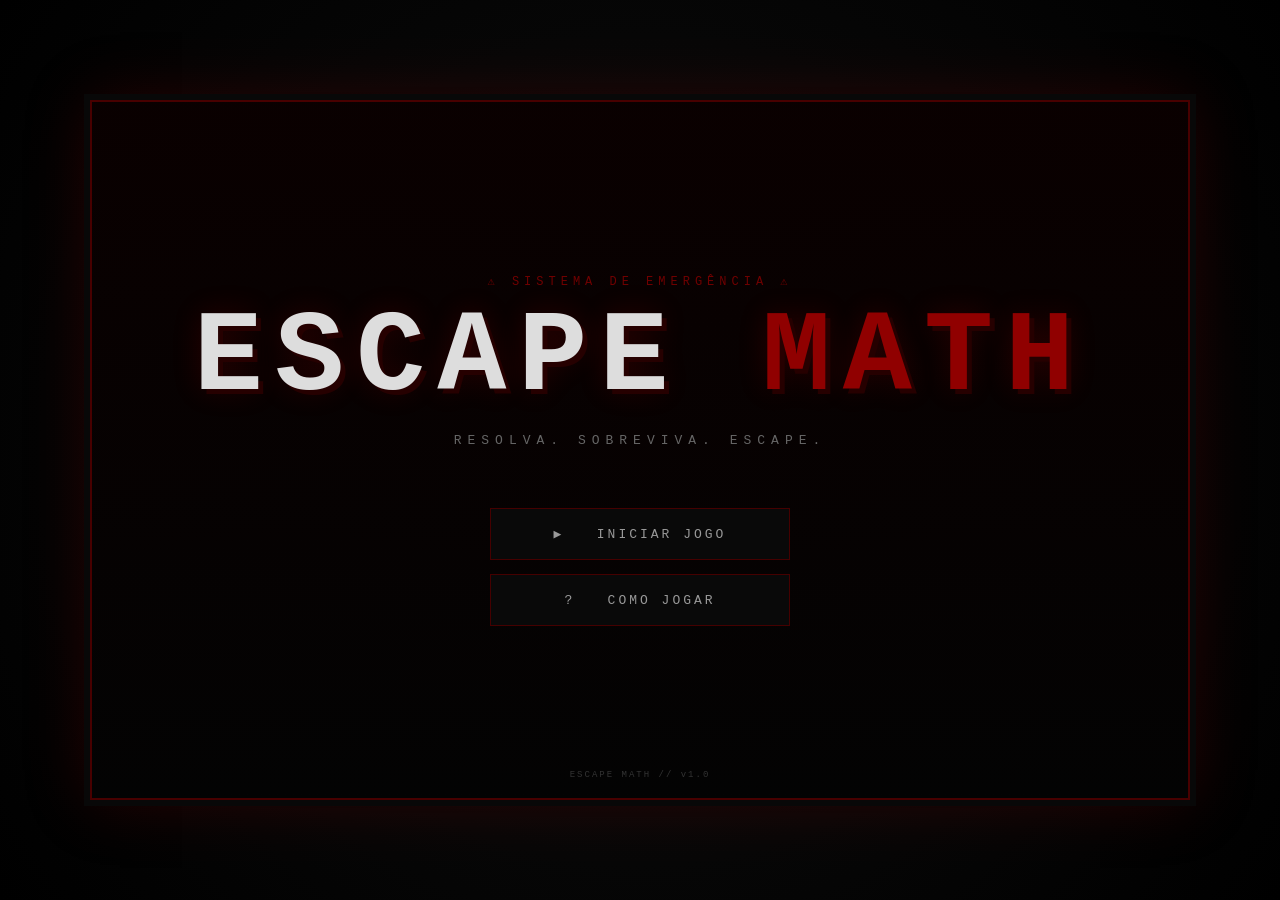
<file: index.html>
<!DOCTYPE html>
<html lang="pt-BR">

<head>
    <meta charset="UTF-8">
    <meta name="viewport" content="width=device-width, initial-scale=1.0">

    <title>Escape Math</title>

    <link rel="stylesheet" href="style.css">
</head>

<body>

    <!-- =====================================================
         MENU PRINCIPAL
    ====================================================== -->

    <div id="mainMenu" class="screen">

        <div class="title">

            <div class="warning">
                ⚠ SISTEMA DE EMERGÊNCIA ⚠
            </div>

            <h1>
                ESCAPE <span>MATH</span>
            </h1>

            <p>
                RESOLVA. SOBREVIVA. ESCAPE.
            </p>

        </div>


        <div class="buttons">

            <button id="startButton">
                ▶ &nbsp; INICIAR JOGO
            </button>

            <button id="instructionsButton">
                ? &nbsp; COMO JOGAR
            </button>

        </div>


        <div class="version">
            ESCAPE MATH // v1.0
        </div>

    </div>


    <!-- =====================================================
         SELEÇÃO DE PERSONAGEM
    ====================================================== -->

    <div id="characterScreen" class="screen hidden">

        <div class="characterTitle">

            <div class="warning">
                ⚠ SELEÇÃO ⚠
            </div>

            <h2>
                ESCOLHA SEU PERSONAGEM
            </h2>

            <p>
                SELECIONE UM SOBREVIVENTE
            </p>

        </div>


        <div class="characters">


            <!-- =================================================
                 LIVIASIX
            ================================================== -->

            <div
                class="character selected"
                data-name="LiviaSix"
            >

                <div class="characterImage">

                    <div class="pixelCharacter livia">

                        <div class="hairBack"></div>

                        <div class="head">

                            <div class="hairFront"></div>

                            <div class="eye eyeLeft"></div>
                            <div class="eye eyeRight"></div>

                            <div class="nose"></div>
                            <div class="mouth"></div>

                        </div>


                        <div class="body">

                            <div class="neck"></div>

                            <div class="shirt"></div>

                            <div class="arm armLeft"></div>
                            <div class="arm armRight"></div>

                            <div class="hand handLeft"></div>
                            <div class="hand handRight"></div>

                            <div class="short"></div>

                            <div class="leg legLeft"></div>
                            <div class="leg legRight"></div>

                            <div class="shoe shoeLeft"></div>
                            <div class="shoe shoeRight"></div>

                        </div>

                    </div>

                </div>


                <div class="characterName">
                    LIVIASIX
                </div>

            </div>


            <!-- =================================================
                 LARASEVEN
            ================================================== -->

            <div
                class="character"
                data-name="LaraSeven"
            >

                <div class="characterImage">

                    <div class="pixelCharacter lara">

                        <div class="hairBack"></div>

                        <div class="head">

                            <div class="hairFront"></div>

                            <div class="eye eyeLeft"></div>
                            <div class="eye eyeRight"></div>

                            <div class="nose"></div>
                            <div class="mouth"></div>

                        </div>


                        <div class="body">

                            <div class="neck"></div>

                            <div class="shirt"></div>

                            <div class="arm armLeft"></div>
                            <div class="arm armRight"></div>

                            <div class="hand handLeft"></div>
                            <div class="hand handRight"></div>

                            <div class="skirt"></div>

                            <div class="leg legLeft"></div>
                            <div class="leg legRight"></div>

                            <div class="shoe shoeLeft"></div>
                            <div class="shoe shoeRight"></div>

                        </div>

                    </div>

                </div>


                <div class="characterName">
                    LARASEVEN
                </div>

            </div>


            <!-- =================================================
                 TOKIO KAU
            ================================================== -->

            <div
                class="character"
                data-name="Tokio Kau"
            >

                <div class="characterImage">

                    <div class="pixelCharacter tokio">

                        <div class="hairBack"></div>

                        <div class="head">

                            <div class="hairFront"></div>

                            <div class="eye eyeLeft"></div>
                            <div class="eye eyeRight"></div>

                            <div class="nose"></div>
                            <div class="mouth"></div>

                        </div>


                        <div class="body">

                            <div class="neck"></div>

                            <div class="shirt"></div>

                            <div class="arm armLeft"></div>
                            <div class="arm armRight"></div>

                            <div class="hand handLeft"></div>
                            <div class="hand handRight"></div>

                            <div class="leg legLeft"></div>
                            <div class="leg legRight"></div>

                            <div class="shoe shoeLeft"></div>
                            <div class="shoe shoeRight"></div>

                        </div>

                    </div>

                </div>


                <div class="characterName">
                    TOKIO KAU
                </div>

            </div>


            <!-- =================================================
                 STARPRI
            ================================================== -->

            <div
                class="character"
                data-name="StarPri"
            >

                <div class="characterImage">

                    <div class="pixelCharacter starpri">

                        <div class="hairBack"></div>

                        <div class="head">

                            <div class="hairFront"></div>

                            <div class="eye eyeLeft"></div>
                            <div class="eye eyeRight"></div>

                            <div class="nose"></div>
                            <div class="mouth"></div>

                        </div>


                        <div class="body">

                            <div class="neck"></div>

                            <div class="dress"></div>

                            <div class="arm armLeft"></div>
                            <div class="arm armRight"></div>

                            <div class="hand handLeft"></div>
                            <div class="hand handRight"></div>

                            <div class="leg legLeft"></div>
                            <div class="leg legRight"></div>

                            <div class="shoe shoeLeft"></div>
                            <div class="shoe shoeRight"></div>

                        </div>

                    </div>

                </div>


                <div class="characterName">
                    STARPRI
                </div>

            </div>


            <!-- =================================================
                 RAIANY
            ================================================== -->

            <div
                class="character"
                data-name="Raiany"
            >

                <div class="characterImage">

                    <div class="pixelCharacter raiany">

                        <div class="hairBack"></div>

                        <div class="head">

                            <div class="hairFront"></div>

                            <div class="eye eyeLeft"></div>
                            <div class="eye eyeRight"></div>

                            <div class="nose"></div>
                            <div class="mouth"></div>

                        </div>


                        <div class="body">

                            <div class="neck"></div>

                            <div class="shirt"></div>

                            <div class="arm armLeft"></div>
                            <div class="arm armRight"></div>

                            <div class="hand handLeft"></div>
                            <div class="hand handRight"></div>

                            <div class="leg legLeft"></div>
                            <div class="leg legRight"></div>

                            <div class="shoe shoeLeft"></div>
                            <div class="shoe shoeRight"></div>

                        </div>

                    </div>

                </div>


                <div class="characterName">
                    RAIANY
                </div>

            </div>


            <!-- =================================================
                 ALICCE
            ================================================== -->

            <div
                class="character"
                data-name="Alicce"
            >

                <div class="characterImage">

                    <div class="pixelCharacter alicce">

                        <div class="hairBack"></div>

                        <div class="head">

                            <div class="hairFront"></div>

                            <div class="purpleStreak"></div>

                            <div class="eye eyeLeft"></div>
                            <div class="eye eyeRight"></div>

                            <div class="nose"></div>
                            <div class="mouth"></div>

                        </div>


                        <div class="body">

                            <div class="neck"></div>

                            <div class="shirt"></div>

                            <div class="arm armLeft"></div>
                            <div class="arm armRight"></div>

                            <div class="hand handLeft"></div>
                            <div class="hand handRight"></div>

                            <div class="short"></div>

                            <div class="leg legLeft"></div>
                            <div class="leg legRight"></div>

                            <div class="shoe shoeLeft"></div>
                            <div class="shoe shoeRight"></div>

                        </div>

                    </div>

                </div>


                <div class="characterName">
                    ALICCE
                </div>

            </div>


            <!-- =================================================
                 MINIPRI
            ================================================== -->

            <div
                class="character"
                data-name="MiniPri"
            >

                <div class="characterImage">

                    <div class="pixelCharacter minipri">

                        <div class="hairBack"></div>

                        <div class="head">

                            <div class="hairFront"></div>

                            <div class="eye eyeLeft"></div>
                            <div class="eye eyeRight"></div>

                            <div class="nose"></div>
                            <div class="mouth"></div>

                        </div>


                        <div class="body">

                            <div class="neck"></div>

                            <div class="shirt"></div>

                            <div class="arm armLeft"></div>
                            <div class="arm armRight"></div>

                            <div class="hand handLeft"></div>
                            <div class="hand handRight"></div>

                            <div class="leg legLeft"></div>
                            <div class="leg legRight"></div>

                            <div class="shoe shoeLeft"></div>
                            <div class="shoe shoeRight"></div>

                        </div>

                    </div>

                </div>


                <div class="characterName">
                    MINIPRI
                </div>

            </div>


            <!-- =================================================
                 PERSONAGEM MISTERIOSO
            ================================================== -->

            <div
                class="character mysteriousCharacter"
                data-name="Personagem Misterioso"
            >

                <div class="characterImage">

                    <div class="pixelCharacter mysterious">

                        <div class="mysteriousHair"></div>


                        <div class="mysteriousHead">

                            <div class="mysteriousEye eyeLeft"></div>
                            <div class="mysteriousEye eyeRight"></div>

                        </div>


                        <div class="mysteriousBody">

                            <div class="mysteriousArm mysteriousArmLeft"></div>
                            <div class="mysteriousArm mysteriousArmRight"></div>

                            <div class="mysteriousLeg mysteriousLegLeft"></div>
                            <div class="mysteriousLeg mysteriousLegRight"></div>

                            <div class="mysteriousQuestion">
                                ?
                            </div>

                        </div>

                    </div>

                </div>


                <div class="characterName">
                    MISTERIOSO
                </div>

            </div>


        </div>


        <!-- =================================================
             PARTE INFERIOR DA SELEÇÃO
        ================================================== -->

        <div class="characterBottom">

            <div>
                PERSONAGEM:

                <strong id="selectedName">
                    LIVIASIX
                </strong>
            </div>


            <button id="confirmButton">
                CONFIRMAR
            </button>

        </div>

    </div>


    <!-- =====================================================
         JANELA DE INSTRUÇÕES
    ====================================================== -->

    <div
        id="instructions"
        class="overlay hidden"
    >

        <div class="instructionsBox">

            <button id="closeInstructions">
                ×
            </button>


            <h2>
                COMO JOGAR
            </h2>


            <p>
                <b>A / D</b>
                ou
                <b>← / →</b>
                — Mover
            </p>


            <p>
                <b>ESPAÇO / W / ↑</b>
                — Pular
            </p>


            <p>
                <b>E</b>
                — Interagir
            </p>


            <hr>


            <p>
                Explore o ambiente, resolva os
                desafios matemáticos e encontre
                uma maneira de escapar.
            </p>


            <p class="danger">
                ⚠ VOCÊ SÓ TEM UMA VIDA.
            </p>

        </div>

    </div>


    <!-- =====================================================
         JAVASCRIPT
    ====================================================== -->

    <script>

        const mainMenu =
            document.getElementById("mainMenu");

        const characterScreen =
            document.getElementById("characterScreen");

        const startButton =
            document.getElementById("startButton");

        const instructionsButton =
            document.getElementById("instructionsButton");

        const instructions =
            document.getElementById("instructions");

        const closeInstructions =
            document.getElementById("closeInstructions");

        const confirmButton =
            document.getElementById("confirmButton");

        const selectedName =
            document.getElementById("selectedName");

        const characters =
            document.querySelectorAll(".character");


        let selectedCharacter = "LiviaSix";


        /* ==========================================
           INICIAR JOGO
        ========================================== */

        startButton.addEventListener("click", () => {

            mainMenu.classList.add("hidden");

            characterScreen.classList.remove("hidden");

        });


        /* ==========================================
           SELECIONAR PERSONAGEM
        ========================================== */

        characters.forEach(character => {

            character.addEventListener("click", () => {

                characters.forEach(item => {

                    item.classList.remove("selected");

                });


                character.classList.add("selected");


                selectedCharacter =
                    character.dataset.name;


                selectedName.textContent =
                    selectedCharacter.toUpperCase();

            });

        });


        /* ==========================================
           CONFIRMAR PERSONAGEM
        ========================================== */

        confirmButton.addEventListener("click", () => {

            localStorage.setItem(
                "escapeMathCharacter",
                selectedCharacter
            );


            window.location.href =
                "./fase1.html";

        });


        /* ==========================================
           ABRIR INSTRUÇÕES
        ========================================== */

        instructionsButton.addEventListener("click", () => {

            instructions.classList.remove("hidden");

        });


        /* ==========================================
           FECHAR INSTRUÇÕES
        ========================================== */

        closeInstructions.addEventListener("click", () => {

            instructions.classList.add("hidden");

        });


        /* ==========================================
           FECHAR CLICANDO FORA
        ========================================== */

        instructions.addEventListener("click", event => {

            if (event.target === instructions) {

                instructions.classList.add("hidden");

            }

        });

    </script>

</body>

</html>
</file>
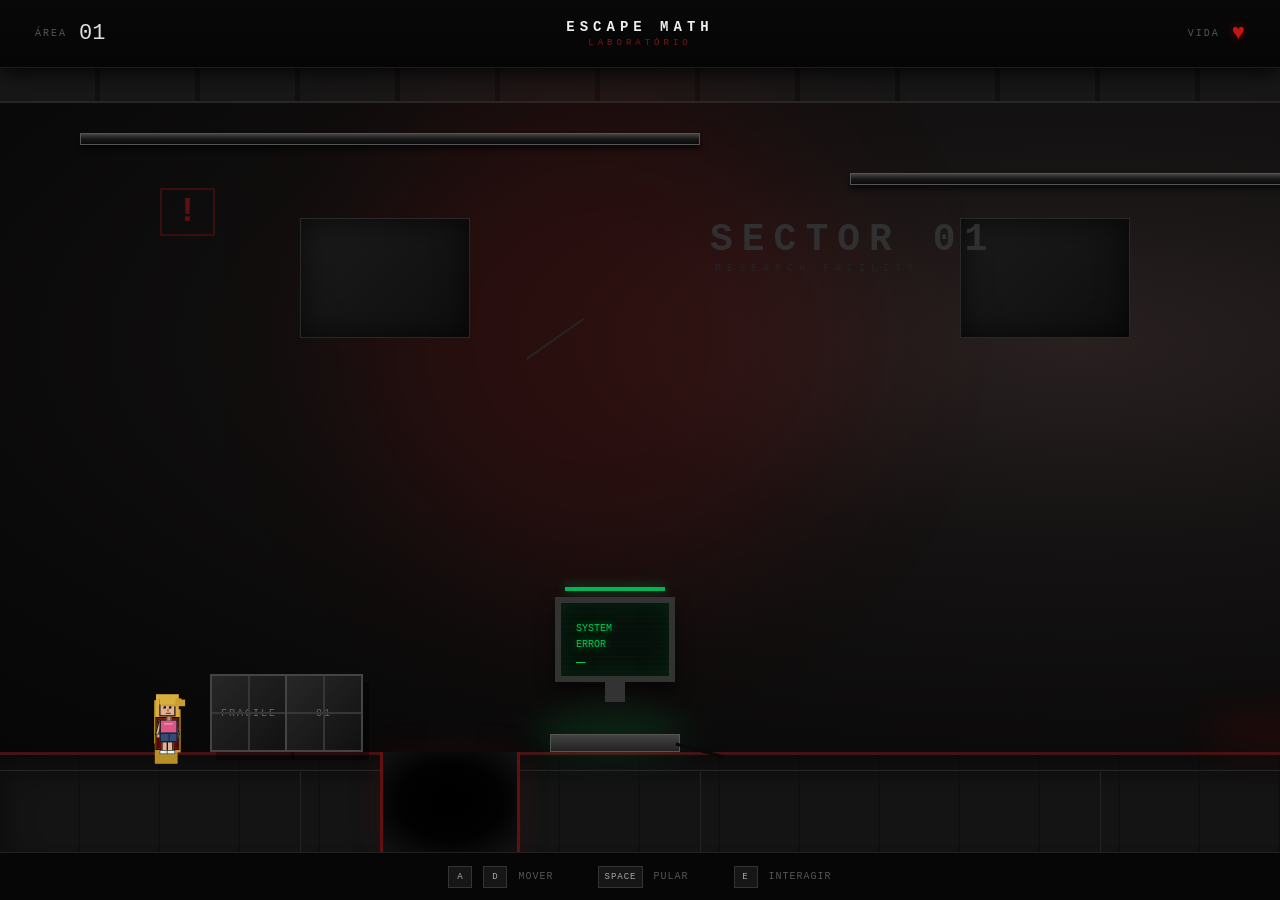
<file: fase1.html>
<!DOCTYPE html>
<html lang="pt-BR">

<head>
    <meta charset="UTF-8">
    <meta name="viewport" content="width=device-width, initial-scale=1.0">

    <title>Escape Math — Laboratório</title>

    <link rel="stylesheet" href="fase1.css">
</head>

<body>

<div id="game">

    <!-- HUD -->
    <div id="hud">

        <div class="hudLeft">
            <div class="hudLabel">ÁREA</div>
            <div class="hudValue">01</div>
        </div>

        <div class="hudCenter">
            <div class="gameName">ESCAPE MATH</div>
            <div class="phaseName">LABORATÓRIO</div>
        </div>

        <div class="hudRight">
            <div class="hudLabel">VIDA</div>
            <div class="hearts">♥</div>
        </div>

    </div>


    <!-- ÁREA DO JOGO -->
    <div id="gameArea">

        <div id="world">

            <!-- FUNDO -->
            <div class="background">

                <div class="ceiling"></div>

                <div class="backgroundGlow glow1"></div>
                <div class="backgroundGlow glow2"></div>

                <div class="pipe pipe1"></div>
                <div class="pipe pipe2"></div>
                <div class="pipe pipe3"></div>

                <div class="wallPanel panel1"></div>
                <div class="wallPanel panel2"></div>
                <div class="wallPanel panel3"></div>

                <div class="warningSymbol">!</div>

                <div class="sectorText">
                    SECTOR 01
                </div>

                <div class="labText">
                    RESEARCH FACILITY
                </div>

                <div class="wallCrack crack1"></div>
                <div class="wallCrack crack2"></div>
                <div class="wallCrack crack3"></div>

            </div>


            <!-- CHÃO -->
            <div id="ground">

                <div class="floorLine"></div>

                <div class="floorTile tile1"></div>
                <div class="floorTile tile2"></div>
                <div class="floorTile tile3"></div>
                <div class="floorTile tile4"></div>
                <div class="floorTile tile5"></div>
                <div class="floorTile tile6"></div>

            </div>


            <!-- BURACO -->
            <div id="hole">
                <div class="holeGlow"></div>
                <div class="holeDark"></div>
            </div>


            <!-- CAIXAS -->
            <div class="crate crate1">
                <span>FRAGILE</span>
            </div>

            <div class="crate crate2">
                <span>01</span>
            </div>


            <!-- COMPUTADOR -->
            <div id="computer">

                <div class="computerTopLight"></div>

                <div class="computerScreen">

                    <div class="screenNoise"></div>

                    <div class="screenText">
                        SYSTEM<br>
                        ERROR
                    </div>

                    <div class="screenCursor">
                        _
                    </div>

                </div>

                <div class="computerStand"></div>

                <div class="computerBase"></div>

                <div class="computerCable"></div>

            </div>


            <!-- LUZ NO CHÃO -->
            <div class="floorLight computerLight"></div>


            <!-- MONSTRO -->
            <div id="monster">

                <div class="monsterShadow"></div>

                <div class="monsterBody">

                    <div class="monsterEye monsterEyeLeft"></div>
                    <div class="monsterEye monsterEyeRight"></div>

                    <div class="monsterMouth">
                        <span></span>
                        <span></span>
                        <span></span>
                    </div>

                </div>

                <div class="monsterArm armLeft"></div>
                <div class="monsterArm armRight"></div>

            </div>


            <!-- LUZ DO MONSTRO -->
            <div class="floorLight monsterLight"></div>


            <!-- PORTA -->
            <div id="door">

                <div class="doorFrame">

                    <div class="doorTopLight"></div>

                    <div class="doorPanel">

                        <div class="doorWarning">
                            ⚠
                        </div>

                        <div class="doorText">
                            EXIT
                        </div>

                        <div id="lock">
                            🔒
                        </div>

                    </div>

                </div>

            </div>


            <!-- PLAYER -->
            <div id="player">

                <div class="playerShadow"></div>

                <div class="playerHair"></div>

                <div class="head">

                    <div class="playerEye eyeLeft"></div>
                    <div class="playerEye eyeRight"></div>

                </div>

                <div class="body">
                    <div class="shirtDetail"></div>
                </div>

                <div class="leg left"></div>
                <div class="leg right"></div>

            </div>

        </div>


        <!-- INTERAÇÃO -->
        <div id="interaction">
            <span class="keyIcon">E</span>
            <span>INTERAGIR</span>
        </div>

    </div>


    <!-- CONTROLES -->
    <div id="controls">

        <div>
            <span class="controlKey">A</span>
            <span class="controlKey">D</span>
            MOVER
        </div>

        <div>
            <span class="controlKey">SPACE</span>
            PULAR
        </div>

        <div>
            <span class="controlKey">E</span>
            INTERAGIR
        </div>

    </div>


    <!-- PAINEL MATEMÁTICO -->
    <div id="mathOverlay">

        <div id="mathBox">

            <button id="closeMath">×</button>

            <div class="terminalHeader">
                <span>●</span>
                TERMINAL // LAB-01
            </div>

            <div class="terminalLine"></div>

            <div class="warningText">
                SYSTEM LOCKED
            </div>

            <h1>SEQUÊNCIA NUMÉRICA</h1>

            <p class="questionText">
                O sistema de segurança exige a continuação da sequência.
            </p>

            <div class="sequence">
                <span>2</span>
                <b>→</b>
                <span>4</span>
                <b>→</b>
                <span>8</span>
                <b>→</b>
                <span>16</span>
                <b>→</b>
                <strong>?</strong>
            </div>

            <div class="inputLabel">
                PRÓXIMO VALOR
            </div>

            <input
                id="answer"
                type="number"
                placeholder="000"
            >

            <button id="confirmAnswer">
                CONFIRMAR
            </button>

            <div id="answerMessage"></div>

        </div>

    </div>


    <!-- SUCESSO -->
    <div id="successMessage">

        <div class="successBox">

            <div class="successLine"></div>

            <div class="successIcon">
                ✓
            </div>

            <div class="successSmall">
                SECURITY SYSTEM
            </div>

            <h1>ACESSO LIBERADO</h1>

            <p>
                O bloqueio eletrônico foi desativado.
            </p>

            <p class="redText">
                ENCONTRE A SAÍDA.
            </p>

        </div>

    </div>


    <!-- MORTE -->
    <div id="deathMessage">

        <div class="deathBox">

            <div class="deathIcon">
                ☠
            </div>

            <div class="deathSmall">
                CONNECTION LOST
            </div>

            <h1>VOCÊ MORREU</h1>

            <p>
                O laboratório não perdoa erros.
            </p>

            <button id="restartButton">
                TENTAR NOVAMENTE
            </button>

        </div>

    </div>


    <!-- FIM DA FASE -->
    <div id="finishMessage">

        <div class="finishBox">

            <div class="finishIcon">
                →
            </div>

            <div class="finishSmall">
                SECTOR 01 CLEARED
            </div>

            <h1>FASE CONCLUÍDA</h1>

            <p>
                Acesso ao próximo setor autorizado.
            </p>

        </div>

    </div>

</div>

<script src="fase1.js"></script>

</body>
</html>
</file>
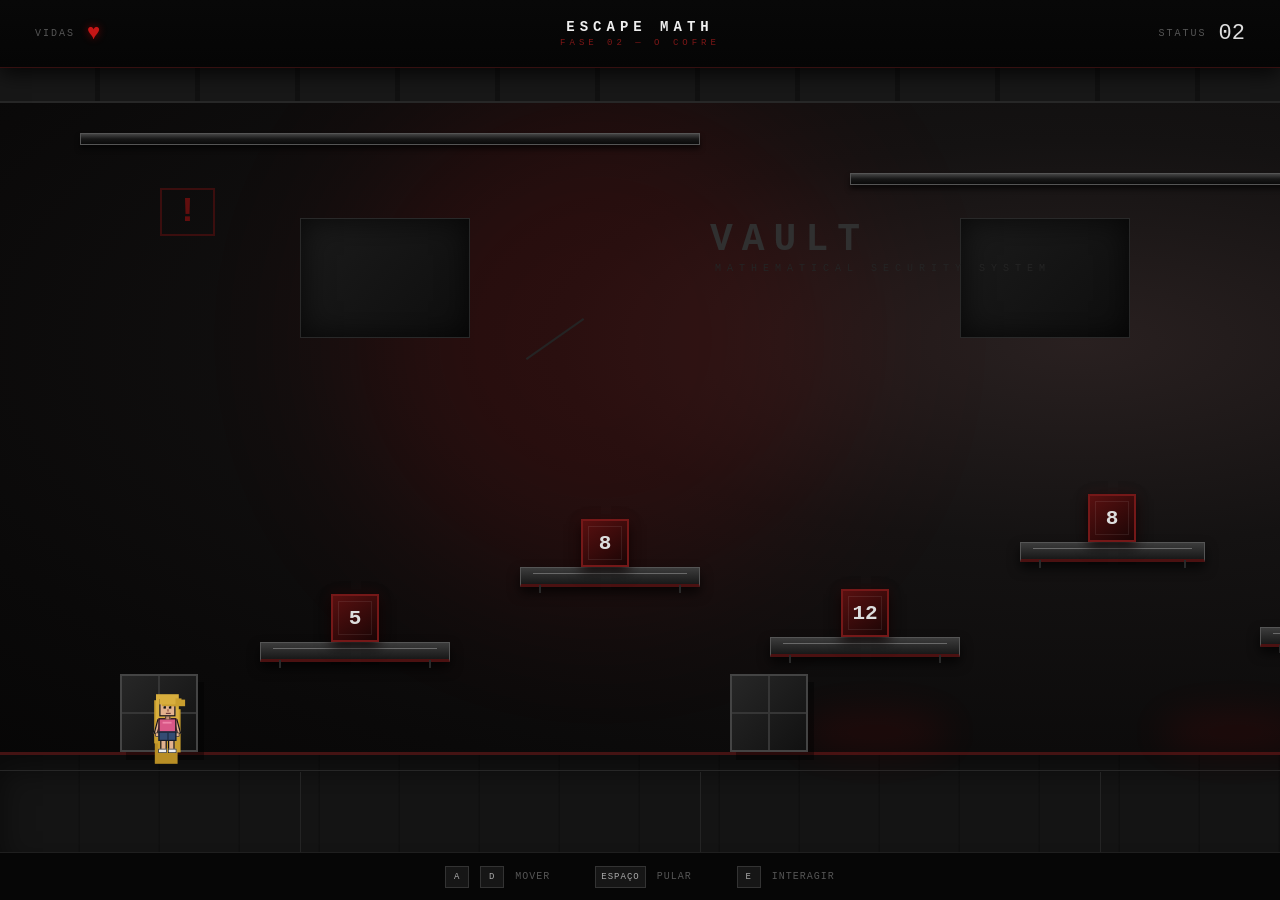
<file: fase2.html>
<!DOCTYPE html>
<html lang="pt-BR">

<head>
    <meta charset="UTF-8">
    <meta name="viewport" content="width=device-width, initial-scale=1.0">

    <title>Escape Math — Fase 2</title>

    <link rel="stylesheet" href="fase2.css">
</head>

<body>

<div id="game">

    <!-- =====================================================
         HUD
    ====================================================== -->

    <header id="hud">

        <div class="hudLeft">
            <span class="hudLabel">VIDAS</span>
            <span class="hearts">♥</span>
        </div>

        <div class="hudCenter">

            <div class="gameName">
                ESCAPE MATH
            </div>

            <div class="phaseName">
                FASE 02 — O COFRE
            </div>

        </div>

        <div class="hudRight">

            <span class="hudLabel">STATUS</span>

            <span class="hudValue">
                02
            </span>

        </div>

    </header>


    <!-- =====================================================
         ÁREA DO JOGO
    ====================================================== -->

    <main id="gameArea">

        <div id="world">

            <!-- FUNDO -->

            <div class="background">

                <div class="backgroundGlow glow1"></div>
                <div class="backgroundGlow glow2"></div>

            </div>


            <!-- TETO -->

            <div class="ceiling"></div>


            <!-- TUBULAÇÕES -->

            <div class="pipe pipe1"></div>
            <div class="pipe pipe2"></div>
            <div class="pipe pipe3"></div>


            <!-- PAINÉIS -->

            <div class="wallPanel panel1"></div>
            <div class="wallPanel panel2"></div>
            <div class="wallPanel panel3"></div>


            <!-- TEXTOS -->

            <div class="sectorText">
                VAULT
            </div>

            <div class="labText">
                MATHEMATICAL SECURITY SYSTEM
            </div>


            <!-- AVISO -->

            <div class="warningSymbol">
                !
            </div>


            <!-- RACHADURAS -->

            <div class="wallCrack crack1"></div>
            <div class="wallCrack crack2"></div>
            <div class="wallCrack crack3"></div>


            <!-- =================================================
                 CHÃO
            ================================================== -->

            <div id="ground">

                <div class="floorLine"></div>

                <div class="floorTile tile1"></div>
                <div class="floorTile tile2"></div>
                <div class="floorTile tile3"></div>
                <div class="floorTile tile4"></div>
                <div class="floorTile tile5"></div>
                <div class="floorTile tile6"></div>

            </div>


            <!-- =================================================
                 PLATAFORMAS
            ================================================== -->

            <div class="platform platform1"></div>
            <div class="platform platform2"></div>
            <div class="platform platform3"></div>
            <div class="platform platform4"></div>
            <div class="platform platform5"></div>
            <div class="platform platform6"></div>
            <div class="platform platform7"></div>


            <!-- =================================================
                 PEÇAS
            ================================================== -->

            <div
                class="numberPiece piece1"
                data-value="5">
                5
            </div>

            <div
                class="numberPiece piece2"
                data-value="8">
                8
            </div>

            <div
                class="numberPiece piece3"
                data-value="12">
                12
            </div>

            <div
                class="numberPiece piece4"
                data-value="8">
                8
            </div>

            <div
                class="numberPiece piece5"
                data-value="6">
                6
            </div>

            <div
                class="numberPiece piece6"
                data-value="8">
                8
            </div>

            <div
                class="numberPiece piece8"
                data-value="4">
                4
            </div>


            <!-- =================================================
                 COFRE
            ================================================== -->

            <div id="safe">

                <div class="safeTopLight"></div>

                <div class="safeBody">

                    <div class="safeTitle">
                        VAULT
                    </div>

                    <div class="safeDoor">

                        <div class="safeLocks">

                            <div
                                class="safeLock"
                                data-lock="0">
                                ?
                            </div>

                            <div
                                class="safeLock"
                                data-lock="1">
                                ?
                            </div>

                            <div
                                class="safeLock"
                                data-lock="2">
                                ?
                            </div>

                        </div>

                        <div class="safeWheel">

                            <div class="safeWheelCenter"></div>

                        </div>

                        <div id="codeDisplay">
                            ---
                        </div>

                    </div>

                </div>

                <div class="safeBottom"></div>

            </div>


            <!-- LUZES -->

            <div class="floorLight computerLight"></div>
            <div class="floorLight monsterLight"></div>


            <!-- CAIXAS -->

            <div class="crate crate1"></div>
            <div class="crate crate2"></div>
            <div class="crate crate3"></div>


            <!-- =================================================
                 MONSTRO
            ================================================== -->

            <div id="monster">

                <div class="monsterShadow"></div>

                <div class="monsterBody">

                    <div class="monsterEye monsterEyeLeft"></div>
                    <div class="monsterEye monsterEyeRight"></div>

                    <div class="monsterMouth">

                        <span></span>
                        <span></span>
                        <span></span>
                        <span></span>

                    </div>

                </div>

                <div class="monsterArm armLeft"></div>
                <div class="monsterArm armRight"></div>

            </div>


            <!-- =================================================
                 PORTA
            ================================================== -->

            <div id="door">

                <div class="doorFrame">

                    <div class="doorPanel">

                        <div class="doorTopLight"></div>

                        <div class="doorWarning">
                            ⚠
                        </div>

                        <div class="doorText">
                            EXIT
                        </div>

                        <div id="lock">
                            🔒
                        </div>

                    </div>

                </div>

            </div>


            <!-- =================================================
                 PERSONAGEM
            ================================================== -->

            <div id="player">

                <div class="playerShadow"></div>

                <div class="playerHair"></div>

                <div class="head">

                    <div class="playerEye eyeLeft"></div>
                    <div class="playerEye eyeRight"></div>

                </div>

                <div class="body">

                    <div class="shirtDetail"></div>

                </div>

                <div class="leg left"></div>
                <div class="leg right"></div>

                <div id="carriedPiece"></div>

            </div>

        </div>


        <!-- =====================================================
             INTERAÇÃO
        ====================================================== -->

        <div id="interaction">

            <span id="interactionText">
                PRESSIONE
            </span>

            <span class="keyIcon">
                E
            </span>

            <span id="interactionAction">
                PARA INTERAGIR
            </span>

        </div>

    </main>


    <!-- =====================================================
         CONTROLES
    ====================================================== -->

    <div id="controls">

        <span>
            <span class="controlKey">A</span>
            <span class="controlKey">D</span>
            MOVER
        </span>

        <span>
            <span class="controlKey">ESPAÇO</span>
            PULAR
        </span>

        <span>
            <span class="controlKey">E</span>
            INTERAGIR
        </span>

    </div>


    <!-- =====================================================
         PAINEL MATEMÁTICO
    ====================================================== -->

    <div id="mathOverlay">

        <div id="mathBox">

            <button id="closeMath">
                ×
            </button>

            <div class="terminalHeader">
                VAULT SECURITY SYSTEM
                <span> // WARNING</span>
            </div>

            <div class="terminalLine"></div>

            <div class="warningText">
                SISTEMA DE SEGURANÇA MATEMÁTICO
            </div>

            <h1>
                ENCONTRE O CÓDIGO
            </h1>

            <div class="questionText">

                Resolva as três equações.
                <br>
                Todas possuem a mesma resposta.

            </div>

            <div class="sequence">

                <strong>X + 7 = 15</strong>

                <b>•</b>

                <strong>2 × X = 16</strong>

                <b>•</b>

                <strong>X − 2 = 6</strong>

            </div>

            <div class="questionText">

                O número correto está escondido
                em peças espalhadas pelo cenário.

                <br><br>

                Encontre as peças e coloque-as no cofre.

            </div>

            <button id="startVault">
                INICIAR
            </button>

        </div>

    </div>


    <!-- =====================================================
         MENSAGEM DE PEÇA
    ====================================================== -->

    <div id="pieceMessage">

        <div class="pieceMessageBox">

            <div class="terminalHeader">
                VAULT SYSTEM
            </div>

            <div class="terminalLine"></div>

            <div id="pieceMessageTitle">
                PEÇA INCORRETA
            </div>

            <div id="pieceMessageText">
                Essa peça não corresponde à trava.
            </div>

            <button id="closePieceMessage">
                CONTINUAR
            </button>

        </div>

    </div>


    <!-- =====================================================
         SUCESSO
    ====================================================== -->

    <div id="successMessage">

        <div class="successBox">

            <div class="successLine"></div>

            <div class="successIcon">
                ✓
            </div>

            <div class="successSmall">
                SECURITY SYSTEM
            </div>

            <h1>
                TRAVA DESBLOQUEADA
            </h1>

            <p>
                PEÇA 8 ACEITA.
            </p>

        </div>

    </div>


    <!-- =====================================================
         MORTE
    ====================================================== -->

    <div id="deathMessage">

        <div class="deathBox">

            <div class="deathIcon">
                ☠
            </div>

            <div class="deathSmall">
                SYSTEM FAILURE
            </div>

            <h1>
                VOCÊ MORREU
            </h1>

            <p class="redText">
                O MONSTRO ENCONTROU VOCÊ.
            </p>

            <button id="restartButton">
                TENTAR NOVAMENTE
            </button>

        </div>

    </div>


    <!-- =====================================================
         FINAL
    ====================================================== -->

    <div id="finishMessage">

        <div class="finishBox">

            <div class="finishIcon">
                ✓
            </div>

            <div class="finishSmall">
                VAULT SECURITY
            </div>

            <h1>
                COFRE ABERTO
            </h1>

            <p>
                A SAÍDA FOI DESBLOQUEADA.
            </p>

        </div>

    </div>

</div>


<script src="fase2.js"></script>

</body>
</html>
</file>
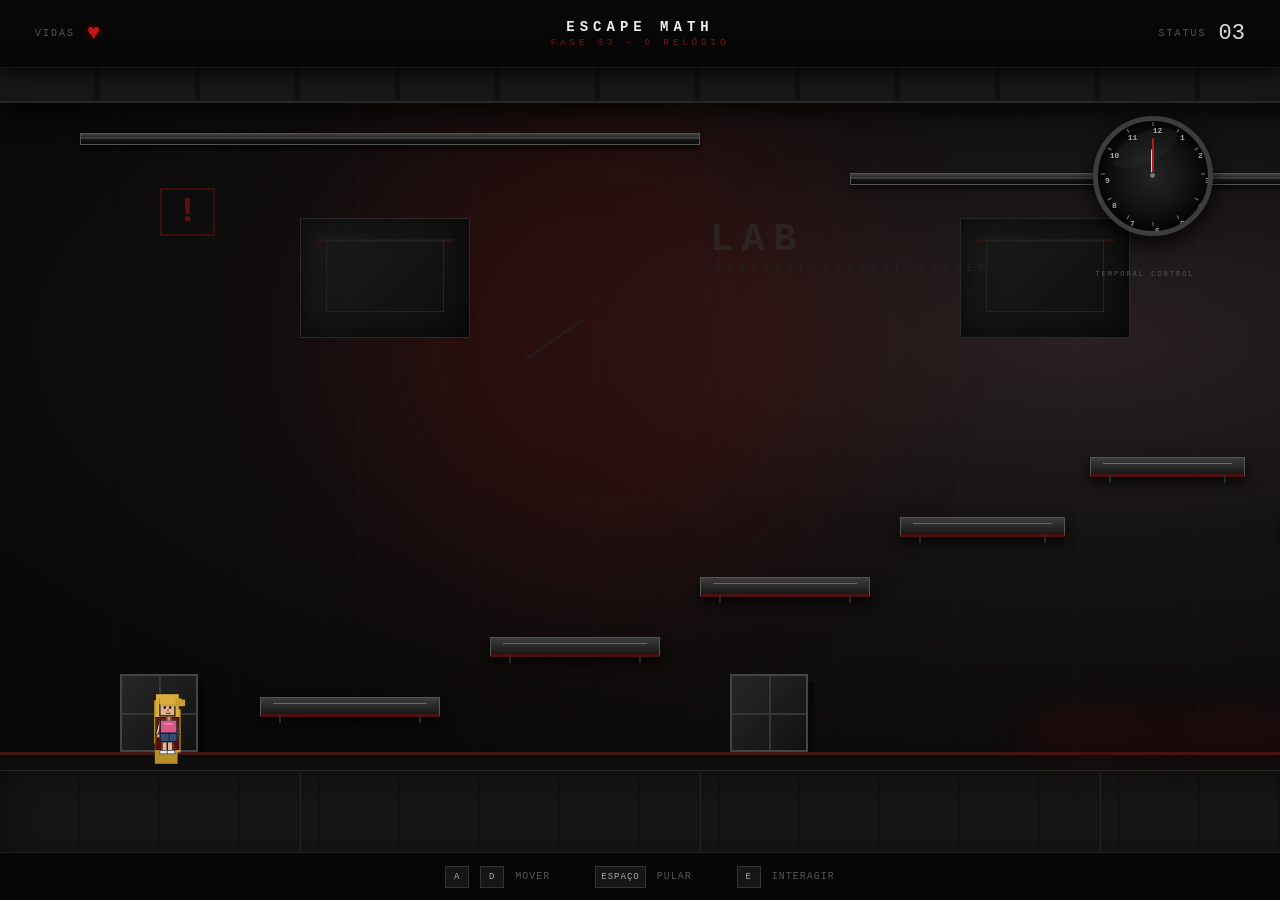
<file: fase3.html>
<!DOCTYPE html>
<html lang="pt-BR">

<head>
    <meta charset="UTF-8">
    <meta name="viewport" content="width=device-width, initial-scale=1.0">

    <title>Escape Math — Fase 3</title>

    <link rel="stylesheet" href="fase3.css">
</head>

<body>

<div id="game">

    <!-- =====================================================
         HUD
    ====================================================== -->

    <header id="hud">

        <div class="hudLeft">
            <span class="hudLabel">VIDAS</span>
            <span class="hearts">♥</span>
        </div>

        <div class="hudCenter">

            <div class="gameName">
                ESCAPE MATH
            </div>

            <div class="phaseName">
                FASE 03 — O RELÓGIO
            </div>

        </div>

        <div class="hudRight">

            <span class="hudLabel">STATUS</span>

            <span class="hudValue">
                03
            </span>

        </div>

    </header>


    <!-- =====================================================
         ÁREA DO JOGO
    ====================================================== -->

    <main id="gameArea">

        <div id="world">

            <!-- FUNDO -->

            <div class="background">

                <div class="backgroundGlow glow1"></div>
                <div class="backgroundGlow glow2"></div>

            </div>


            <!-- TETO -->

            <div class="ceiling"></div>


            <!-- TUBULAÇÕES -->

            <div class="pipe pipe1"></div>
            <div class="pipe pipe2"></div>
            <div class="pipe pipe3"></div>


            <!-- PAINÉIS -->

            <div class="wallPanel panel1"></div>
            <div class="wallPanel panel2"></div>
            <div class="wallPanel panel3"></div>


            <!-- TEXTOS -->

            <div class="sectorText">
                LAB
            </div>

            <div class="labText">
                TEMPORAL CONTROL SYSTEM
            </div>


            <!-- AVISO -->

            <div class="warningSymbol">
                !
            </div>


            <!-- RACHADURAS -->

            <div class="wallCrack crack1"></div>
            <div class="wallCrack crack2"></div>
            <div class="wallCrack crack3"></div>


            <!-- =================================================
                 CHÃO
            ================================================== -->

            <div id="ground">

                <div class="floorLine"></div>

                <div class="floorTile tile1"></div>
                <div class="floorTile tile2"></div>
                <div class="floorTile tile3"></div>
                <div class="floorTile tile4"></div>
                <div class="floorTile tile5"></div>
                <div class="floorTile tile6"></div>

            </div>


            <!-- =================================================
                 PARKOUR
            ================================================== -->

            <div class="platform platform1"></div>
            <div class="platform platform2"></div>
            <div class="platform platform3"></div>
            <div class="platform platform4"></div>
            <div class="platform platform5"></div>
            <div class="platform platform6"></div>
            <div class="platform platform7"></div>


            <!-- PLATAFORMAS EXTRAS DO RELÓGIO -->

            <div class="clockPlatform clockPlatform1"></div>
            <div class="clockPlatform clockPlatform2"></div>


            <!-- =================================================
                 RELÓGIO
            ================================================== -->

            <div id="clock">

                <div class="clockOuter">

                    <div class="clockInner">

                        <div class="clockNumber number12">12</div>
                        <div class="clockNumber number1">1</div>
                        <div class="clockNumber number2">2</div>
                        <div class="clockNumber number3">3</div>
                        <div class="clockNumber number4">4</div>
                        <div class="clockNumber number5">5</div>
                        <div class="clockNumber number6">6</div>
                        <div class="clockNumber number7">7</div>
                        <div class="clockNumber number8">8</div>
                        <div class="clockNumber number9">9</div>
                        <div class="clockNumber number10">10</div>
                        <div class="clockNumber number11">11</div>

                        <div class="clockTick tick1"></div>
                        <div class="clockTick tick2"></div>
                        <div class="clockTick tick3"></div>
                        <div class="clockTick tick4"></div>
                        <div class="clockTick tick5"></div>
                        <div class="clockTick tick6"></div>
                        <div class="clockTick tick7"></div>
                        <div class="clockTick tick8"></div>
                        <div class="clockTick tick9"></div>
                        <div class="clockTick tick10"></div>
                        <div class="clockTick tick11"></div>
                        <div class="clockTick tick12"></div>

                        <div id="hourHand"></div>
                        <div id="minuteHand"></div>

                        <div class="clockCenter"></div>

                    </div>

                </div>

                <div class="clockLabel">
                    TEMPORAL CONTROL
                </div>

            </div>


            <!-- =================================================
                 LUZES
            ================================================== -->

            <div class="floorLight clockLight"></div>
            <div class="floorLight monsterLight"></div>


            <!-- =================================================
                 CAIXAS
            ================================================== -->

            <div class="crate crate1"></div>
            <div class="crate crate2"></div>
            <div class="crate crate3"></div>


            <!-- =================================================
                 MONSTRO
            ================================================== -->

            <div id="monster">

                <div class="monsterShadow"></div>

                <div class="monsterBody">

                    <div class="monsterEye monsterEyeLeft"></div>
                    <div class="monsterEye monsterEyeRight"></div>

                    <div class="monsterMouth">

                        <span></span>
                        <span></span>
                        <span></span>
                        <span></span>

                    </div>

                </div>

                <div class="monsterArm armLeft"></div>
                <div class="monsterArm armRight"></div>

            </div>


            <!-- =================================================
                 PORTA
            ================================================== -->

            <div id="door">

                <div class="doorFrame">

                    <div class="doorPanel">

                        <div class="doorTopLight"></div>

                        <div class="doorWarning">
                            ⚠
                        </div>

                        <div class="doorText">
                            EXIT
                        </div>

                        <div id="lock">
                            🔒
                        </div>

                    </div>

                </div>

            </div>


            <!-- =================================================
                 PERSONAGEM
            ================================================== -->

            <div id="player">

                <div class="playerShadow"></div>

                <div class="playerHair"></div>

                <div class="head">

                    <div class="playerEye eyeLeft"></div>
                    <div class="playerEye eyeRight"></div>

                </div>

                <div class="body">

                    <div class="shirtDetail"></div>

                </div>

                <div class="leg left"></div>
                <div class="leg right"></div>

            </div>

        </div>


        <!-- =====================================================
             INTERAÇÃO
        ====================================================== -->

        <div id="interaction">

            <span id="interactionText">
                PRESSIONE
            </span>

            <span class="keyIcon">
                E
            </span>

            <span id="interactionAction">
                PARA INTERAGIR
            </span>

        </div>

    </main>


    <!-- =====================================================
         CONTROLES
    ====================================================== -->

    <div id="controls">

        <span>
            <span class="controlKey">A</span>
            <span class="controlKey">D</span>
            MOVER
        </span>

        <span>
            <span class="controlKey">ESPAÇO</span>
            PULAR
        </span>

        <span>
            <span class="controlKey">E</span>
            INTERAGIR
        </span>

    </div>


    <!-- =====================================================
         PAINEL DO RELÓGIO
    ====================================================== -->

    <div id="clockOverlay">

        <div id="clockBox">

            <button id="closeClock">
                ×
            </button>

            <div class="terminalHeader">
                TEMPORAL CONTROL SYSTEM
                <span> // WARNING</span>
            </div>

            <div class="terminalLine"></div>

            <div class="warningText">
                SISTEMA DE CONTROLE TEMPORAL
            </div>

            <h1>
                AJUSTE O RELÓGIO
            </h1>

            <div class="questionText">

                LÁ FORA, NO MUNDO, COMEÇA A PRIMEIRA AULA DO DIA.
                <br>
                AJUSTE O RELÓGIO.

            </div>


            <!-- RELÓGIO INTERATIVO -->

            <div class="interactiveClock">

                <div class="interactiveClockFace">

                    <div class="iNumber n12">12</div>
                    <div class="iNumber n1">1</div>
                    <div class="iNumber n2">2</div>
                    <div class="iNumber n3">3</div>
                    <div class="iNumber n4">4</div>
                    <div class="iNumber n5">5</div>
                    <div class="iNumber n6">6</div>
                    <div class="iNumber n7">7</div>
                    <div class="iNumber n8">8</div>
                    <div class="iNumber n9">9</div>
                    <div class="iNumber n10">10</div>
                    <div class="iNumber n11">11</div>

                    <div id="interactiveHourHand"></div>
                    <div id="interactiveMinuteHand"></div>

                    <div class="interactiveCenter"></div>

                </div>

            </div>


            <div id="selectedTime">
                12:00
            </div>


            <div class="clockInstructions">
                CLIQUE E ARRASTE OS PONTEIROS
                <br>
                OU USE AS SETAS DO TECLADO
            </div>


            <div id="clockMessage"></div>


            <button id="confirmTime">
                CONFIRMAR HORÁRIO
            </button>

        </div>

    </div>


    <!-- =====================================================
         SUCESSO
    ====================================================== -->

    <div id="successMessage">

        <div class="successBox">

            <div class="successLine"></div>

            <div class="successIcon">
                ✓
            </div>

            <div class="successSmall">
                TEMPORAL CONTROL SYSTEM
            </div>

            <h1>
                HORÁRIO CORRETO
            </h1>

            <p>
                A PRIMEIRA AULA COMEÇOU.
            </p>

        </div>

    </div>


    <!-- =====================================================
         MORTE
    ====================================================== -->

    <div id="deathMessage">

        <div class="deathBox">

            <div class="deathIcon">
                ☠
            </div>

            <div class="deathSmall">
                SYSTEM FAILURE
            </div>

            <h1>
                VOCÊ MORREU
            </h1>

            <p class="redText">
                O MONSTRO ENCONTROU VOCÊ.
            </p>

            <button id="restartButton">
                TENTAR NOVAMENTE
            </button>

        </div>

    </div>


    <!-- =====================================================
         FINAL
    ====================================================== -->

    <div id="finishMessage">

        <div class="finishBox">

            <div class="finishIcon">
                ✓
            </div>

            <div class="finishSmall">
                TEMPORAL CONTROL
            </div>

            <h1>
                FASE CONCLUÍDA
            </h1>

            <p>
                A SAÍDA FOI DESBLOQUEADA.
            </p>

        </div>

    </div>

</div>


<script src="fase3.js"></script>

</body>
</html>
</file>
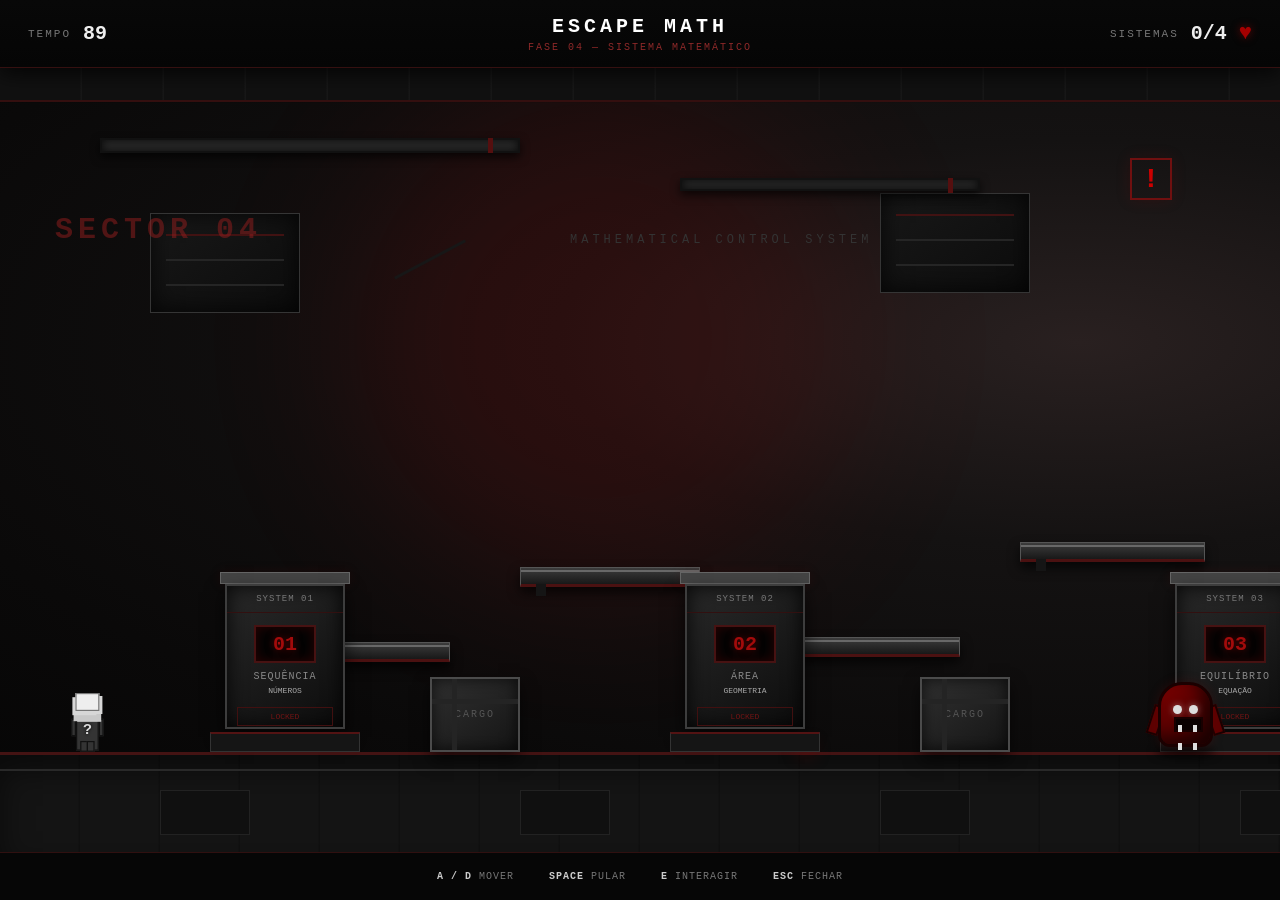
<file: fase4.html>
<!DOCTYPE html>
<html lang="pt-BR">

<head>
    <meta charset="UTF-8">
    <meta name="viewport" content="width=device-width, initial-scale=1.0">

    <title>Escape Math — Fase 04</title>

    <link rel="stylesheet" href="fase4.css">
</head>

<body>

<div id="game">

    <!-- =====================================================
         HUD
    ====================================================== -->

    <header id="hud">

        <div class="hudLeft">

            <span class="hudLabel">
                TEMPO
            </span>

            <span
                class="hudValue"
                id="timer"
            >
                60
            </span>

        </div>


        <div class="hudCenter">

            <div class="gameName">
                ESCAPE MATH
            </div>

            <div class="phaseName">
                FASE 04 — SISTEMA MATEMÁTICO
            </div>

        </div>


        <div class="hudRight">

            <span class="hudLabel">
                SISTEMAS
            </span>

            <span
                class="hudValue"
                id="systemsCount"
            >
                0/4
            </span>

            <span class="hearts">
                ♥
            </span>

        </div>

    </header>


    <!-- =====================================================
         ÁREA DO JOGO
    ====================================================== -->

    <main id="gameArea">

        <div id="world">

            <!-- FUNDO -->

            <div class="background">

                <div class="backgroundGlow glow1"></div>
                <div class="backgroundGlow glow2"></div>

            </div>


            <!-- TETO -->

            <div class="ceiling"></div>


            <!-- TUBULAÇÕES -->

            <div class="pipe pipe1"></div>
            <div class="pipe pipe2"></div>
            <div class="pipe pipe3"></div>


            <!-- PAINÉIS -->

            <div class="wallPanel panel1"></div>
            <div class="wallPanel panel2"></div>
            <div class="wallPanel panel3"></div>


            <!-- TEXTOS -->

            <div class="sectorText">
                SECTOR 04
            </div>

            <div class="labText">
                MATHEMATICAL CONTROL SYSTEM
            </div>


            <!-- AVISO -->

            <div class="warningSymbol">
                !
            </div>


            <!-- RACHADURAS -->

            <div class="wallCrack crack1"></div>
            <div class="wallCrack crack2"></div>
            <div class="wallCrack crack3"></div>


            <!-- =================================================
                 PLATAFORMAS
            ================================================== -->

            <div class="platform platform1"></div>
            <div class="platform platform2"></div>
            <div class="platform platform3"></div>
            <div class="platform platform4"></div>
            <div class="platform platform5"></div>
            <div class="platform platform6"></div>
            <div class="platform platform7"></div>


            <!-- =================================================
                 SISTEMA 01
            ================================================== -->

            <div
                class="mathStation station1"
                data-station="numbers"
            >

                <div class="stationTop"></div>

                <div class="stationBody">

                    <div class="stationHeader">
                        SYSTEM 01
                    </div>

                    <div class="stationScreen">
                        <span>01</span>
                    </div>

                    <div class="stationQuestion">
                        SEQUÊNCIA
                    </div>

                    <div class="stationLabel">
                        NÚMEROS
                    </div>

                    <div class="stationStatus">
                        LOCKED
                    </div>

                </div>

                <div class="stationBase"></div>

            </div>


            <!-- =================================================
                 SISTEMA 02
            ================================================== -->

            <div
                class="mathStation station2"
                data-station="geometry"
            >

                <div class="stationTop"></div>

                <div class="stationBody">

                    <div class="stationHeader">
                        SYSTEM 02
                    </div>

                    <div class="stationScreen">
                        <span>02</span>
                    </div>

                    <div class="stationQuestion">
                        ÁREA
                    </div>

                    <div class="stationLabel">
                        GEOMETRIA
                    </div>

                    <div class="stationStatus">
                        LOCKED
                    </div>

                </div>

                <div class="stationBase"></div>

            </div>


            <!-- =================================================
                 SISTEMA 03
            ================================================== -->

            <div
                class="mathStation station3"
                data-station="balance"
            >

                <div class="stationTop"></div>

                <div class="stationBody">

                    <div class="stationHeader">
                        SYSTEM 03
                    </div>

                    <div class="stationScreen">
                        <span>03</span>
                    </div>

                    <div class="stationQuestion">
                        EQUILÍBRIO
                    </div>

                    <div class="stationLabel">
                        EQUAÇÃO
                    </div>

                    <div class="stationStatus">
                        LOCKED
                    </div>

                </div>

                <div class="stationBase"></div>

            </div>


            <!-- =================================================
                 SISTEMA 04
            ================================================== -->

            <div
                class="mathStation station4"
                data-station="sequence"
            >

                <div class="stationTop"></div>

                <div class="stationBody">

                    <div class="stationHeader">
                        SYSTEM 04
                    </div>

                    <div class="stationScreen">
                        <span>04</span>
                    </div>

                    <div class="stationQuestion">
                        REGRA
                    </div>

                    <div class="stationLabel">
                        SEQUÊNCIA
                    </div>

                    <div class="stationStatus">
                        LOCKED
                    </div>

                </div>

                <div class="stationBase"></div>

            </div>


            <!-- =================================================
                 CAIXAS
            ================================================== -->

            <div class="crate crate1">
                CARGO
            </div>

            <div class="crate crate2">
                CARGO
            </div>

            <div class="crate crate3">
                CARGO
            </div>


            <!-- LUZES -->

            <div class="floorLight computerLight"></div>
            <div class="floorLight monsterLight"></div>


            <!-- =================================================
                 MONSTRO
            ================================================== -->

            <div id="monster">

                <div class="monsterShadow"></div>

                <div class="monsterArm armLeft"></div>
                <div class="monsterArm armRight"></div>

                <div class="monsterBody">

                    <div class="monsterEye monsterEyeLeft"></div>
                    <div class="monsterEye monsterEyeRight"></div>

                    <div class="monsterMouth">

                        <span></span>
                        <span></span>
                        <span></span>
                        <span></span>

                    </div>

                </div>

            </div>


            <!-- =================================================
                 PORTA
            ================================================== -->

            <div id="door">

                <div class="doorFrame">

                    <div class="doorPanel">

                        <div class="doorTopLight"></div>

                        <div class="doorWarning">
                            ⚠
                        </div>

                        <div class="doorText">
                            EXIT
                        </div>

                        <div id="lock">
                            🔒
                        </div>

                    </div>

                </div>

            </div>


            <!-- =================================================
                 PERSONAGEM
            ================================================== -->

            <div id="player"></div>


            <!-- =================================================
                 CHÃO
            ================================================== -->

            <div id="ground">

                <div class="floorLine"></div>

                <div class="floorTile tile1"></div>
                <div class="floorTile tile2"></div>
                <div class="floorTile tile3"></div>
                <div class="floorTile tile4"></div>
                <div class="floorTile tile5"></div>
                <div class="floorTile tile6"></div>

            </div>

        </div>


        <!-- =====================================================
             INTERAÇÃO
        ====================================================== -->

        <div id="interaction">

            <span class="keyIcon">
                E
            </span>

            <span id="interactionText">
                INTERAGIR
            </span>

        </div>

    </main>


    <!-- =====================================================
         CONTROLES
    ====================================================== -->

    <footer id="controls">

        <span>
            <b>A / D</b>
            MOVER
        </span>

        <span>
            <b>SPACE</b>
            PULAR
        </span>

        <span>
            <b>E</b>
            INTERAGIR
        </span>

        <span>
            <b>ESC</b>
            FECHAR
        </span>

    </footer>


    <!-- =====================================================
         PAINEL MATEMÁTICO
    ====================================================== -->

    <div id="mathOverlay">

        <div id="mathBox">

            <button id="closeMath">
                ×
            </button>

            <div class="terminalHeader">

                <span>
                    [SYSTEM]
                </span>

                MATHEMATICAL CONTROL INTERFACE

            </div>

            <div class="terminalLine"></div>

            <div class="systemProgress">

                SISTEMA
                <span id="miniSystemNumber">
                    01
                </span>

            </div>

            <h1 id="mathTitle">
                SISTEMA
            </h1>

            <p id="mathDescription"></p>

            <div id="miniGame"></div>

            <div id="mathMessage"></div>

        </div>

    </div>


    <!-- =====================================================
         MORTE
    ====================================================== -->

    <div
        id="deathMessage"
        class="resultOverlay"
    >

        <div class="resultBox">

            <div class="resultLine"></div>

            <div class="resultIcon deathIcon">
                ✕
            </div>

            <div class="resultSmall">
                SYSTEM FAILURE
            </div>

            <h1>
                VOCÊ FOI PEGO
            </h1>

            <p id="deathText">
                O monstro alcançou você.
            </p>

            <button id="restartDeath">
                VOLTAR À FASE 1
            </button>

        </div>

    </div>


    <!-- =====================================================
         FINAL
    ====================================================== -->

    <div
        id="finishMessage"
        class="resultOverlay"
    >

        <div class="resultBox finishBox">

            <div class="resultLine"></div>

            <div class="resultIcon finishIcon">
                ✓
            </div>

            <div class="resultSmall">
                SYSTEM COMPLETE
            </div>

            <h1>
                VOCÊ ESCAPOU
            </h1>

            <p>
                Os quatro sistemas matemáticos
                foram restaurados e a porta
                foi desbloqueada.
            </p>

            <button id="restartFinish">
                JOGAR NOVAMENTE
            </button>

        </div>

    </div>

</div>


<script src="fase4.js"></script>

</body>
</html>
</file>
<file: style.css>
* {
    margin: 0;
    padding: 0;
    box-sizing: border-box;
}

html,
body {
    width: 100%;
    height: 100%;
}

body {
    background:
        radial-gradient(
            circle at center,
            #190000 0%,
            #070707 45%,
            #000000 100%
        );

    color: #ddd;

    font-family:
        "Courier New",
        monospace;

    overflow: hidden;
}

.hidden {
    display: none !important;
}


/* =========================================
   TELA
========================================= */

.screen {
    position: absolute;

    left: 50%;
    top: 50%;

    transform: translate(-50%, -50%);

    width: min(1100px, 92vw);
    height: min(700px, 90vh);

    background:
        linear-gradient(
            rgba(10, 0, 0, .96),
            rgba(3, 3, 3, .99)
        );

    border: 2px solid #480000;

    box-shadow:
        0 0 0 6px #080808,
        0 0 60px rgba(150, 0, 0, .25);

    overflow: hidden;
}


/* =========================================
   MENU PRINCIPAL
========================================= */

#mainMenu {
    display: flex;

    flex-direction: column;

    justify-content: center;

    align-items: center;

    text-align: center;
}

.title {
    text-align: center;
}

.warning {
    color: #700000;

    font-size: 12px;

    letter-spacing: 5px;

    margin-bottom: 25px;

    animation: pulse 2s infinite;
}

@keyframes pulse {

    0%,
    100% {
        opacity: .45;
    }

    50% {
        opacity: 1;
    }
}

.title h1 {
    font-size:
        clamp(65px, 9vw, 120px);

    line-height: .78;

    letter-spacing: 12px;

    color: #ddd;

    text-shadow:
        5px 5px 0 #260000,
        0 0 30px rgba(255, 0, 0, .15);
}

.title h1 span {
    color: #900000;
}

.title p {
    margin-top: 30px;

    color: #666;

    font-size: 13px;

    letter-spacing: 6px;
}


/* =========================================
   BOTÕES
========================================= */

.buttons {
    display: flex;

    flex-direction: column;

    gap: 14px;

    width: 300px;

    margin-top: 60px;
}

.buttons button {
    height: 52px;

    background: #090909;

    border: 1px solid #450000;

    color: #999;

    font-family:
        "Courier New",
        monospace;

    font-size: 13px;

    letter-spacing: 3px;

    cursor: pointer;

    transition: .2s;
}

.buttons button:hover {
    background: #190000;

    border-color: #a00000;

    color: white;

    transform: translateX(4px);

    box-shadow:
        0 0 20px rgba(150, 0, 0, .25);
}

.buttons button:active {
    transform:
        translateX(4px)
        scale(.98);
}

.version {
    position: absolute;

    bottom: 18px;

    color: #333;

    font-size: 9px;

    letter-spacing: 2px;
}


/* =========================================
   SELEÇÃO DE PERSONAGEM
========================================= */

#characterScreen {
    display: flex;

    flex-direction: column;

    align-items: center;

    justify-content: flex-start;

    padding: 30px 40px;

    overflow-y: auto;
}

.characterTitle {
    text-align: center;
}

.characterTitle h2 {
    font-size: 27px;

    letter-spacing: 6px;

    color: #ddd;
}

.characterTitle p {
    margin-top: 12px;

    color: #555;

    font-size: 10px;

    letter-spacing: 3px;
}


/* =========================================
   GRID
========================================= */

.characters {
    width: 900px;

    max-width: 100%;

    display: grid;

    grid-template-columns:
        repeat(4, 1fr);

    gap: 12px;

    margin-top: 25px;
}


/* =========================================
   CARD
========================================= */

.character {
    height: 165px;

    background: #080808;

    border: 1px solid #292929;

    cursor: pointer;

    display: flex;

    flex-direction: column;

    align-items: center;

    justify-content: center;

    transition: .2s;
}

.character:hover {
    background: #140000;

    border-color: #700000;

    transform: translateY(-4px);
}

.character.selected {
    background: #160000;

    border: 2px solid #a00000;

    box-shadow:
        0 0 25px rgba(160, 0, 0, .2);
}


/* =========================================
   ÁREA DO PERSONAGEM
========================================= */

.characterImage {
    position: relative;

    width: 90px;
    height: 110px;

    display: flex;

    align-items: center;
    justify-content: center;

    background:
        linear-gradient(
            135deg,
            #222,
            #080808
        );

    border: 1px solid #333;

    margin-bottom: 12px;

    overflow: hidden;
}

.character.selected .characterImage {
    border-color: #800000;

    box-shadow:
        0 0 20px rgba(150, 0, 0, .2);
}


/* =========================================
   PERSONAGEM BASE
========================================= */

.pixelCharacter {
    position: absolute;

    left: 50%;
    top: 4px;

    width: 58px;
    height: 101px;

    transform: translateX(-50%);

    image-rendering: pixelated;
}


/* =========================================
   CABELO TRASEIRO — BASE
========================================= */

.hairBack {
    position: absolute;

    left: 13px;
    top: 8px;

    width: 32px;
    height: 55px;

    background: #171313;

    z-index: 1;
}


/* =========================================
   CABEÇA
========================================= */

.head {
    position: absolute;

    left: 50%;
    top: 15px;

    width: 27px;
    height: 29px;

    transform: translateX(-50%);

    background: #d3a080;

    border: 2px solid #111;

    z-index: 5;
}


/* =========================================
   CABELO FRONTAL
========================================= */

.hairFront {
    position: absolute;

    left: -2px;
    top: -4px;

    width: 27px;
    height: 11px;

    background: #171313;

    z-index: 6;
}


/* =========================================
   ROSTO
========================================= */

.eye {
    position: absolute;

    top: 10px;

    width: 4px;
    height: 4px;

    background: #111;

    z-index: 8;
}

.eyeLeft {
    left: 5px;
}

.eyeRight {
    right: 5px;
}

.eye::after {
    content: "";

    position: absolute;

    width: 1px;
    height: 1px;

    left: 0;
    top: 0;

    background: #ddd;
}

.nose {
    position: absolute;

    left: 11px;
    top: 15px;

    width: 3px;
    height: 4px;

    background: #a86f59;

    z-index: 8;
}

.mouth {
    position: absolute;

    left: 9px;
    top: 21px;

    width: 8px;
    height: 2px;

    background: #703d3d;

    z-index: 8;
}


/* =========================================
   CORPO
========================================= */

.body {
    position: absolute;

    left: 50%;
    top: 45px;

    width: 40px;
    height: 55px;

    transform: translateX(-50%);

    z-index: 2;
}

.neck {
    position: absolute;

    left: 16px;
    top: -4px;

    width: 9px;
    height: 8px;

    background: #c38d72;

    border-left: 2px solid #5d3c32;
    border-right: 2px solid #5d3c32;

    z-index: 3;
}


/* =========================================
   BRAÇOS
========================================= */

.arm {
    position: absolute;

    top: 4px;

    width: 7px;
    height: 25px;

    background: #b97f67;

    border: 2px solid #151515;

    z-index: 1;
}

.armLeft {
    left: 0;
}

.armRight {
    right: 0;
}


/* =========================================
   MÃOS
========================================= */

.hand {
    position: absolute;

    top: 26px;

    width: 7px;
    height: 7px;

    background: #c48c71;

    border: 1px solid #151515;

    z-index: 3;
}

.handLeft {
    left: 0;
}

.handRight {
    right: 0;
}


/* =========================================
   CAMISA
========================================= */

.shirt {
    position: absolute;

    left: 5px;
    top: 2px;

    width: 30px;
    height: 27px;

    background: #555;

    border: 2px solid #111;

    z-index: 2;
}


/* =========================================
   PERNAS
========================================= */

.leg {
    position: absolute;

    top: 28px;

    width: 11px;
    height: 29px;

    background: #292929;

    border: 2px solid #101010;

    z-index: 3;
}

.legLeft {
    left: 7px;
}

.legRight {
    right: 7px;
}


/* =========================================
   SAPATOS
========================================= */

.shoe {
    position: absolute;

    top: 53px;

    width: 14px;
    height: 7px;

    background: #0b0b0b;

    border: 1px solid #050505;

    z-index: 5;
}

.shoeLeft {
    left: 5px;
}

.shoeRight {
    right: 5px;
}


/* =========================================
   LIVIASIX
   LOIRA + CABELO LONGO
========================================= */

.livia .hairBack {
    left: 10px;
    top: 7px;

    width: 38px;
    height: 72px;

    background: #d8ae3d;

    box-shadow:
        -3px 10px 0 #c99e2e,
        3px 25px 0 #c99e2e,
        -2px 44px 0 #b88e25;
}

.livia .hairFront {
    display: block;

    background: #d8ae3d;

    box-shadow:
        4px 3px 0 #c99e2e,
        10px 1px 0 #c99e2e,
        16px 3px 0 #c99e2e;
}

.livia .head,
.livia .arm,
.livia .hand {
    background: #e2b18d;
}

.livia .shirt {
    background: #d95787;

    height: 25px;
}

.livia .shirt::before {
    content: "";

    position: absolute;

    left: 5px;
    top: 4px;

    width: 15px;
    height: 3px;

    background: #ef83a9;
}


/* SHORTS DA LIVIA */

.livia .short {
    position: absolute;

    left: 5px;
    top: 24px;

    width: 30px;
    height: 16px;

    background: #344c73;

    border: 2px solid #151b28;

    z-index: 4;
}

.livia .short::after {
    content: "";

    position: absolute;

    left: 13px;
    top: 0;

    width: 2px;
    height: 13px;

    background: #1d2b45;
}

.livia .leg {
    top: 38px;

    height: 19px;

    background: #e2b18d;

    border-color: #111;
}

.livia .legLeft {
    left: 8px;
}

.livia .legRight {
    right: 8px;
}

.livia .shoe {
    background: #eeeeee;
}


/* =========================================
   LARASEVEN
   CABELO RUIVO, CURTO E CHEIO
========================================= */

.lara .hairBack {
    left: 7px;
    top: 7px;

    width: 44px;
    height: 43px;

    background: #913c24;

    box-shadow:
        -5px 5px 0 #74301d,
        5px 5px 0 #74301d,
        -6px 14px 0 #6b2a1a,
        6px 14px 0 #6b2a1a,
        -5px 24px 0 #74301d,
        5px 24px 0 #74301d,
        -3px 34px 0 #6b2a1a,
        3px 34px 0 #6b2a1a;
}

.lara .hairFront {
    display: block;

    left: -2px;
    top: -4px;

    width: 27px;
    height: 12px;

    background: #913c24;

    box-shadow:
        5px 2px 0 #74301d,
        11px 1px 0 #913c24,
        17px 3px 0 #74301d;
}

.lara .head,
.lara .arm,
.lara .hand {
    background: #9b634c;
}

.lara .shirt {
    background: #a90e12;

    height: 25px;
}


/* SAIA */

.lara .skirt {
    position: absolute;

    left: 3px;
    top: 24px;

    width: 34px;
    height: 19px;

    background: #641015;

    border: 2px solid #280609;

    z-index: 4;

    clip-path:
        polygon(
            15% 0%,
            85% 0%,
            100% 100%,
            0% 100%
        );
}

.lara .leg {
    top: 40px;

    width: 10px;
    height: 17px;

    background: #80513f;

    border: 2px solid #111;

    z-index: 5;
}

.lara .legLeft {
    left: 8px;
}

.lara .legRight {
    right: 8px;
}

.lara .shoe {
    top: 53px;

    background: #242424;
}


/* =========================================
   TOKIO KAU
   CABELO MORENO, CURTO E CHEIO
========================================= */

.tokio .hairBack {
    left: 7px;
    top: 7px;

    width: 44px;
    height: 43px;

    background: #3b251a;

    box-shadow:
        -5px 5px 0 #2c1a12,
        5px 5px 0 #2c1a12,
        -6px 14px 0 #25160f,
        6px 14px 0 #25160f,
        -5px 24px 0 #2c1a12,
        5px 24px 0 #2c1a12,
        -3px 34px 0 #25160f,
        3px 34px 0 #25160f;
}

.tokio .hairFront {
    display: block;

    left: -2px;
    top: -4px;

    width: 27px;
    height: 12px;

    background: #3b251a;

    box-shadow:
        5px 2px 0 #2c1a12,
        11px 1px 0 #3b251a,
        17px 3px 0 #2c1a12;
}

.tokio .head,
.tokio .arm,
.tokio .hand {
    background: #a96f4f;
}

.tokio .shirt {
    left: 4px;
    top: 1px;

    width: 32px;
    height: 41px;

    background: #d76519;

    border-color: #71330d;
}

.tokio .shirt::before {
    content: "";

    position: absolute;

    left: 5px;
    top: -2px;

    width: 5px;
    height: 13px;

    background: #e27a25;

    box-shadow:
        15px 0 0 #e27a25;
}

.tokio .shirt::after {
    content: "";

    position: absolute;

    left: 10px;
    top: 20px;

    width: 10px;
    height: 7px;

    border: 1px solid #8b3b0b;
}

.tokio .leg {
    top: 39px;

    height: 18px;

    background: #d76519;

    border-color: #71330d;
}


/* =========================================
   STARPRI
========================================= */

.starpri .hairBack {
    left: 10px;
    top: 7px;

    width: 38px;
    height: 73px;

    background: #211918;

    box-shadow:
        -3px 14px 0 #171212,
        3px 30px 0 #171212,
        -2px 48px 0 #171212;
}

.starpri .hairFront {
    display: none;
}

.starpri .head,
.starpri .arm,
.starpri .hand {
    background: #dfb18f;
}

.starpri .dress {
    position: absolute;

    left: 3px;
    top: 1px;

    width: 34px;
    height: 45px;

    background: #9368b9;

    border: 2px solid #49325d;

    z-index: 2;

    clip-path:
        polygon(
            20% 0%,
            80% 0%,
            100% 100%,
            0% 100%
        );
}

.starpri .dress::before {
    content: "";

    position: absolute;

    left: 14px;
    top: 4px;

    width: 4px;
    height: 29px;

    background: #b991d3;
}

.starpri .leg {
    top: 43px;

    width: 10px;
    height: 14px;

    background: #dfb18f;

    border-color: #111;

    z-index: 4;
}

.starpri .legLeft {
    left: 9px;
}

.starpri .legRight {
    right: 9px;
}

.starpri .shoe {
    top: 54px;

    background: #352b3d;
}


/* =========================================
   RAIANY
========================================= */

.raiany .hairBack {
    left: 8px;
    top: 8px;

    width: 42px;
    height: 49px;

    background: #14100f;

    box-shadow:
        -4px 7px 0 #0c0a09,
        4px 7px 0 #0c0a09,
        -5px 17px 0 #0c0a09,
        5px 17px 0 #0c0a09,
        -4px 27px 0 #0c0a09,
        4px 27px 0 #0c0a09;
}

.raiany .hairFront {
    display: none;
}

.raiany .head,
.raiany .arm,
.raiany .hand {
    background: #704733;
}

.raiany .shirt {
    background: #eeeeee;

    height: 27px;

    border-color: #777;
}

.raiany .shirt::before {
    content: "";

    position: absolute;

    left: 12px;
    top: 4px;

    width: 4px;
    height: 16px;

    background: #c8c8c8;
}

.raiany .leg {
    top: 27px;

    height: 30px;

    background: #252525;

    border-color: #101010;
}

.raiany .shoe {
    background: #111;
}


/* =========================================
   ALICCE — CABELO CASTANHO COM ROXO
========================================= */

.alicce .hairBack {
    left: 7px;
    top: 7px;

    width: 44px;
    height: 43px;

    background: #54352b;

    box-shadow:
        -5px 5px 0 #432820,
        5px 5px 0 #432820,
        -6px 14px 0 #432820,
        6px 14px 0 #432820,
        -5px 24px 0 #432820,
        5px 24px 0 #432820,
        -3px 34px 0 #432820,
        3px 34px 0 #432820;
}


/* CABELO DA FRENTE */

.alicce .hairFront {
    display: block;

    left: -2px;
    top: -4px;

    width: 27px;
    height: 12px;

    background: #54352b;

    box-shadow:
        5px 2px 0 #432820,
        11px 1px 0 #54352b,
        17px 3px 0 #432820;
}


/* =========================================
   MECHAS ROXAS — SOMENTE NO CABELO
========================================= */

.alicce .purpleStreak {
    position: absolute;

    left: 4px;
    top: 0;

    width: 5px;
    height: 11px;

    background: #8b42b8;

    z-index: 10;

    box-shadow:
        1px 4px 0 #71349a,
        2px 8px 0 #9a4ac8;
}


/* segunda mecha no lado direito do cabelo */

.alicce .hairFront::after {
    content: "";

    position: absolute;

    right: 3px;
    top: 1px;

    width: 4px;
    height: 9px;

    background: #71349a;

    z-index: 10;
}


/* PELE */

.alicce .head,
.alicce .arm,
.alicce .hand {
    background: #dfb18f;
}

/* =========================================
 /* =========================================
   MINIPRI
   PELE PRETA
   CABELO CASTANHO
========================================= */

.minipri .hairBack {
    left: 6px;
    top: 5px;

    width: 46px;
    height: 76px;

    background: #604033;

    box-shadow:
        -5px 8px 0 #503329,
        5px 8px 0 #503329,
        -6px 21px 0 #503329,
        6px 21px 0 #503329,
        -6px 37px 0 #44291f,
        6px 37px 0 #44291f,
        -4px 53px 0 #3b241b;
}


/* CABELO DA FRENTE */

.minipri .hairFront {
    display: block;

    left: -2px;
    top: -4px;

    width: 28px;
    height: 12px;

    background: #604033;

    box-shadow:
        5px 2px 0 #503329,
        11px 1px 0 #604033,
        17px 3px 0 #503329;
}


/* =========================================
   PELE
   MESMA COR EM TODO O CORPO
========================================= */

.minipri .head,
.minipri .neck,
.minipri .arm,
.minipri .hand {
    background: #805744;
}


/* pequenos sombreados da pele */

.minipri .head {
    border-color: #241711;
}

.minipri .neck {
    border-left-color: #241711;
    border-right-color: #241711;
}


/* =========================================
   CAMISA
========================================= */

.minipri .shirt {
    background: #737373;

    height: 27px;

    border-color: #292929;
}

.minipri .shirt::before {
    content: "";

    position: absolute;

    left: 11px;
    top: 4px;

    width: 6px;
    height: 16px;

    background: #9a9a9a;
}


/* =========================================
   PERNAS
========================================= */

.minipri .leg {
    top: 27px;

    height: 30px;

    background: #4b4b4b;

    border-color: #202020;
}


/* =========================================
   SAPATOS
========================================= */

.minipri .shoe {
    background: #303030;

    border-color: #151515;
}
/* =========================================
   PERSONAGEM MISTERIOSO
========================================= */

.mysterious {
    width: 58px;
    height: 101px;
}


/* CABELO BRANCO */

.mysteriousHair {
    position: absolute;

    left: 9px;
    top: 5px;

    width: 40px;
    height: 30px;

    background: #eeeeee;

    border: 2px solid #777;

    z-index: 6;

    box-shadow:
        -5px 7px 0 #d7d7d7,
        5px 5px 0 #d7d7d7,
        -3px 17px 0 #c8c8c8,
        3px 18px 0 #c8c8c8;
}


/* CABEÇA */

.mysteriousHead {
    position: absolute;

    left: 50%;
    top: 18px;

    width: 29px;
    height: 27px;

    transform: translateX(-50%);

    background: #343434;

    border: 2px solid #111;

    z-index: 5;
}


/* OLHOS */

.mysteriousEye {
    position: absolute;

    top: 10px;

    width: 4px;
    height: 4px;

    background: #d9d9d9;

    box-shadow:
        0 0 4px rgba(255,255,255,.5);
}

.mysteriousEye.eyeLeft {
    left: 5px;
}

.mysteriousEye.eyeRight {
    right: 5px;
}


/* CORPO */

.mysteriousBody {
    position: absolute;

    left: 50%;
    top: 44px;

    width: 38px;
    height: 57px;

    transform: translateX(-50%);

    background: #343434;

    border: 2px solid #111;

    z-index: 3;
}


/* BRAÇOS */

.mysteriousArm {
    position: absolute;

    top: 2px;

    width: 8px;
    height: 29px;

    background: #343434;

    border: 2px solid #111;
}

.mysteriousArmLeft {
    left: -10px;
}

.mysteriousArmRight {
    right: -10px;
}


/* PERNAS */

.mysteriousLeg {
    position: absolute;

    top: 39px;

    width: 13px;
    height: 18px;

    background: #343434;

    border: 2px solid #111;
}

.mysteriousLegLeft {
    left: 5px;
}

.mysteriousLegRight {
    right: 5px;
}


/* INTERROGAÇÃO */

.mysteriousQuestion {
    position: absolute;

    left: 50%;
    top: 9px;

    transform: translateX(-50%);

    color: #d8d8d8;

    font-family:
        "Courier New",
        monospace;

    font-size: 25px;

    font-weight: bold;

    line-height: 1;

    text-shadow:
        0 0 5px #000;
}


/* =========================================
   NOMES
========================================= */

.characterName {
    font-size: 12px;

    letter-spacing: 4px;

    color: #777;

    text-align: center;
}

.character.selected .characterName {
    color: #eee;
}


/* =========================================
   PARTE INFERIOR
========================================= */

.characterBottom {
    width: 900px;

    max-width: 100%;

    margin-top: 18px;

    display: flex;

    align-items: center;

    justify-content: space-between;

    color: #555;

    font-size: 10px;

    letter-spacing: 2px;
}

.characterBottom strong {
    color: #a00000;

    margin-left: 8px;
}


/* =========================================
   CONFIRMAR
========================================= */

#confirmButton {
    width: 190px;
    height: 45px;

    background: #100000;

    border: 1px solid #700000;

    color: #aaa;

    font-family:
        "Courier New",
        monospace;

    letter-spacing: 3px;

    cursor: pointer;

    transition: .2s;
}

#confirmButton:hover {
    background: #280000;

    border-color: #b00000;

    color: white;

    box-shadow:
        0 0 20px rgba(160, 0, 0, .25);
}


/* =========================================
   INSTRUÇÕES
========================================= */

.overlay {
    position: fixed;

    inset: 0;

    background:
        rgba(0, 0, 0, .85);

    display: flex;

    align-items: center;

    justify-content: center;

    z-index: 100;
}

.instructionsBox {
    position: relative;

    width: 480px;

    max-width: 90vw;

    padding: 40px;

    background: #080808;

    border: 1px solid #650000;

    text-align: center;

    box-shadow:
        0 0 50px rgba(120, 0, 0, .3);
}

.instructionsBox h2 {
    color: #a00000;

    letter-spacing: 5px;

    margin-bottom: 25px;
}

.instructionsBox p {
    color: #aaa;

    font-size: 13px;

    line-height: 1.8;

    margin: 8px;
}

.instructionsBox hr {
    border: none;

    border-top: 1px solid #222;

    margin: 22px 0;
}

.instructionsBox .danger {
    color: #900000;

    margin-top: 20px;
}

#closeInstructions {
    position: absolute;

    right: 12px;
    top: 8px;

    border: none;

    background: transparent;

    color: #555;

    font-size: 28px;

    cursor: pointer;
}

#closeInstructions:hover {
    color: #d00000;
}


/* =========================================
   RESPONSIVO
========================================= */

@media (max-width: 900px) {

    .characters {
        grid-template-columns:
            repeat(3, 1fr);
    }

}


@media (max-width: 700px) {

    .screen {
        width: 95vw;
        height: 94vh;
    }

    #characterScreen {
        padding: 25px 15px;
    }

    .characters {
        grid-template-columns:
            repeat(2, 1fr);

        gap: 10px;

        margin-top: 20px;
    }

    .character {
        height: 150px;
    }

    .characterImage {
        width: 70px;
        height: 90px;
    }

    .characterBottom {
        flex-direction: column;

        gap: 15px;
    }

}
</file>
<file: fase1.css>
* {
    box-sizing: border-box;
    margin: 0;
    padding: 0;
}

html,
body {
    width: 100%;
    height: 100%;
    overflow: hidden;
}

body {
    background: #030303;
    color: #fff;
    font-family: "Courier New", monospace;
}


/* =========================================================
   JOGO
========================================================= */

#game {
    position: relative;
    width: 100vw;
    height: 100vh;
    overflow: hidden;
    background: #050505;
}


/* =========================================================
   HUD
========================================================= */

#hud {
    position: absolute;
    top: 0;
    left: 0;
    right: 0;

    height: 68px;

    z-index: 1000;

    display: flex;
    align-items: center;
    justify-content: space-between;

    padding: 0 35px;

    background:
        linear-gradient(
            180deg,
            #080808,
            #050505
        );

    border-bottom: 1px solid #351010;

    box-shadow:
        0 5px 20px rgba(0, 0, 0, .8);
}

.hudLeft,
.hudRight {
    display: flex;
    align-items: center;
    gap: 12px;
}

.hudLabel {
    color: #555;
    font-size: 10px;
    letter-spacing: 2px;
}

.hudValue {
    color: #ddd;
    font-size: 22px;
}

.hudCenter {
    position: absolute;
    left: 50%;
    transform: translateX(-50%);
    text-align: center;
}

.gameName {
    color: #eee;
    font-size: 14px;
    font-weight: bold;
    letter-spacing: 5px;
}

.phaseName {
    margin-top: 3px;
    color: #7d1717;
    font-size: 9px;
    letter-spacing: 4px;
}

.hearts {
    color: #c51616;
    font-size: 22px;

    text-shadow:
        0 0 8px rgba(255, 0, 0, .4);
}


/* =========================================================
   ÁREA
========================================================= */

#gameArea {
    position: absolute;

    top: 68px;
    bottom: 48px;
    left: 0;
    right: 0;

    overflow: hidden;

    background: #080808;
}


/* =========================================================
   MUNDO
========================================================= */

#world {
    position: absolute;

    left: 0;
    top: 0;

    width: 2400px;
    height: 100%;
}


/* =========================================================
   FUNDO
========================================================= */

.background {
    position: absolute;

    width: 2400px;
    height: 100%;

    left: 0;
    top: 0;

    overflow: hidden;

    background:
        radial-gradient(
            ellipse at 45% 35%,
            #292020 0%,
            #141212 28%,
            #0a0909 65%,
            #030303 100%
        );
}


/* brilho vermelho */

.backgroundGlow {
    position: absolute;

    width: 500px;
    height: 500px;

    border-radius: 50%;

    filter: blur(80px);

    opacity: .14;
}

.glow1 {
    left: 350px;
    top: 20px;
    background: #b00000;
}

.glow2 {
    left: 1550px;
    top: 100px;
    background: #720000;
}


/* teto */

.ceiling {
    position: absolute;

    left: 0;
    top: 0;

    width: 2400px;
    height: 35px;

    background:
        repeating-linear-gradient(
            90deg,
            #171717 0px,
            #171717 95px,
            #101010 95px,
            #101010 100px
        );

    border-bottom: 2px solid #272727;
}


/* =========================================================
   TUBULAÇÕES
========================================================= */

.pipe {
    position: absolute;

    height: 12px;

    background:
        linear-gradient(
            180deg,
            #444,
            #171717,
            #090909
        );

    border: 1px solid #555;

    box-shadow:
        0 4px 5px rgba(0,0,0,.6);
}

.pipe1 {
    left: 80px;
    top: 65px;
    width: 620px;
}

.pipe2 {
    left: 850px;
    top: 105px;
    width: 500px;
}

.pipe3 {
    left: 1510px;
    top: 70px;
    width: 650px;
}


/* =========================================================
   PAINÉIS DE PAREDE
========================================================= */

.wallPanel {
    position: absolute;

    top: 150px;

    width: 170px;
    height: 120px;

    background:
        linear-gradient(
            135deg,
            #1b1b1b,
            #0e0e0e
        );

    border: 1px solid #292929;

    box-shadow:
        inset 0 0 30px rgba(0,0,0,.7);
}

.panel1 {
    left: 300px;
}

.panel2 {
    left: 960px;
}

.panel3 {
    left: 1700px;
}


/* =========================================================
   TEXTOS DE FUNDO
========================================================= */

.sectorText {
    position: absolute;

    left: 710px;
    top: 150px;

    color: #303030;

    font-size: 38px;
    font-weight: bold;

    letter-spacing: 9px;
}

.labText {
    position: absolute;

    left: 715px;
    top: 195px;

    color: #242424;

    font-size: 10px;

    letter-spacing: 6px;
}


/* =========================================================
   AVISO
========================================================= */

.warningSymbol {
    position: absolute;

    left: 160px;
    top: 120px;

    width: 55px;
    height: 48px;

    display: flex;
    align-items: center;
    justify-content: center;

    color: #8f1010;

    font-size: 35px;
    font-weight: bold;

    border: 2px solid #541010;

    opacity: .65;
}


/* =========================================================
   RACHADURAS
========================================================= */

.wallCrack {
    position: absolute;

    width: 70px;
    height: 2px;

    background: #242424;

    transform: rotate(-35deg);
}

.crack1 {
    left: 520px;
    top: 270px;
}

.crack2 {
    left: 1360px;
    top: 180px;
    transform: rotate(25deg);
}

.crack3 {
    left: 1840px;
    top: 300px;
    transform: rotate(-20deg);
}


/* =========================================================
   CHÃO
========================================================= */

#ground {
    position: absolute;

    left: 0;
    bottom: 0;

    width: 2400px;
    height: 100px;

    background:
        repeating-linear-gradient(
            90deg,
            #141414 0px,
            #141414 78px,
            #101010 79px,
            #101010 80px
        );

    border-top: 3px solid #441313;

    box-shadow:
        inset 0 15px 30px rgba(0,0,0,.5);
}

.floorLine {
    position: absolute;

    left: 0;
    top: 15px;

    width: 2400px;
    height: 1px;

    background: #272727;
}


/* piso */

.floorTile {
    position: absolute;

    bottom: 0;

    width: 1px;
    height: 80px;

    background: #242424;
}

.tile1 { left: 300px; }
.tile2 { left: 700px; }
.tile3 { left: 1100px; }
.tile4 { left: 1500px; }
.tile5 { left: 1900px; }
.tile6 { left: 2200px; }


/* =========================================================
   BURACO
========================================================= */

#hole {
    position: absolute;

    left: 380px;
    bottom: 0;

    width: 140px;
    height: 100px;

    z-index: 10;

    background: #020202;

    border-left: 3px solid #641010;
    border-right: 3px solid #641010;

    box-shadow:
        0 0 30px rgba(150,0,0,.15);
}

.holeDark {
    position: absolute;

    inset: 0;

    background:
        radial-gradient(
            ellipse at center,
            #000 10%,
            #020202 55%,
            #121212 100%
        );
}

.holeGlow {
    position: absolute;

    left: 20px;
    right: 20px;
    bottom: 15px;

    height: 5px;

    background: #410000;

    filter: blur(7px);

    opacity: .7;
}


/* =========================================================
   CAIXAS
========================================================= */

.crate {
    position: absolute;

    bottom: 100px;

    width: 78px;
    height: 78px;

    background:
        linear-gradient(
            135deg,
            #272727,
            #111
        );

    border: 2px solid #444;

    box-shadow:
        6px 8px 0 rgba(0,0,0,.4);

    display: flex;
    align-items: center;
    justify-content: center;

    color: #666;

    font-size: 10px;
    letter-spacing: 2px;
}

.crate::before,
.crate::after {
    content: "";

    position: absolute;

    background: #363636;
}

.crate::before {
    width: 100%;
    height: 2px;
}

.crate::after {
    width: 2px;
    height: 100%;
}

.crate1 {
    left: 210px;
}

.crate2 {
    left: 285px;
}


/* =========================================================
   COMPUTADOR
========================================================= */

#computer {
    position: absolute;

    left: 550px;
    bottom: 100px;

    width: 130px;
    height: 155px;

    z-index: 30;
}

.computerTopLight {
    position: absolute;

    left: 15px;
    top: -10px;

    width: 100px;
    height: 4px;

    background: #00b65a;

    box-shadow:
        0 0 12px rgba(0,255,100,.4);
}

.computerScreen {
    position: absolute;

    left: 5px;
    top: 0;

    width: 120px;
    height: 85px;

    background: #06100b;

    border: 6px solid #333;

    box-shadow:
        inset 0 0 25px rgba(0,255,80,.08),
        0 10px 15px rgba(0,0,0,.5);

    overflow: hidden;
}

.screenNoise {
    position: absolute;

    inset: 0;

    background:
        repeating-linear-gradient(
            0deg,
            transparent,
            transparent 4px,
            rgba(0,255,100,.03) 5px
        );
}

.screenText {
    position: absolute;

    left: 15px;
    top: 18px;

    color: #00c85a;

    font-size: 10px;
    line-height: 16px;

    text-shadow:
        0 0 8px rgba(0,255,80,.5);
}

.screenCursor {
    position: absolute;

    left: 15px;
    bottom: 10px;

    color: #00ff66;

    animation: blink 1s infinite;
}

@keyframes blink {
    50% {
        opacity: 0;
    }
}

.computerStand {
    position: absolute;

    left: 55px;
    top: 85px;

    width: 20px;
    height: 20px;

    background: #333;
}

.computerBase {
    position: absolute;

    left: 0;
    bottom: 0;

    width: 130px;
    height: 18px;

    background:
        linear-gradient(
            180deg,
            #444,
            #222
        );

    border: 1px solid #555;
}

.computerCable {
    position: absolute;

    right: -45px;
    bottom: 0;

    width: 50px;
    height: 3px;

    background: #090909;

    transform: rotate(15deg);
}


/* =========================================================
   LUZES NO CHÃO
========================================================= */

.floorLight {
    position: absolute;

    bottom: 100px;

    width: 150px;
    height: 40px;

    border-radius: 50%;

    filter: blur(18px);

    opacity: .12;
}

.computerLight {
    left: 535px;
    background: #00ff66;
}

.monsterLight {
    left: 1200px;
    background: #b00000;
}


/* =========================================================
   MONSTRO
========================================================= */

#monster {
    position: absolute;

    left: 1250px;
    bottom: 100px;

    width: 65px;
    height: 75px;

    z-index: 80;
}

.monsterShadow {
    position: absolute;

    left: 2px;
    bottom: -6px;

    width: 65px;
    height: 12px;

    border-radius: 50%;

    background: #000;

    filter: blur(4px);
}

.monsterBody {
    position: absolute;

    left: 5px;
    top: 5px;

    width: 55px;
    height: 65px;

    background:
        linear-gradient(
            135deg,
            #7d0000,
            #330000
        );

    border: 3px solid #1b0000;

    border-radius:
        24px 24px 12px 12px;

    box-shadow:
        inset -8px -8px 15px rgba(0,0,0,.5),
        0 0 12px rgba(130,0,0,.2);
}

.monsterEye {
    position: absolute;

    top: 17px;

    width: 11px;
    height: 15px;

    background: #eee;

    border-radius: 50%;

    box-shadow:
        0 0 8px rgba(255,255,255,.4);
}

.monsterEyeLeft {
    left: 10px;
}

.monsterEyeRight {
    right: 10px;
}

.monsterMouth {
    position: absolute;

    left: 11px;
    bottom: 10px;

    width: 29px;
    height: 13px;

    background: #080000;

    border-radius:
        0 0 12px 12px;

    overflow: hidden;
}

.monsterMouth span {
    display: inline-block;

    width: 5px;
    height: 8px;

    margin-left: 2px;

    background: #ddd;
}

.monsterArm {
    position: absolute;

    top: 28px;

    width: 10px;
    height: 42px;

    background: #4c0000;

    border: 2px solid #1b0000;

    border-radius: 10px;
}

.armLeft {
    left: -1px;
    transform: rotate(15deg);
}

.armRight {
    right: -1px;
    transform: rotate(-15deg);
}


/* =========================================================
   PORTA
========================================================= */

#door {
    position: absolute;

    left: 1900px;
    bottom: 100px;

    width: 125px;
    height: 205px;

    z-index: 50;
}

.doorFrame {
    position: absolute;

    inset: 0;

    padding: 8px;

    background:
        linear-gradient(
            135deg,
            #343434,
            #151515
        );

    border: 2px solid #4b4b4b;

    box-shadow:
        0 15px 30px rgba(0,0,0,.7);
}

.doorPanel {
    position: relative;

    width: 100%;
    height: 100%;

    background:
        linear-gradient(
            90deg,
            #111,
            #1c1c1c,
            #111
        );

    border: 2px solid #292929;
}

.doorTopLight {
    position: absolute;

    top: -2px;
    left: 15px;
    right: 15px;

    height: 5px;

    background: #7e1010;

    box-shadow:
        0 0 10px rgba(255,0,0,.3);
}

.doorWarning {
    position: absolute;

    top: 35px;
    left: 0;
    right: 0;

    text-align: center;

    color: #711010;

    font-size: 28px;
}

.doorText {
    position: absolute;

    top: 80px;
    left: 0;
    right: 0;

    text-align: center;

    color: #555;

    font-size: 12px;

    letter-spacing: 4px;

    writing-mode: horizontal-tb;
}

#lock {
    position: absolute;

    bottom: 20px;
    left: 0;
    right: 0;

    text-align: center;

    font-size: 22px;

    filter: grayscale(1);
}

#door.unlocked .doorTopLight {
    background: #00d96b;

    box-shadow:
        0 0 15px rgba(0,255,100,.7);
}

#door.unlocked .doorPanel {
    border-color: #155a38;
}

#door.unlocked .doorWarning {
    color: #00a956;
}

#door.unlocked #lock {
    display: none;
}


/* =========================================================
   PLAYER
========================================================= */

#player .pixelCharacter {
    width: 58px !important;
    height: 101px !important;
    transform: translateX(-50%) scale(0.55) !important;
    transform-origin: top center !important;
}


.playerShadow {
    position: absolute;

    left: 0;
    bottom: -4px;

    width: 38px;
    height: 8px;

    background: #000;

    border-radius: 50%;

    filter: blur(2px);
}

.playerHair {
    position: absolute;

    left: 7px;
    top: -1px;

    width: 25px;
    height: 13px;

    background: #171717;

    border-radius:
        12px 12px 4px 4px;

    z-index: 3;
}

.head {
    position: absolute;

    left: 6px;
    top: 3px;

    width: 26px;
    height: 26px;

    background: #b8b8b8;

    border: 2px solid #202020;

    z-index: 2;
}

.playerEye {
    position: absolute;

    top: 10px;

    width: 3px;
    height: 3px;

    background: #111;
}

.eyeLeft {
    left: 6px;
}

.eyeRight {
    right: 6px;
}

.body {
    position: absolute;

    left: 4px;
    top: 27px;

    width: 30px;
    height: 25px;

    background:
        linear-gradient(
            90deg,
            #590000,
            #9c1010,
            #590000
        );

    border: 2px solid #210000;

    z-index: 2;
}

.shirtDetail {
    position: absolute;

    left: 13px;
    top: 4px;

    width: 3px;
    height: 15px;

    background: #d0d0d0;

    opacity: .35;
}

.leg {
    position: absolute;

    top: 49px;

    width: 10px;
    height: 14px;

    background: #262626;

    border: 2px solid #111;
}

.leg.left {
    left: 7px;
}

.leg.right {
    right: 7px;
}


/* =========================================================
   INTERAÇÃO
========================================================= */

#interaction {
    position: absolute;

    left: 50%;
    bottom: 28px;

    transform: translateX(-50%);

    z-index: 500;

    display: none;

    align-items: center;
    gap: 10px;

    padding: 9px 15px;

    background: rgba(5,5,5,.92);

    border: 1px solid #551010;

    color: #aaa;

    font-size: 11px;

    letter-spacing: 1px;

    box-shadow:
        0 5px 20px rgba(0,0,0,.6);
}

.keyIcon {
    display: flex;

    align-items: center;
    justify-content: center;

    width: 25px;
    height: 25px;

    background: #741010;

    color: #fff;

    font-weight: bold;

    border: 1px solid #a02020;
}


/* =========================================================
   CONTROLES
========================================================= */

#controls {
    position: absolute;

    left: 0;
    right: 0;
    bottom: 0;

    height: 48px;

    z-index: 1000;

    display: flex;
    align-items: center;
    justify-content: center;

    gap: 45px;

    background: #060606;

    border-top: 1px solid #1f1f1f;

    color: #555;

    font-size: 10px;

    letter-spacing: 1px;
}

.controlKey {
    display: inline-flex;

    align-items: center;
    justify-content: center;

    min-width: 24px;
    height: 22px;

    margin-right: 4px;

    padding: 0 5px;

    color: #aaa;

    background: #161616;

    border: 1px solid #333;

    font-size: 9px;
}


/* =========================================================
   PAINEL MATEMÁTICO
========================================================= */

#mathOverlay {
    position: absolute;

    inset: 0;

    z-index: 2000;

    display: none;

    align-items: center;
    justify-content: center;

    background:
        rgba(0,0,0,.86);

    backdrop-filter: blur(3px);
}

#mathOverlay.active {
    display: flex;
}

#mathBox {
    position: relative;

    width: 560px;
    max-width: 90vw;

    padding: 35px 40px 40px;

    background:
        linear-gradient(
            145deg,
            #171717,
            #0b0b0b
        );

    border: 1px solid #641414;

    box-shadow:
        0 0 0 1px #1c1c1c,
        0 25px 70px rgba(0,0,0,.9),
        0 0 40px rgba(130,0,0,.12);

    text-align: center;
}

#closeMath {
    position: absolute;

    top: 10px;
    right: 15px;

    border: none;
    background: none;

    color: #555;

    font-size: 28px;

    cursor: pointer;
}

#closeMath:hover {
    color: #ddd;
}

.terminalHeader {
    color: #4d9a68;

    text-align: left;

    font-size: 10px;

    letter-spacing: 2px;
}

.terminalHeader span {
    color: #c21b1b;
}

.terminalLine {
    width: 100%;
    height: 1px;

    margin: 14px 0 22px;

    background: #272727;
}

.warningText {
    color: #a71919;

    font-size: 11px;

    letter-spacing: 3px;

    margin-bottom: 14px;
}

#mathBox h1 {
    color: #eee;

    font-size: 23px;

    letter-spacing: 3px;

    margin-bottom: 12px;
}

.questionText {
    color: #666;

    font-size: 11px;

    line-height: 18px;
}

.sequence {
    display: flex;

    justify-content: center;
    align-items: center;

    gap: 12px;

    margin: 32px 0;

    font-size: 26px;

    color: #ddd;
}

.sequence b {
    color: #4b4b4b;
}

.sequence strong {
    color: #d01b1b;

    font-size: 32px;
}

.inputLabel {
    margin-bottom: 7px;

    color: #555;

    font-size: 9px;

    letter-spacing: 2px;
}

#answer {
    width: 190px;

    padding: 13px;

    background: #050505;

    border: 1px solid #333;

    outline: none;

    color: #fff;

    text-align: center;

    font-family: inherit;

    font-size: 18px;
}

#answer:focus {
    border-color: #8c1717;

    box-shadow:
        0 0 15px rgba(160,0,0,.15);
}

#confirmAnswer {
    display: block;

    margin: 16px auto 0;

    padding: 12px 32px;

    background:
        linear-gradient(
            180deg,
            #861313,
            #570909
        );

    border: 1px solid #a51b1b;

    color: #fff;

    cursor: pointer;

    font-family: inherit;

    font-size: 11px;

    letter-spacing: 2px;
}

#confirmAnswer:hover {
    background: #9c1616;
}

#answerMessage {
    min-height: 22px;

    margin-top: 15px;

    font-size: 11px;
}

.answer-success {
    color: #20c873;
}

.answer-error {
    color: #d41c1c;
}


/* =========================================================
   TELAS DE RESULTADO
========================================================= */

#successMessage,
#deathMessage,
#finishMessage {
    position: absolute;

    inset: 0;

    z-index: 3000;

    display: none;

    align-items: center;
    justify-content: center;

    background:
        rgba(0,0,0,.9);

    backdrop-filter: blur(3px);
}

#successMessage.active,
#deathMessage.active,
#finishMessage.active {
    display: flex;
}


/* caixas */

.successBox,
.deathBox,
.finishBox {
    position: relative;

    width: 430px;
    max-width: 90vw;

    padding: 45px;

    text-align: center;

    background:
        linear-gradient(
            145deg,
            #171717,
            #090909
        );

    border: 1px solid #421010;

    box-shadow:
        0 25px 70px rgba(0,0,0,.9);
}

.successLine {
    position: absolute;

    left: 25px;
    right: 25px;
    top: 0;

    height: 3px;

    background: #00b95a;

    box-shadow:
        0 0 12px rgba(0,255,100,.3);
}

.successIcon,
.deathIcon,
.finishIcon {
    margin-bottom: 18px;

    font-size: 55px;
}

.successIcon {
    color: #00c96a;
}

.deathIcon {
    color: #a81717;
}

.finishIcon {
    color: #c51b1b;
}

.successSmall,
.deathSmall,
.finishSmall {
    color: #555;

    font-size: 9px;

    letter-spacing: 3px;

    margin-bottom: 10px;
}

.successBox h1,
.deathBox h1,
.finishBox h1 {
    color: #eee;

    font-size: 24px;

    letter-spacing: 3px;
}

.successBox p,
.deathBox p,
.finishBox p {
    margin-top: 12px;

    color: #666;

    font-size: 11px;
}

.redText {
    color: #9d1717 !important;

    letter-spacing: 2px;
}

#restartButton {
    margin-top: 25px;

    padding: 12px 25px;

    background:
        linear-gradient(
            180deg,
            #861313,
            #570909
        );

    border: 1px solid #a51b1b;

    color: white;

    cursor: pointer;

    font-family: inherit;

    font-size: 11px;

    letter-spacing: 2px;
}


/* =========================================================
   RESPONSIVO
========================================================= */

@media (max-width: 700px) {

    #hud {
        padding: 0 15px;
    }

    .gameName {
        font-size: 11px;
    }

    .phaseName {
        font-size: 7px;
    }

    #controls {
        gap: 15px;
        font-size: 8px;
    }

    .sequence {
        gap: 6px;
        font-size: 20px;
    }

    #mathBox {
        padding: 30px 20px;
    }

}
</file>
<file: fase2.css>
* {
    box-sizing: border-box;
    margin: 0;
    padding: 0;
}

html,
body {
    width: 100%;
    height: 100%;
    overflow: hidden;
}

body {
    background: #030303;
    color: #fff;
    font-family: "Courier New", monospace;
}


/* =========================================================
   JOGO
========================================================= */

#game {
    position: relative;
    width: 100vw;
    height: 100vh;
    overflow: hidden;
    background: #050505;
}


/* =========================================================
   HUD
========================================================= */

#hud {
    position: absolute;
    top: 0;
    left: 0;
    right: 0;

    height: 68px;

    z-index: 1000;

    display: flex;
    align-items: center;
    justify-content: space-between;

    padding: 0 35px;

    background:
        linear-gradient(
            180deg,
            #080808,
            #050505
        );

    border-bottom: 1px solid #351010;

    box-shadow:
        0 5px 20px rgba(0, 0, 0, .8);
}

.hudLeft,
.hudRight {
    display: flex;
    align-items: center;
    gap: 12px;
}

.hudLabel {
    color: #555;
    font-size: 10px;
    letter-spacing: 2px;
}

.hudValue {
    color: #ddd;
    font-size: 22px;
}

.hudCenter {
    position: absolute;
    left: 50%;
    transform: translateX(-50%);
    text-align: center;
}

.gameName {
    color: #eee;
    font-size: 14px;
    font-weight: bold;
    letter-spacing: 5px;
}

.phaseName {
    margin-top: 3px;
    color: #7d1717;
    font-size: 9px;
    letter-spacing: 4px;
}

.hearts {
    color: #c51616;
    font-size: 22px;

    text-shadow:
        0 0 8px rgba(255, 0, 0, .4);
}


/* =========================================================
   ÁREA
========================================================= */

#gameArea {
    position: absolute;

    top: 68px;
    bottom: 48px;
    left: 0;
    right: 0;

    overflow: hidden;

    background: #080808;
}


/* =========================================================
   MUNDO
========================================================= */

#world {
    position: absolute;

    left: 0;
    top: 0;

    width: 2400px;
    height: 100%;
}


/* =========================================================
   FUNDO
========================================================= */

.background {
    position: absolute;

    width: 2400px;
    height: 100%;

    left: 0;
    top: 0;

    overflow: hidden;

    background:
        radial-gradient(
            ellipse at 45% 35%,
            #292020 0%,
            #141212 28%,
            #0a0909 65%,
            #030303 100%
        );
}

.backgroundGlow {
    position: absolute;

    width: 500px;
    height: 500px;

    border-radius: 50%;

    filter: blur(80px);

    opacity: .14;
}

.glow1 {
    left: 350px;
    top: 20px;
    background: #b00000;
}

.glow2 {
    left: 1550px;
    top: 100px;
    background: #720000;
}


/* =========================================================
   TETO
========================================================= */

.ceiling {
    position: absolute;

    left: 0;
    top: 0;

    width: 2400px;
    height: 35px;

    background:
        repeating-linear-gradient(
            90deg,
            #171717 0px,
            #171717 95px,
            #101010 95px,
            #101010 100px
        );

    border-bottom: 2px solid #272727;
}


/* =========================================================
   TUBULAÇÕES
========================================================= */

.pipe {
    position: absolute;

    height: 12px;

    background:
        linear-gradient(
            180deg,
            #444,
            #171717,
            #090909
        );

    border: 1px solid #555;

    box-shadow:
        0 4px 5px rgba(0,0,0,.6);
}

.pipe1 {
    left: 80px;
    top: 65px;
    width: 620px;
}

.pipe2 {
    left: 850px;
    top: 105px;
    width: 500px;
}

.pipe3 {
    left: 1510px;
    top: 70px;
    width: 650px;
}


/* =========================================================
   PAINÉIS
========================================================= */

.wallPanel {
    position: absolute;

    top: 150px;

    width: 170px;
    height: 120px;

    background:
        linear-gradient(
            135deg,
            #1b1b1b,
            #0e0e0e
        );

    border: 1px solid #292929;

    box-shadow:
        inset 0 0 30px rgba(0,0,0,.7);
}

.panel1 {
    left: 300px;
}

.panel2 {
    left: 960px;
}

.panel3 {
    left: 1700px;
}


/* =========================================================
   TEXTOS
========================================================= */

.sectorText {
    position: absolute;

    left: 710px;
    top: 150px;

    color: #303030;

    font-size: 38px;
    font-weight: bold;

    letter-spacing: 9px;
}

.labText {
    position: absolute;

    left: 715px;
    top: 195px;

    color: #242424;

    font-size: 10px;

    letter-spacing: 6px;
}


/* =========================================================
   AVISO
========================================================= */

.warningSymbol {
    position: absolute;

    left: 160px;
    top: 120px;

    width: 55px;
    height: 48px;

    display: flex;
    align-items: center;
    justify-content: center;

    color: #8f1010;

    font-size: 35px;
    font-weight: bold;

    border: 2px solid #541010;

    opacity: .65;
}


/* =========================================================
   RACHADURAS
========================================================= */

.wallCrack {
    position: absolute;

    width: 70px;
    height: 2px;

    background: #242424;

    transform: rotate(-35deg);
}

.crack1 {
    left: 520px;
    top: 270px;
}

.crack2 {
    left: 1360px;
    top: 180px;
    transform: rotate(25deg);
}

.crack3 {
    left: 1840px;
    top: 300px;
    transform: rotate(-20deg);
}


/* =========================================================
   CHÃO
   IGUAL À FASE 1
========================================================= */

#ground {
    position: absolute;

    left: 0;
    bottom: 0;

    width: 2400px;
    height: 100px;

    background:
        repeating-linear-gradient(
            90deg,
            #141414 0px,
            #141414 78px,
            #101010 79px,
            #101010 80px
        );

    border-top: 3px solid #441313;

    box-shadow:
        inset 0 15px 30px rgba(0,0,0,.5);
}

.floorLine {
    position: absolute;

    left: 0;
    top: 15px;

    width: 2400px;
    height: 1px;

    background: #272727;
}

.floorTile {
    position: absolute;

    bottom: 0;

    width: 1px;
    height: 80px;

    background: #242424;
}

.tile1 { left: 300px; }
.tile2 { left: 700px; }
.tile3 { left: 1100px; }
.tile4 { left: 1500px; }
.tile5 { left: 1900px; }
.tile6 { left: 2200px; }


/* =========================================================
   PLATAFORMAS
========================================================= */

.platform {
    position: absolute;

    height: 20px;

    background:
        linear-gradient(
            180deg,
            #3c3c3c,
            #181818
        );

    border: 1px solid #555;

    border-bottom: 3px solid #4b1111;

    box-shadow:
        0 6px 12px rgba(0,0,0,.7);

    z-index: 25;
}

.platform::before {
    content: "";

    position: absolute;

    left: 12px;
    right: 12px;
    top: 5px;

    height: 1px;

    background: #696969;
}

.platform::after {
    content: "";

    position: absolute;

    left: 18px;
    right: 18px;
    bottom: -9px;

    height: 8px;

    border-left: 2px solid #292929;
    border-right: 2px solid #292929;
}


/* posições */

.platform1 {
    left: 260px;
    top: calc(100% - 210px);
    width: 190px;
}

.platform2 {
    left: 520px;
    top: calc(100% - 285px);
    width: 180px;
}

.platform3 {
    left: 770px;
    top: calc(100% - 215px);
    width: 190px;
}

.platform4 {
    left: 1020px;
    top: calc(100% - 310px);
    width: 185px;
}

.platform5 {
    left: 1260px;
    top: calc(100% - 225px);
    width: 190px;
}

.platform6 {
    left: 1510px;
    top: calc(100% - 330px);
    width: 190px;
}

.platform7 {
    left: 1740px;
    top: calc(100% - 235px);
    width: 190px;
}


/* =========================================================
   PEÇAS
========================================================= */

.numberPiece {
    position: absolute;

    width: 48px;
    height: 48px;

    display: flex;
    align-items: center;
    justify-content: center;

    background:
        linear-gradient(
            145deg,
            #591010,
            #1a0505
        );

    border: 2px solid #751818;

    color: #ddd;

    font-size: 21px;
    font-weight: bold;

    box-shadow:
        0 5px 12px rgba(0,0,0,.8),
        0 0 12px rgba(130,0,0,.18);

    z-index: 40;

    cursor: default;
}

.numberPiece::after {
    content: "";

    position: absolute;

    inset: 5px;

    border: 1px solid rgba(255,255,255,.08);
}

.numberPiece:hover {
    box-shadow:
        0 5px 15px rgba(0,0,0,.8),
        0 0 18px rgba(150,0,0,.4);
}


/* cada peça fica sobre sua plataforma */

.piece1 {
    left: 331px;
    top: calc(100% - 258px);
}

.piece2 {
    left: 581px;
    top: calc(100% - 333px);
}

.piece3 {
    left: 841px;
    top: calc(100% - 263px);
}

.piece4 {
    left: 1088px;
    top: calc(100% - 358px);
}

.piece5 {
    left: 1331px;
    top: calc(100% - 273px);
}

.piece6 {
    left: 1581px;
    top: calc(100% - 378px);
}

.piece8 {
    left: 2036px;
    top: calc(100% - 348px);
}


/* =========================================================
   PEÇA NA MÃO
========================================================= */

#carriedPiece {
    display: none;

    position: absolute;

    right: -27px;
    top: 25px;

    width: 32px;
    height: 32px;

    align-items: center;
    justify-content: center;

    background:
        linear-gradient(
            145deg,
            #591010,
            #1a0505
        );

    border: 2px solid #8b2020;

    color: #eee;

    font-size: 14px;
    font-weight: bold;

    box-shadow:
        0 0 12px rgba(150,0,0,.4);

    z-index: 150;
}

#player.carrying #carriedPiece {
    display: flex;
}


/* =========================================================
   COFRE
========================================================= */

#safe {
    position: absolute;

    left: 1650px;
    bottom: 100px;

    width: 220px;
    height: 250px;

    z-index: 60;
}

.safeTopLight {
    position: absolute;

    left: 25px;
    top: -6px;

    width: 170px;
    height: 4px;

    background: #6e1111;

    box-shadow:
        0 0 10px rgba(255,0,0,.3);
}

.safeBody {
    position: absolute;

    inset: 0;

    background:
        linear-gradient(
            135deg,
            #363636,
            #141414
        );

    border: 3px solid #4a4a4a;

    box-shadow:
        0 15px 30px rgba(0,0,0,.8),
        inset 0 0 30px rgba(0,0,0,.7);
}

.safeTitle {
    padding-top: 15px;

    text-align: center;

    color: #777;

    font-size: 12px;

    letter-spacing: 5px;
}

.safeDoor {
    position: absolute;

    left: 20px;
    right: 20px;
    top: 50px;
    bottom: 20px;

    background:
        linear-gradient(
            90deg,
            #111,
            #222,
            #111
        );

    border: 2px solid #292929;

    box-shadow:
        inset 0 0 25px #000;
}


/* =========================================================
   TRAVAS
========================================================= */

.safeLocks {
    display: flex;

    justify-content: center;

    gap: 12px;

    margin-top: 20px;
}

.safeLock {
    width: 42px;
    height: 48px;

    display: flex;
    align-items: center;
    justify-content: center;

    background: #050505;

    border: 2px solid #501111;

    color: #666;

    font-size: 22px;

    transition: .2s;
}

.safeLock.unlocked {
    color: #00c96a;

    border-color: #14733e;

    box-shadow:
        0 0 12px rgba(0,255,100,.25);
}


/* =========================================================
   RODA DO COFRE
========================================================= */

.safeWheel {
    position: absolute;

    left: 62px;
    top: 88px;

    width: 72px;
    height: 72px;

    border-radius: 50%;

    border: 9px solid #444;

    background:
        radial-gradient(
            circle,
            #171717 0 25%,
            #333 26% 42%,
            #111 43%
        );

    box-shadow:
        0 0 10px #000;
}

.safeWheelCenter {
    position: absolute;

    left: 25px;
    top: 25px;

    width: 22px;
    height: 22px;

    border-radius: 50%;

    background: #777;
}


/* =========================================================
   DISPLAY DO CÓDIGO
========================================================= */

#codeDisplay {
    position: absolute;

    left: 57px;
    bottom: 12px;

    width: 85px;
    height: 32px;

    display: flex;
    align-items: center;
    justify-content: center;

    background: #050505;

    border: 1px solid #333;

    color: #681313;

    font-size: 18px;

    letter-spacing: 5px;
}

#codeDisplay.complete {
    color: #00c96a;

    border-color: #1b7145;

    box-shadow:
        0 0 12px rgba(0,255,100,.25);
}

.safeBottom {
    position: absolute;

    left: 15px;
    right: 15px;
    bottom: -8px;

    height: 8px;

    background: #202020;

    border: 1px solid #3b3b3b;
}


/* =========================================================
   CAIXAS
========================================================= */

.crate {
    position: absolute;

    bottom: 100px;

    width: 78px;
    height: 78px;

    background:
        linear-gradient(
            135deg,
            #272727,
            #111
        );

    border: 2px solid #444;

    box-shadow:
        6px 8px 0 rgba(0,0,0,.4);

    display: flex;
    align-items: center;
    justify-content: center;

    color: #666;

    font-size: 10px;
    letter-spacing: 2px;

    z-index: 15;
}

.crate::before,
.crate::after {
    content: "";

    position: absolute;

    background: #363636;
}

.crate::before {
    width: 100%;
    height: 2px;
}

.crate::after {
    width: 2px;
    height: 100%;
}

.crate1 {
    left: 120px;
}

.crate2 {
    left: 730px;
}

.crate3 {
    left: 1430px;
}


/* =========================================================
   LUZES
========================================================= */

.floorLight {
    position: absolute;

    bottom: 100px;

    width: 150px;
    height: 40px;

    border-radius: 50%;

    filter: blur(18px);

    opacity: .12;
}

.computerLight {
    left: 800px;
    background: #b00000;
}

.monsterLight {
    left: 1160px;
    background: #b00000;
}


/* =========================================================
   MONSTRO
========================================================= */

#monster {
    position: absolute;

    left: 1220px;
    bottom: 100px;

    width: 65px;
    height: 75px;

    z-index: 80;
}

.monsterShadow {
    position: absolute;

    left: 2px;
    bottom: -6px;

    width: 65px;
    height: 12px;

    border-radius: 50%;

    background: #000;

    filter: blur(4px);
}

.monsterBody {
    position: absolute;

    left: 5px;
    top: 5px;

    width: 55px;
    height: 65px;

    background:
        linear-gradient(
            135deg,
            #7d0000,
            #330000
        );

    border: 3px solid #1b0000;

    border-radius:
        24px 24px 12px 12px;

    box-shadow:
        inset -8px -8px 15px rgba(0,0,0,.5),
        0 0 12px rgba(130,0,0,.2);
}

.monsterEye {
    position: absolute;

    top: 17px;

    width: 11px;
    height: 15px;

    background: #eee;

    border-radius: 50%;

    box-shadow:
        0 0 8px rgba(255,255,255,.4);
}

.monsterEyeLeft {
    left: 10px;
}

.monsterEyeRight {
    right: 10px;
}

.monsterMouth {
    position: absolute;

    left: 11px;
    bottom: 10px;

    width: 29px;
    height: 13px;

    background: #080000;

    border-radius:
        0 0 12px 12px;

    overflow: hidden;
}

.monsterMouth span {
    display: inline-block;

    width: 5px;
    height: 8px;

    margin-left: 2px;

    background: #ddd;
}

.monsterArm {
    position: absolute;

    top: 28px;

    width: 10px;
    height: 42px;

    background: #4c0000;

    border: 2px solid #1b0000;

    border-radius: 10px;
}

.armLeft {
    left: -1px;
    transform: rotate(15deg);
}

.armRight {
    right: -1px;
    transform: rotate(-15deg);
}


/* =========================================================
   PORTA
========================================================= */

#door {
    position: absolute;

    left: 2100px;
    bottom: 100px;

    width: 125px;
    height: 205px;

    z-index: 50;
}

.doorFrame {
    position: absolute;

    inset: 0;

    padding: 8px;

    background:
        linear-gradient(
            135deg,
            #343434,
            #151515
        );

    border: 2px solid #4b4b4b;

    box-shadow:
        0 15px 30px rgba(0,0,0,.7);
}

.doorPanel {
    position: relative;

    width: 100%;
    height: 100%;

    background:
        linear-gradient(
            90deg,
            #111,
            #1c1c1c,
            #111
        );

    border: 2px solid #292929;
}

.doorTopLight {
    position: absolute;

    top: -2px;
    left: 15px;
    right: 15px;

    height: 5px;

    background: #7e1010;

    box-shadow:
        0 0 10px rgba(255,0,0,.3);
}

.doorWarning {
    position: absolute;

    top: 35px;
    left: 0;
    right: 0;

    text-align: center;

    color: #711010;

    font-size: 28px;
}

.doorText {
    position: absolute;

    top: 80px;
    left: 0;
    right: 0;

    text-align: center;

    color: #555;

    font-size: 12px;

    letter-spacing: 4px;

    writing-mode: horizontal-tb;
}

#lock {
    position: absolute;

    bottom: 20px;
    left: 0;
    right: 0;

    text-align: center;

    font-size: 22px;

    filter: grayscale(1);
}

#door.unlocked .doorTopLight {
    background: #00d96b;

    box-shadow:
        0 0 15px rgba(0,255,100,.7);
}

#door.unlocked .doorPanel {
    border-color: #155a38;
}

#door.unlocked .doorWarning {
    color: #00a956;
}

#door.unlocked #lock {
    display: none;
}


INTERAÇÃO

/* =========================================================
   INTERAÇÃO
========================================================= */

#interaction {
    position: absolute;

    left: 50%;
    bottom: 28px;

    transform: translateX(-50%);

    z-index: 500;

    display: none;

    align-items: center;
    gap: 10px;

    padding: 9px 15px;

    background: rgba(5,5,5,.92);

    border: 1px solid #551010;

    color: #aaa;

    font-size: 11px;

    letter-spacing: 1px;

    box-shadow:
        0 5px 20px rgba(0,0,0,.6);
}

.keyIcon {
    display: flex;

    align-items: center;
    justify-content: center;

    width: 25px;
    height: 25px;

    background: #741010;

    color: #fff;

    font-weight: bold;

    border: 1px solid #a02020;
}


/* =========================================================
   CONTROLES
========================================================= */

#controls {
    position: absolute;

    left: 0;
    right: 0;
    bottom: 0;

    height: 48px;

    z-index: 1000;

    display: flex;
    align-items: center;
    justify-content: center;

    gap: 45px;

    background: #060606;

    border-top: 1px solid #1f1f1f;

    color: #555;

    font-size: 10px;

    letter-spacing: 1px;
}

.controlKey {
    display: inline-flex;

    align-items: center;
    justify-content: center;

    min-width: 24px;
    height: 22px;

    margin-right: 4px;

    padding: 0 5px;

    color: #aaa;

    background: #161616;

    border: 1px solid #333;

    font-size: 9px;
}


/* =========================================================
   PAINEL MATEMÁTICO
========================================================= */

#mathOverlay {
    position: absolute;

    inset: 0;

    z-index: 2000;

    display: none;

    align-items: center;
    justify-content: center;

    background:
        rgba(0,0,0,.86);

    backdrop-filter: blur(3px);
}

#mathOverlay.active {
    display: flex;
}

#mathBox {
    position: relative;

    width: 560px;
    max-width: 90vw;

    padding: 35px 40px 40px;

    background:
        linear-gradient(
            145deg,
            #171717,
            #0b0b0b
        );

    border: 1px solid #641414;

    box-shadow:
        0 0 0 1px #1c1c1c,
        0 25px 70px rgba(0,0,0,.9),
        0 0 40px rgba(130,0,0,.12);

    text-align: center;
}

#closeMath {
    position: absolute;

    top: 10px;
    right: 15px;

    border: none;
    background: none;

    color: #555;

    font-size: 28px;

    cursor: pointer;
}

#closeMath:hover {
    color: #ddd;
}

.terminalHeader {
    color: #4d9a68;

    text-align: left;

    font-size: 10px;

    letter-spacing: 2px;
}

.terminalHeader span {
    color: #c21b1b;
}

.terminalLine {
    width: 100%;
    height: 1px;

    margin: 14px 0 22px;

    background: #272727;
}

.warningText {
    color: #a71919;

    font-size: 11px;

    letter-spacing: 3px;

    margin-bottom: 14px;
}

#mathBox h1 {
    color: #eee;

    font-size: 23px;

    letter-spacing: 3px;

    margin-bottom: 12px;
}

.questionText {
    color: #666;

    font-size: 11px;

    line-height: 18px;
}

.sequence {
    display: flex;

    justify-content: center;
    align-items: center;

    gap: 12px;

    margin: 32px 0;

    font-size: 17px;

    color: #ddd;
}

.sequence b {
    color: #4b4b4b;
}

.sequence strong {
    color: #d01b1b;

    font-size: 18px;
}

#startVault {
    display: block;

    margin: 25px auto 0;

    padding: 12px 32px;

    background:
        linear-gradient(
            180deg,
            #861313,
            #570909
        );

    border: 1px solid #a51b1b;

    color: #fff;

    cursor: pointer;

    font-family: inherit;

    font-size: 11px;

    letter-spacing: 2px;
}

#startVault:hover {
    background: #9c1616;
}


/* =========================================================
   MENSAGEM DE PEÇA
========================================================= */

#pieceMessage {
    position: absolute;

    inset: 0;

    z-index: 2500;

    display: none;

    align-items: center;
    justify-content: center;

    background:
        rgba(0,0,0,.9);

    backdrop-filter: blur(3px);
}

#pieceMessage.active {
    display: flex;
}

.pieceMessageBox {
    position: relative;

    width: 430px;
    max-width: 90vw;

    padding: 40px;

    text-align: center;

    background:
        linear-gradient(
            145deg,
            #171717,
            #090909
        );

    border: 1px solid #641414;

    box-shadow:
        0 25px 70px rgba(0,0,0,.9);
}

#pieceMessageTitle {
    color: #d41c1c;

    font-size: 20px;

    letter-spacing: 3px;
}

#pieceMessageText {
    margin-top: 14px;

    color: #666;

    font-size: 11px;
}

#closePieceMessage {
    margin-top: 25px;

    padding: 12px 25px;

    background:
        linear-gradient(
            180deg,
            #861313,
            #570909
        );

    border: 1px solid #a51b1b;

    color: white;

    cursor: pointer;

    font-family: inherit;

    font-size: 11px;

    letter-spacing: 2px;
}


/* =========================================================
   RESULTADOS
========================================================= */

#successMessage,
#deathMessage,
#finishMessage {
    position: absolute;

    inset: 0;

    z-index: 3000;

    display: none;

    align-items: center;
    justify-content: center;

    background:
        rgba(0,0,0,.9);

    backdrop-filter: blur(3px);
}

#successMessage.active,
#deathMessage.active,
#finishMessage.active {
    display: flex;
}

.successBox,
.deathBox,
.finishBox {
    position: relative;

    width: 430px;
    max-width: 90vw;

    padding: 45px;

    text-align: center;

    background:
        linear-gradient(
            145deg,
            #171717,
            #090909
        );

    border: 1px solid #421010;

    box-shadow:
        0 25px 70px rgba(0,0,0,.9);
}

.successLine {
    position: absolute;

    left: 25px;
    right: 25px;
    top: 0;

    height: 3px;

    background: #00b95a;

    box-shadow:
        0 0 12px rgba(0,255,100,.3);
}

.successIcon,
.deathIcon,
.finishIcon {
    margin-bottom: 18px;

    font-size: 55px;
}

.successIcon {
    color: #00c96a;
}

.deathIcon {
    color: #a81717;
}

.finishIcon {
    color: #c51b1b;
}

.successSmall,
.deathSmall,
.finishSmall {
    color: #555;

    font-size: 9px;

    letter-spacing: 3px;

    margin-bottom: 10px;
}

.successBox h1,
.deathBox h1,
.finishBox h1 {
    color: #eee;

    font-size: 24px;

    letter-spacing: 3px;
}

.successBox p,
.deathBox p,
.finishBox p {
    margin-top: 12px;

    color: #666;

    font-size: 11px;
}

.redText {
    color: #9d1717 !important;

    letter-spacing: 2px;
}

#restartButton {
    margin-top: 25px;

    padding: 12px 25px;

    background:
        linear-gradient(
            180deg,
            #861313,
            #570909
        );

    border: 1px solid #a51b1b;

    color: white;

    cursor: pointer;

    font-family: inherit;

    font-size: 11px;

    letter-spacing: 2px;
}


/* =========================================================
   RESPONSIVO
========================================================= */

@media (max-width: 700px) {

    #hud {
        padding: 0 15px;
    }

    .gameName {
        font-size: 11px;
    }

    .phaseName {
        font-size: 7px;
    }

    #controls {
        gap: 15px;
        font-size: 8px;
    }

    .sequence {
        gap: 6px;
        font-size: 14px;
    }

    .sequence strong {
        font-size: 14px;
    }

    #mathBox {
        padding: 30px 20px;
    }
    

}
</file>
<file: fase3.css>
/* =========================================================
   ESCAPE MATH — FASE 3
   O RELÓGIO
========================================================= */

* {
    box-sizing: border-box;
    margin: 0;
    padding: 0;
}

html,
body {
    width: 100%;
    height: 100%;
    overflow: hidden;
}

body {
    background: #030303;
    color: #fff;
    font-family: "Courier New", monospace;
}

button,
input {
    font-family: inherit;
}

button {
    cursor: pointer;
}

/* =========================================================
   JOGO
========================================================= */

#game {
    position: relative;
    width: 100vw;
    height: 100vh;
    overflow: hidden;
    background: #050505;
}

/* =========================================================
   HUD
========================================================= */

#hud {
    position: absolute;
    top: 0;
    left: 0;
    right: 0;

    height: 68px;

    z-index: 1000;

    display: flex;
    align-items: center;
    justify-content: space-between;

    padding: 0 35px;

    background: linear-gradient(
        180deg,
        #080808,
        #050505
    );

    border-bottom: 1px solid #351010;

    box-shadow:
        0 5px 20px rgba(0,0,0,.8);
}

.hudLeft,
.hudRight {
    display: flex;
    align-items: center;
    gap: 12px;
}

.hudLabel {
    color: #555;
    font-size: 10px;
    letter-spacing: 2px;
}

.hudValue {
    color: #ddd;
    font-size: 22px;
}

.hudCenter {
    position: absolute;
    left: 50%;

    transform: translateX(-50%);

    text-align: center;
}

.gameName {
    color: #eee;
    font-size: 14px;
    font-weight: bold;
    letter-spacing: 5px;
}

.phaseName {
    margin-top: 3px;

    color: #7d1717;

    font-size: 9px;
    letter-spacing: 4px;
}

.hearts {
    color: #c51616;

    font-size: 22px;

    text-shadow:
        0 0 8px rgba(255,0,0,.4);
}

/* =========================================================
   ÁREA DO JOGO
========================================================= */

#gameArea {
    position: absolute;

    top: 68px;
    bottom: 48px;
    left: 0;
    right: 0;

    overflow: hidden;

    background: #090909;
}

#world {
    position: absolute;

    left: 0;
    top: 0;

    width: 2400px;
    height: 100%;

    overflow: hidden;
}

/* =========================================================
   FUNDO
========================================================= */

.background {
    position: absolute;

    inset: 0;

    background:
        linear-gradient(
            180deg,
            #080808 0%,
            #101010 45%,
            #090909 100%
        );

    z-index: 1;
}

.background::before {
    content: "";

    position: absolute;

    inset: 0;

    background:
        repeating-linear-gradient(
            90deg,
            transparent 0,
            transparent 118px,
            rgba(255,255,255,.015) 119px,
            transparent 120px
        );
}

.backgroundGlow {
    position: absolute;

    width: 500px;
    height: 500px;

    border-radius: 50%;

    filter: blur(80px);

    opacity: .15;
}

.glow1 {
    left: 400px;
    top: 80px;

    background: #701010;
}

.glow2 {
    left: 1550px;
    top: 180px;

    background: #380909;
}

/* =========================================================
   TETO
========================================================= */

.ceiling {
    position: absolute;

    top: 0;
    left: 0;

    width: 2400px;
    height: 55px;

    background:
        repeating-linear-gradient(
            90deg,
            #171717 0,
            #171717 70px,
            #111 71px,
            #111 74px
        );

    border-bottom: 3px solid #3b1111;

    box-shadow:
        0 10px 25px rgba(0,0,0,.7);

    z-index: 8;
}

/* =========================================================
   TUBULAÇÕES
========================================================= */

.pipe {
    position: absolute;

    height: 12px;

    background:
        linear-gradient(
            180deg,
            #4a4a4a,
            #1b1b1b
        );

    border: 1px solid #666;

    box-shadow:
        0 4px 8px rgba(0,0,0,.7);

    z-index: 6;
}

.pipe::after {
    content: "";

    position: absolute;

    left: 0;
    right: 0;

    top: 3px;

    height: 2px;

    background: #666;

    opacity: .4;
}

.pipe1 {
    left: 150px;
    top: 92px;

    width: 650px;
}

.pipe2 {
    left: 900px;
    top: 125px;

    width: 520px;
}

.pipe3 {
    left: 1500px;
    top: 95px;

    width: 650px;
}

/* =========================================================
   PAINÉIS
========================================================= */

.wallPanel {
    position: absolute;

    top: 145px;

    width: 170px;
    height: 210px;

    background:
        linear-gradient(
            135deg,
            #171717,
            #0b0b0b
        );

    border: 1px solid #303030;

    box-shadow:
        inset 0 0 25px rgba(0,0,0,.8),
        0 10px 20px rgba(0,0,0,.35);

    z-index: 5;
}

.panel1 {
    left: 110px;
}

.panel2 {
    left: 760px;
}

.panel3 {
    left: 1650px;
}

.wallPanel::before {
    content: "";

    position: absolute;

    left: 15px;
    right: 15px;
    top: 20px;

    height: 3px;

    background: #351010;
}

.wallPanel::after {
    content: "";

    position: absolute;

    left: 25px;
    right: 25px;
    bottom: 25px;

    height: 70px;

    border:
        1px solid #242424;
}

/* =========================================================
   TEXTOS DO LABORATÓRIO
========================================================= */

.sectorText {
    position: absolute;

    left: 105px;
    top: 105px;

    color: #3d1111;

    font-size: 40px;
    font-weight: bold;

    letter-spacing: 10px;

    opacity: .6;

    z-index: 4;
}

.labText {
    position: absolute;

    left: 770px;
    top: 175px;

    color: #373737;

    font-size: 12px;

    letter-spacing: 5px;

    z-index: 7;
}

.warningSymbol {
    position: absolute;

    left: 1735px;
    top: 180px;

    width: 55px;
    height: 55px;

    display: flex;
    align-items: center;
    justify-content: center;

    color: #681313;

    border: 2px solid #451010;

    font-size: 30px;
    font-weight: bold;

    z-index: 7;
}

/* =========================================================
   RACHADURAS
========================================================= */

.wallCrack {
    position: absolute;

    width: 100px;
    height: 3px;

    background: #252525;

    transform: rotate(-20deg);

    opacity: .7;

    z-index: 7;
}

.crack1 {
    left: 380px;
    top: 245px;
}

.crack2 {
    left: 1370px;
    top: 210px;

    transform: rotate(15deg);
}

.crack3 {
    left: 1870px;
    top: 300px;

    transform: rotate(-12deg);
}

/* =========================================================
   CHÃO
========================================================= */

#ground {
    position: absolute;

    left: 0;
    bottom: 0;

    width: 2400px;
    height: 100px;

    background:
        repeating-linear-gradient(
            90deg,
            #141414 0,
            #141414 78px,
            #101010 79px,
            #101010 80px
        );

    border-top: 3px solid #441313;

    box-shadow:
        inset 0 15px 30px rgba(0,0,0,.5);

    z-index: 20;
}

.floorLine {
    position: absolute;

    left: 0;
    top: 24px;

    width: 100%;

    height: 1px;

    background: #252525;
}

.floorTile {
    position: absolute;

    bottom: 25px;

    width: 75px;
    height: 3px;

    background: #242424;
}

.tile1 {
    left: 120px;
}

.tile2 {
    left: 520px;
}

.tile3 {
    left: 930px;
}

.tile4 {
    left: 1320px;
}

.tile5 {
    left: 1710px;
}

.tile6 {
    left: 2100px;
}

/* =========================================================
   PLATAFORMAS / PARKOUR
========================================================= */

.platform,
.clockPlatform {
    position: absolute;

    height: 20px;

    background:
        linear-gradient(
            180deg,
            #3c3c3c,
            #181818
        );

    border: 1px solid #555;

    border-bottom: 3px solid #4b1111;

    box-shadow:
        0 6px 12px rgba(0,0,0,.7);

    z-index: 25;
}

.platform::before,
.clockPlatform::before {
    content: "";

    position: absolute;

    left: 12px;
    right: 12px;

    top: 5px;

    height: 1px;

    background: #696969;
}

.platform::after,
.clockPlatform::after {
    content: "";

    position: absolute;

    left: 18px;
    right: 18px;

    bottom: -9px;

    height: 8px;

    border-left: 2px solid #292929;
    border-right: 2px solid #292929;
}

/* ---------------------------------------------------------
   PARKOUR
--------------------------------------------------------- */

.platform1 {
    left: 260px;
    top: calc(100% - 155px);
    width: 180px;
}

.platform2 {
    left: 490px;
    top: calc(100% - 215px);
    width: 170px;
}

.platform3 {
    left: 700px;
    top: calc(100% - 275px);
    width: 170px;
}

.platform4 {
    left: 900px;
    top: calc(100% - 335px);
    width: 165px;
}

.platform5 {
    left: 1090px;
    top: calc(100% - 395px);
    width: 155px;
}

.platform6 {
    left: 1280px;
    top: calc(100% - 335px);
    width: 165px;
}

.platform7 {
    left: 1490px;
    top: calc(100% - 275px);
    width: 180px;
}

/* ---------------------------------------------------------
   PLATAFORMAS DO RELÓGIO
--------------------------------------------------------- */

.clockPlatform1 {
    left: 1970px;
    top: calc(100% - 430px);
    width: 180px;
}

.clockPlatform2 {
    left: 2180px;
    top: calc(100% - 510px);
    width: 180px;
}

/* =========================================================
   RELÓGIO DO CENÁRIO
   IMPORTANTE:
   ESTE RELÓGIO É TOTALMENTE SEPARADO DO RELÓGIO DO PAINEL.
========================================================= */

#clock {
    position: absolute;

    left: 1080px;
    top: 35px;

    width: 130px;
    height: 165px;

    z-index: 40;

    pointer-events: none;
}

/* estrutura externa */

.clockOuter {
    position: relative;

    width: 130px;
    height: 140px;

    display: flex;
    justify-content: center;
    align-items: center;
}

/* mostrador */

#clock .clockInner {
    position: relative;

    width: 120px;
    height: 120px;

    border-radius: 50%;

    background:
        radial-gradient(
            circle,
            #242424 0%,
            #111 60%,
            #070707 100%
        );

    border: 5px solid #3d3d3d;

    box-shadow:
        0 8px 20px rgba(0,0,0,.85),
        inset 0 0 20px #000;

    overflow: hidden;
}

/* brilho interno */

#clock .clockInner::before {
    content: "";

    position: absolute;

    left: 12px;
    top: 12px;

    width: 70px;
    height: 30px;

    border-radius: 50%;

    background: rgba(255,255,255,.035);

    transform: rotate(-25deg);

    pointer-events: none;
}

/* números */

#clock .clockNumber {
    position: absolute;

    z-index: 3;

    color: #aaa;

    font-size: 8px;
    font-weight: bold;

    line-height: 1;

    transform: translate(-50%, -50%);

    text-shadow:
        0 1px 2px #000;
}

/* posições corretas do relógio de 120px */

#clock .number12 {
    left: 60px;
    top: 11px;
}

#clock .number1 {
    left: 85px;
    top: 18px;
}

#clock .number2 {
    left: 103px;
    top: 36px;
}

#clock .number3 {
    left: 109px;
    top: 60px;
}

#clock .number4 {
    left: 103px;
    top: 84px;
}

#clock .number5 {
    left: 85px;
    top: 102px;
}

#clock .number6 {
    left: 60px;
    top: 109px;
}

#clock .number7 {
    left: 35px;
    top: 102px;
}

#clock .number8 {
    left: 17px;
    top: 84px;
}

#clock .number9 {
    left: 11px;
    top: 60px;
}

#clock .number10 {
    left: 17px;
    top: 36px;
}

#clock .number11 {
    left: 35px;
    top: 18px;
}

/* =========================================================
   MARCAÇÕES DO RELÓGIO
========================================================= */

#clock .clockTick {
    position: absolute;

    left: 50%;
    top: 50%;

    width: 1px;
    height: 4px;

    background: #777;

    transform-origin: 50% 0;

    z-index: 2;
}

#clock .tick1 {
    transform: translate(-50%, -50%) rotate(0deg)
        translateY(-52px);
}

#clock .tick2 {
    transform: translate(-50%, -50%) rotate(30deg)
        translateY(-52px);
}

#clock .tick3 {
    transform: translate(-50%, -50%) rotate(60deg)
        translateY(-52px);
}

#clock .tick4 {
    transform: translate(-50%, -50%) rotate(90deg)
        translateY(-52px);
}

#clock .tick5 {
    transform: translate(-50%, -50%) rotate(120deg)
        translateY(-52px);
}

#clock .tick6 {
    transform: translate(-50%, -50%) rotate(150deg)
        translateY(-52px);
}

#clock .tick7 {
    transform: translate(-50%, -50%) rotate(180deg)
        translateY(-52px);
}

#clock .tick8 {
    transform: translate(-50%, -50%) rotate(210deg)
        translateY(-52px);
}

#clock .tick9 {
    transform: translate(-50%, -50%) rotate(240deg)
        translateY(-52px);
}

#clock .tick10 {
    transform: translate(-50%, -50%) rotate(270deg)
        translateY(-52px);
}

#clock .tick11 {
    transform: translate(-50%, -50%) rotate(300deg)
        translateY(-52px);
}

#clock .tick12 {
    transform: translate(-50%, -50%) rotate(330deg)
        translateY(-52px);
}

/* =========================================================
   PONTEIROS DO RELÓGIO DO CENÁRIO
========================================================= */

#clock #hourHand,
#clock #minuteHand {
    position: absolute;

    left: 50%;
    bottom: 50%;

    transform-origin: 50% 100%;

    border-radius: 5px;

    pointer-events: none;

    z-index: 6;
}

#clock #hourHand {
    width: 3px;
    height: 28px;

    margin-left: -1.5px;

    background: #d0d0d0;
}

#clock #minuteHand {
    width: 2px;
    height: 40px;

    margin-left: -1px;

    background: #a91b1b;
}

#clock .clockCenter {
    position: absolute;

    left: 50%;
    top: 50%;

    width: 8px;
    height: 8px;

    margin-left: -4px;
    margin-top: -4px;

    border-radius: 50%;

    background: #777;

    border: 1px solid #111;

    z-index: 10;
}

/* etiqueta */

.clockLabel {
    width: 130px;

    margin-top: 1px;

    text-align: center;

    color: #5a1616;

    font-size: 7px;

    letter-spacing: 2px;

    white-space: nowrap;
}

/* =========================================================
   LUZES
========================================================= */

.floorLight {
    position: absolute;

    width: 55px;
    height: 8px;

    border-radius: 50%;

    opacity: .65;

    filter: blur(2px);

    z-index: 22;
}

.clockLight {
    left: 1090px;
    bottom: 120px;

    background: #7d1717;

    box-shadow:
        0 0 30px #7d1717;
}

.monsterLight {
    left: 1380px;
    bottom: 120px;

    background: #511010;

    box-shadow:
        0 0 25px #511010;
}

/* =========================================================
   CAIXAS
========================================================= */

.crate {
    position: absolute;

    width: 75px;
    height: 65px;

    background:
        linear-gradient(
            135deg,
            #292929,
            #111
        );

    border: 2px solid #3d3d3d;

    box-shadow:
        0 10px 15px rgba(0,0,0,.7);

    z-index: 23;
}

.crate::before,
.crate::after {
    content: "";

    position: absolute;

    background: #351010;
}

.crate::before {
    left: 0;
    right: 0;

    top: 50%;

    height: 2px;
}

.crate::after {
    top: 0;
    bottom: 0;

    left: 50%;

    width: 2px;
}

.crate1 {
    left: 780px;
    bottom: 100px;
}

.crate2 {
    left: 1510px;
    bottom: 100px;
}

.crate3 {
    left: 1780px;
    bottom: 100px;
}

/* =========================================================
   MONSTRO
========================================================= */

#monster {
    position: absolute;

    left: 1250px;
    bottom: 100px;

    width: 72px;
    height: 105px;

    z-index: 60;
}

.monsterShadow {
    position: absolute;

    left: 5px;
    bottom: -5px;

    width: 62px;
    height: 13px;

    border-radius: 50%;

    background: #000;

    filter: blur(4px);

    opacity: .8;
}

.monsterBody {
    position: absolute;

    left: 12px;
    top: 10px;

    width: 48px;
    height: 75px;

    background:
        linear-gradient(
            180deg,
            #161616,
            #050505
        );

    border:
        2px solid #471010;

    border-radius:
        45% 45% 35% 35%;

    box-shadow:
        0 0 18px rgba(100,0,0,.35);
}

.monsterEye {
    position: absolute;

    top: 20px;

    width: 8px;
    height: 8px;

    border-radius: 50%;

    background: #b41414;

    box-shadow:
        0 0 8px #c41414;
}

.monsterEyeLeft {
    left: 11px;
}

.monsterEyeRight {
    right: 11px;
}

.monsterMouth {
    position: absolute;

    left: 9px;
    bottom: 13px;

    width: 26px;
    height: 20px;

    border:
        2px solid #651010;

    background: #030303;

    display: flex;
    justify-content: space-around;
    align-items: center;
}

.monsterMouth span {
    width: 2px;
    height: 9px;

    background: #999;
}

.monsterArm {
    position: absolute;

    top: 42px;

    width: 12px;
    height: 45px;

    background: #111;

    border:
        1px solid #3c0d0d;

    border-radius: 8px;
}

.armLeft {
    left: 2px;

    transform: rotate(18deg);
}

.armRight {
    right: 2px;

    transform: rotate(-18deg);
}

/* =========================================================
   PORTA
========================================================= */

#door {
    position: absolute;

    left: 2240px;
    bottom: 100px;

    width: 105px;
    height: 220px;

    z-index: 30;
}

.doorFrame {
    position: absolute;

    inset: 0;

    padding: 10px;

    background:
        linear-gradient(
            180deg,
            #383838,
            #151515
        );

    border:
        2px solid #555;

    box-shadow:
        0 10px 30px rgba(0,0,0,.8);
}

.doorPanel {
    position: relative;

    width: 100%;
    height: 100%;

    background:
        linear-gradient(
            180deg,
            #171717,
            #080808
        );

    border:
        1px solid #3b1111;
}

.doorTopLight {
    position: absolute;

    left: 15px;
    right: 15px;
    top: 12px;

    height: 5px;

    background: #4a0e0e;
}

.doorWarning {
    position: absolute;

    left: 50%;
    top: 65px;

    transform: translateX(-50%);

    color: #751414;

    font-size: 25px;
}

.doorText {
    position: absolute;

    left: 50%;
    top: 108px;

    transform: translateX(-50%);

    color: #777;

    font-size: 11px;

    letter-spacing: 3px;
}

#lock {
    position: absolute;

    left: 50%;
    bottom: 25px;

    transform: translateX(-50%);

    font-size: 18px;

    opacity: .65;
}

#door.unlocked .doorTopLight {
    background: #b31b1b;

    box-shadow:
        0 0 15px #8e1515;
}

#door.unlocked #lock {
    opacity: 1;
}

/* =========================================================
   PERSONAGEM
========================================================= */

/* =========================================================
   PLAYER
========================================================= */

#player {
    position: absolute;
    width: 38px;
    height: 62px;
    z-index: 100;
}

.playerShadow {
    position: absolute;
    left: 0;
    bottom: -4px;
    width: 38px;
    height: 8px;
    background: #000;
    border-radius: 50%;
    filter: blur(2px);
}

.playerHair {
    position: absolute;
    left: 7px;
    top: -1px;
    width: 25px;
    height: 13px;
    background: #171717;
    border-radius: 12px 12px 4px 4px;
    z-index: 3;
}

.head {
    position: absolute;
    left: 6px;
    top: 3px;
    width: 26px;
    height: 26px;
    background: #b8b8b8;
    border: 2px solid #202020;
    z-index: 2;
}

.playerEye {
    position: absolute;
    top: 10px;
    width: 3px;
    height: 3px;
    background: #111;
}

.eyeLeft {
    left: 6px;
}

.eyeRight {
    right: 6px;
}

.body {
    position: absolute;
    left: 4px;
    top: 27px;
    width: 30px;
    height: 25px;

    background:
        linear-gradient(
            90deg,
            #590000,
            #9c1010,
            #590000
        );

    border: 2px solid #210000;
    z-index: 2;
}

.shirtDetail {
    position: absolute;
    left: 13px;
    top: 4px;
    width: 3px;
    height: 15px;
    background: #d0d0d0;
    opacity: .35;
}

.leg {
    position: absolute;
    top: 49px;
    width: 10px;
    height: 14px;
    background: #262626;
    border: 2px solid #111;
}

.leg.left {
    left: 7px;
}

.leg.right {
    right: 7px;
}
/* =========================================================
   CONTROLES
========================================================= */

#controls {
    position: absolute;

    left: 0;
    right: 0;
    bottom: 0;

    height: 48px;

    z-index: 1000;

    display: flex;

    align-items: center;
    justify-content: center;

    gap: 45px;

    background: #060606;

    border-top: 1px solid #1f1f1f;

    color: #555;

    font-size: 10px;

    letter-spacing: 1px;
}

.controlKey {
    display: inline-flex;

    align-items: center;
    justify-content: center;

    min-width: 24px;
    height: 22px;

    margin-right: 4px;
    padding: 0 5px;

    color: #aaa;

    background: #161616;

    border: 1px solid #333;

    font-size: 9px;
}

/* =========================================================
   OVERLAY DO RELÓGIO
========================================================= */

#clockOverlay {
    position: absolute;

    inset: 0;

    z-index: 2000;

    display: none;

    align-items: center;
    justify-content: center;

    background:
        rgba(0,0,0,.88);

    backdrop-filter: blur(3px);
}

#clockOverlay.active {
    display: flex;
}

/* =========================================================
   CAIXA DO RELÓGIO
========================================================= */

#clockBox {
    position: relative;

    width: min(560px, 90vw);

    padding: 28px 32px 30px;

    background:
        linear-gradient(
            180deg,
            #111,
            #070707
        );

    border:
        1px solid #4c1111;

    box-shadow:
        0 0 50px rgba(0,0,0,.9),
        0 0 25px rgba(100,0,0,.15);

    text-align: center;
}

#closeClock {
    position: absolute;

    top: 10px;
    right: 14px;

    width: 30px;
    height: 30px;

    border: none;

    background: transparent;

    color: #666;

    font-size: 25px;
}

#closeClock:hover {
    color: #b51a1a;
}

/* =========================================================
   CABEÇALHO DO TERMINAL
========================================================= */

.terminalHeader {
    color: #777;

    font-size: 10px;

    letter-spacing: 3px;

    text-align: left;
}

.terminalHeader span {
    color: #721414;
}

.terminalLine {
    width: 100%;
    height: 1px;

    margin: 12px 0 18px;

    background: #351010;
}

.warningText {
    color: #7d1717;

    font-size: 9px;

    letter-spacing: 3px;
}

#clockBox h1 {
    margin-top: 10px;

    color: #ddd;

    font-size: 22px;

    letter-spacing: 4px;
}

.questionText {
    margin-top: 15px;

    color: #999;

    font-size: 11px;

    line-height: 1.8;

    letter-spacing: 1px;
}

/* =========================================================
   RELÓGIO INTERATIVO
   NÃO USA AS REGRAS DO RELÓGIO DO CENÁRIO
========================================================= */

.interactiveClock {
    display: flex;

    justify-content: center;
    align-items: center;

    margin: 25px auto 12px;
}

#clockBox .interactiveClockFace {
    position: relative;

    width: 210px;
    height: 210px;

    border-radius: 50%;

    background:
        radial-gradient(
            circle,
            #242424,
            #080808 72%
        );

    border: 7px solid #3d3d3d;

    box-shadow:
        0 10px 30px rgba(0,0,0,.8),
        inset 0 0 25px #000;
}

/* =========================================================
   NÚMEROS DO RELÓGIO INTERATIVO
========================================================= */

#clockBox .iNumber {
    position: absolute;

    color: #aaa;

    font-size: 13px;
    font-weight: bold;

    transform: translate(-50%, -50%);

    z-index: 2;
}

#clockBox .n12 {
    left: 105px;
    top: 20px;
}

#clockBox .n1 {
    left: 148px;
    top: 32px;
}

#clockBox .n2 {
    left: 178px;
    top: 62px;
}

#clockBox .n3 {
    left: 188px;
    top: 105px;
}

#clockBox .n4 {
    left: 177px;
    top: 148px;
}

#clockBox .n5 {
    left: 148px;
    top: 178px;
}

#clockBox .n6 {
    left: 105px;
    top: 190px;
}

#clockBox .n7 {
    left: 62px;
    top: 178px;
}

#clockBox .n8 {
    left: 32px;
    top: 148px;
}

#clockBox .n9 {
    left: 20px;
    top: 105px;
}

#clockBox .n10 {
    left: 32px;
    top: 62px;
}

#clockBox .n11 {
    left: 62px;
    top: 32px;
}

/* =========================================================
   PONTEIROS DO RELÓGIO INTERATIVO
========================================================= */

#interactiveHourHand,
#interactiveMinuteHand {
    position: absolute;

    left: 50%;
    bottom: 50%;

    transform-origin: 50% 100%;

    border-radius: 5px;

    pointer-events: none;

    z-index: 5;
}

#interactiveHourHand {
    width: 8px;
    height: 58px;

    margin-left: -4px;

    background: #ccc;

    box-shadow:
        0 0 3px #000;
}

#interactiveMinuteHand {
    width: 4px;
    height: 78px;

    margin-left: -2px;

    background: #b51a1a;

    box-shadow:
        0 0 5px rgba(150,0,0,.5);
}

.interactiveCenter {
    position: absolute;

    left: 50%;
    top: 50%;

    width: 13px;
    height: 13px;

    margin-left: -6.5px;
    margin-top: -6.5px;

    border-radius: 50%;

    background: #777;

    border: 2px solid #111;

    z-index: 10;
}

/* =========================================================
   HORÁRIO SELECIONADO
========================================================= */

#selectedTime {
    color: #ddd;

    font-size: 22px;
    font-weight: bold;

    letter-spacing: 3px;

    margin-top: 5px;

    text-shadow:
        0 0 8px rgba(255,255,255,.1);
}

/* =========================================================
   INSTRUÇÕES
========================================================= */

.clockInstructions {
    margin-top: 12px;

    color: #555;

    font-size: 8px;

    line-height: 1.7;

    letter-spacing: 1px;
}

/* =========================================================
   MENSAGEM DO RELÓGIO
========================================================= */

#clockMessage {
    min-height: 20px;

    margin-top: 10px;

    color: #999;

    font-size: 11px;

    letter-spacing: 1px;
}

.clock-success {
    color: #cfcfcf !important;
}

.clock-error {
    color: #b51a1a !important;
}

/* =========================================================
   BOTÃO CONFIRMAR
========================================================= */

#confirmTime {
    margin-top: 12px;

    padding: 11px 22px;

    background:
        linear-gradient(
            180deg,
            #741010,
            #4b0909
        );

    color: #eee;

    border: 1px solid #9a2020;

    font-size: 10px;

    font-weight: bold;

    letter-spacing: 2px;

    transition:
        background .15s,
        border-color .15s;
}

#confirmTime:hover {
    background:
        linear-gradient(
            180deg,
            #8e1515,
            #5b0b0b
        );

    border-color: #c02020;
}

/* =========================================================
   MENSAGEM DE SUCESSO
========================================================= */

#successMessage {
    position: absolute;

    inset: 0;

    z-index: 3000;

    display: none;

    align-items: center;
    justify-content: center;

    background:
        rgba(0,0,0,.88);
}

#successMessage.active {
    display: flex;
}

.successBox {
    width: 430px;
    max-width: 90vw;

    padding: 35px;

    text-align: center;

    background:
        linear-gradient(
            180deg,
            #111,
            #070707
        );

    border:
        1px solid #4d1111;

    box-shadow:
        0 0 40px rgba(0,0,0,.9);
}

.successLine {
    width: 100%;

    height: 2px;

    margin-bottom: 25px;

    background: #6e1616;
}

.successIcon {
    color: #aaa;

    font-size: 40px;
}

.successSmall {
    margin-top: 10px;

    color: #555;

    font-size: 9px;

    letter-spacing: 3px;
}

.successBox h1 {
    margin-top: 12px;

    color: #ddd;

    font-size: 22px;

    letter-spacing: 3px;
}

.successBox p {
    margin-top: 10px;

    color: #888;

    font-size: 10px;

    letter-spacing: 2px;
}

/* =========================================================
   MORTE
========================================================= */

#deathMessage {
    position: absolute;

    inset: 0;

    z-index: 4000;

    display: none;

    align-items: center;
    justify-content: center;

    background:
        rgba(0,0,0,.9);
}

#deathMessage.active {
    display: flex;
}

.deathBox {
    width: 430px;
    max-width: 90vw;

    padding: 35px;

    text-align: center;

    background:
        linear-gradient(
            180deg,
            #120707,
            #070303
        );

    border:
        1px solid #651010;

    box-shadow:
        0 0 45px rgba(70,0,0,.4);
}

.deathIcon {
    color: #a31313;

    font-size: 45px;
}

.deathSmall {
    margin-top: 10px;

    color: #5c1616;

    font-size: 9px;

    letter-spacing: 3px;
}

.deathBox h1 {
    margin-top: 12px;

    color: #ddd;

    font-size: 24px;

    letter-spacing: 3px;
}

.redText {
    margin-top: 10px;

    color: #8e1717;

    font-size: 10px;

    letter-spacing: 1px;
}

#restartButton {
    margin-top: 25px;

    padding: 11px 22px;

    background:
        linear-gradient(
            180deg,
            #741010,
            #470808
        );

    color: #eee;

    border: 1px solid #8c1b1b;

    font-size: 10px;

    letter-spacing: 2px;
}

#restartButton:hover {
    background:
        linear-gradient(
            180deg,
            #921818,
            #5a0a0a
        );
}

/* =========================================================
   FINAL DA FASE
========================================================= */

#finishMessage {
    position: absolute;

    inset: 0;

    z-index: 3500;

    display: none;

    align-items: center;
    justify-content: center;

    background:
        rgba(0,0,0,.88);
}

#finishMessage.active {
    display: flex;
}

.finishBox {
    width: 430px;
    max-width: 90vw;

    padding: 35px;

    text-align: center;

    background:
        linear-gradient(
            180deg,
            #111,
            #070707
        );

    border:
        1px solid #4d1111;

    box-shadow:
        0 0 45px rgba(0,0,0,.9);
}

.finishIcon {
    color: #aaa;

    font-size: 40px;
}

.finishSmall {
    margin-top: 10px;

    color: #555;

    font-size: 9px;

    letter-spacing: 3px;
}

.finishBox h1 {
    margin-top: 12px;

    color: #ddd;

    font-size: 22px;

    letter-spacing: 3px;
}

.finishBox p {
    margin-top: 10px;

    color: #888;

    font-size: 10px;

    letter-spacing: 2px;
}

/* =========================================================
   RESPONSIVIDADE
========================================================= */

@media (max-width: 800px) {

    #hud {
        padding: 0 15px;
    }

    .gameName {
        font-size: 11px;
        letter-spacing: 3px;
    }

    .phaseName {
        font-size: 7px;
        letter-spacing: 2px;
    }

    #controls {
        gap: 15px;
    }

    .clockInstructions {
        font-size: 7px;
    }

    #clockBox {
        padding: 22px 20px 25px;
    }
}* {
    box-sizing: border-box;
    margin: 0;
    padding: 0;
}

html,
body {
    width: 100%;
    height: 100%;
    overflow: hidden;
}

body {
    background: #030303;
    color: #fff;
    font-family: "Courier New", monospace;
}


/* =========================================================
   JOGO
========================================================= */

#game {
    position: relative;
    width: 100vw;
    height: 100vh;
    overflow: hidden;
    background: #050505;
}


/* =========================================================
   HUD
========================================================= */

#hud {
    position: absolute;
    top: 0;
    left: 0;
    right: 0;

    height: 68px;

    z-index: 1000;

    display: flex;
    align-items: center;
    justify-content: space-between;

    padding: 0 35px;

    background:
        linear-gradient(
            180deg,
            #080808,
            #050505
        );

    border-bottom: 1px solid #351010;

    box-shadow:
        0 5px 20px rgba(0, 0, 0, .8);
}

.hudLeft,
.hudRight {
    display: flex;
    align-items: center;
    gap: 12px;
}

.hudLabel {
    color: #555;
    font-size: 10px;
    letter-spacing: 2px;
}

.hudValue {
    color: #ddd;
    font-size: 22px;
}

.hudCenter {
    position: absolute;
    left: 50%;
    transform: translateX(-50%);
    text-align: center;
}

.gameName {
    color: #eee;
    font-size: 14px;
    font-weight: bold;
    letter-spacing: 5px;
}

.phaseName {
    margin-top: 3px;
    color: #7d1717;
    font-size: 9px;
    letter-spacing: 4px;
}

.hearts {
    color: #c51616;
    font-size: 22px;

    text-shadow:
        0 0 8px rgba(255, 0, 0, .4);
}


/* =========================================================
   ÁREA
========================================================= */

#gameArea {
    position: absolute;

    top: 68px;
    bottom: 48px;
    left: 0;
    right: 0;

    overflow: hidden;

    background: #080808;
}


/* =========================================================
   MUNDO
========================================================= */

#world {
    position: absolute;

    left: 0;
    top: 0;

    width: 2400px;
    height: 100%;
}


/* =========================================================
   FUNDO
========================================================= */

.background {
    position: absolute;

    width: 2400px;
    height: 100%;

    left: 0;
    top: 0;

    overflow: hidden;

    background:
        radial-gradient(
            ellipse at 45% 35%,
            #292020 0%,
            #141212 28%,
            #0a0909 65%,
            #030303 100%
        );
}

.backgroundGlow {
    position: absolute;

    width: 500px;
    height: 500px;

    border-radius: 50%;

    filter: blur(80px);

    opacity: .14;
}

.glow1 {
    left: 350px;
    top: 20px;
    background: #b00000;
}

.glow2 {
    left: 1550px;
    top: 100px;
    background: #720000;
}


/* =========================================================
   TETO
========================================================= */

.ceiling {
    position: absolute;

    left: 0;
    top: 0;

    width: 2400px;
    height: 35px;

    background:
        repeating-linear-gradient(
            90deg,
            #171717 0px,
            #171717 95px,
            #101010 95px,
            #101010 100px
        );

    border-bottom: 2px solid #272727;
}


/* =========================================================
   TUBULAÇÕES
========================================================= */

.pipe {
    position: absolute;

    height: 12px;

    background:
        linear-gradient(
            180deg,
            #444,
            #171717,
            #090909
        );

    border: 1px solid #555;

    box-shadow:
        0 4px 5px rgba(0,0,0,.6);
}

.pipe1 {
    left: 80px;
    top: 65px;
    width: 620px;
}

.pipe2 {
    left: 850px;
    top: 105px;
    width: 500px;
}

.pipe3 {
    left: 1510px;
    top: 70px;
    width: 650px;
}


/* =========================================================
   PAINÉIS
========================================================= */

.wallPanel {
    position: absolute;

    top: 150px;

    width: 170px;
    height: 120px;

    background:
        linear-gradient(
            135deg,
            #1b1b1b,
            #0e0e0e
        );

    border: 1px solid #292929;

    box-shadow:
        inset 0 0 30px rgba(0,0,0,.7);
}

.panel1 {
    left: 300px;
}

.panel2 {
    left: 960px;
}

.panel3 {
    left: 1700px;
}


/* =========================================================
   TEXTOS
========================================================= */

.sectorText {
    position: absolute;

    left: 710px;
    top: 150px;

    color: #303030;

    font-size: 38px;
    font-weight: bold;

    letter-spacing: 9px;
}

.labText {
    position: absolute;

    left: 715px;
    top: 195px;

    color: #242424;

    font-size: 10px;

    letter-spacing: 6px;
}


/* =========================================================
   AVISO
========================================================= */

.warningSymbol {
    position: absolute;

    left: 160px;
    top: 120px;

    width: 55px;
    height: 48px;

    display: flex;
    align-items: center;
    justify-content: center;

    color: #8f1010;

    font-size: 35px;
    font-weight: bold;

    border: 2px solid #541010;

    opacity: .65;
}


/* =========================================================
   RACHADURAS
========================================================= */

.wallCrack {
    position: absolute;

    width: 70px;
    height: 2px;

    background: #242424;

    transform: rotate(-35deg);
}

.crack1 {
    left: 520px;
    top: 270px;
}

.crack2 {
    left: 1360px;
    top: 180px;
    transform: rotate(25deg);
}

.crack3 {
    left: 1840px;
    top: 300px;
    transform: rotate(-20deg);
}


/* =========================================================
   CHÃO
========================================================= */

#ground {
    position: absolute;

    left: 0;
    bottom: 0;

    width: 2400px;
    height: 100px;

    background:
        repeating-linear-gradient(
            90deg,
            #141414 0px,
            #141414 78px,
            #101010 79px,
            #101010 80px
        );

    border-top: 3px solid #441313;

    box-shadow:
        inset 0 15px 30px rgba(0,0,0,.5);
}

.floorLine {
    position: absolute;

    left: 0;
    top: 15px;

    width: 2400px;
    height: 1px;

    background: #272727;
}

.floorTile {
    position: absolute;

    bottom: 0;

    width: 1px;
    height: 80px;

    background: #242424;
}

.tile1 { left: 300px; }
.tile2 { left: 700px; }
.tile3 { left: 1100px; }
.tile4 { left: 1500px; }
.tile5 { left: 1900px; }
.tile6 { left: 2200px; }


/* =========================================================
   PLATAFORMAS
========================================================= */

.platform,
.clockPlatform {
    position: absolute;

    height: 20px;

    background:
        linear-gradient(
            180deg,
            #3c3c3c,
            #181818
        );

    border: 1px solid #555;

    border-bottom: 3px solid #4b1111;

    box-shadow:
        0 6px 12px rgba(0,0,0,.7);

    z-index: 25;
}

.platform::before,
.clockPlatform::before {
    content: "";

    position: absolute;

    left: 12px;
    right: 12px;
    top: 5px;

    height: 1px;

    background: #696969;
}

.platform::after,
.clockPlatform::after {
    content: "";

    position: absolute;

    left: 18px;
    right: 18px;
    bottom: -9px;

    height: 8px;

    border-left: 2px solid #292929;
    border-right: 2px solid #292929;
}


/* =========================================================
   PARKOUR
========================================================= */

.platform1 {
    left: 260px;
    top: calc(100% - 155px);
    width: 180px;
}

.platform2 {
    left: 490px;
    top: calc(100% - 215px);
    width: 170px;
}

.platform3 {
    left: 700px;
    top: calc(100% - 275px);
    width: 170px;
}

.platform4 {
    left: 900px;
    top: calc(100% - 335px);
    width: 165px;
}

.platform5 {
    left: 1090px;
    top: calc(100% - 395px);
    width: 155px;
}

.platform6 {
    left: 1280px;
    top: calc(100% - 335px);
    width: 165px;
}

.platform7 {
    left: 1490px;
    top: calc(100% - 275px);
    width: 180px;
}


/* =========================================================
   PLATAFORMAS DO RELÓGIO
========================================================= */

.clockPlatform1 {
    left: 1970px;
    top: calc(100% - 430px);
    width: 180px;
}

.clockPlatform2 {
    left: 2180px;
    top: calc(100% - 510px);
    width: 180px;
}


/* =========================================================
   RELÓGIO DO CENÁRIO
========================================================= */

#clock {
    position: absolute;

    left: 1080px;
    top: 35px;

    width: 145px;
    height: 175px;

    z-index: 40;
}

.clockOuter {
    position: relative;

    width: 145px;
    height: 145px;

    display: flex;
    align-items: center;
    justify-content: center;
}

#clock .clockInner {
    position: relative;

    width: 120px;
    height: 120px;

    border-radius: 50%;

    background:
        radial-gradient(
            circle,
            #242424,
            #080808 72%
        );

    border: 5px solid #3d3d3d;

    box-shadow:
        0 8px 20px rgba(0,0,0,.8),
        inset 0 0 18px #000;
}


/* =========================================================
   NÚMEROS DO RELÓGIO DO CENÁRIO
========================================================= */

#clock .clockNumber {
    position: absolute;

    color: #aaa;

    font-size: 8px;
    font-weight: bold;

    transform: translate(-50%, -50%);

    z-index: 2;
}

#clock .number12 {
    left: 60px;
    top: 10px;
}

#clock .number1 {
    left: 85px;
    top: 17px;
}

#clock .number2 {
    left: 103px;
    top: 35px;
}

#clock .number3 {
    left: 110px;
    top: 60px;
}

#clock .number4 {
    left: 103px;
    top: 85px;
}

#clock .number5 {
    left: 85px;
    top: 103px;
}

#clock .number6 {
    left: 60px;
    top: 110px;
}

#clock .number7 {
    left: 35px;
    top: 103px;
}

#clock .number8 {
    left: 17px;
    top: 85px;
}

#clock .number9 {
    left: 10px;
    top: 60px;
}

#clock .number10 {
    left: 17px;
    top: 35px;
}

#clock .number11 {
    left: 35px;
    top: 17px;
}


/* =========================================================
   MARCAÇÕES DO RELÓGIO
========================================================= */

#clock .clockTick {
    position: absolute;

    left: 50%;
    top: 50%;

    width: 1px;
    height: 4px;

    background: #777;

    transform-origin: 50% 0;

    z-index: 2;
}

#clock .tick1 {
    transform:
        translate(-50%, -50%)
        rotate(0deg)
        translateY(-52px);
}

#clock .tick2 {
    transform:
        translate(-50%, -50%)
        rotate(30deg)
        translateY(-52px);
}

#clock .tick3 {
    transform:
        translate(-50%, -50%)
        rotate(60deg)
        translateY(-52px);
}

#clock .tick4 {
    transform:
        translate(-50%, -50%)
        rotate(90deg)
        translateY(-52px);
}

#clock .tick5 {
    transform:
        translate(-50%, -50%)
        rotate(120deg)
        translateY(-52px);
}

#clock .tick6 {
    transform:
        translate(-50%, -50%)
        rotate(150deg)
        translateY(-52px);
}

#clock .tick7 {
    transform:
        translate(-50%, -50%)
        rotate(180deg)
        translateY(-52px);
}

#clock .tick8 {
    transform:
        translate(-50%, -50%)
        rotate(210deg)
        translateY(-52px);
}

#clock .tick9 {
    transform:
        translate(-50%, -50%)
        rotate(240deg)
        translateY(-52px);
}

#clock .tick10 {
    transform:
        translate(-50%, -50%)
        rotate(270deg)
        translateY(-52px);
}

#clock .tick11 {
    transform:
        translate(-50%, -50%)
        rotate(300deg)
        translateY(-52px);
}

#clock .tick12 {
    transform:
        translate(-50%, -50%)
        rotate(330deg)
        translateY(-52px);
}


/* =========================================================
   PONTEIROS DO RELÓGIO DO CENÁRIO
========================================================= */

#clock #hourHand,
#clock #minuteHand {
    position: absolute;

    left: 50%;
    bottom: 50%;

    transform-origin: 50% 100%;

    border-radius: 5px;

    pointer-events: none;

    z-index: 5;
}

#clock #hourHand {
    width: 3px;
    height: 27px;

    margin-left: -1.5px;

    background: #ccc;
}

#clock #minuteHand {
    width: 2px;
    height: 38px;

    margin-left: -1px;

    background: #b51a1a;
}

#clock .clockCenter {
    position: absolute;

    left: 50%;
    top: 50%;

    width: 7px;
    height: 7px;

    margin-left: -3.5px;
    margin-top: -3.5px;

    border-radius: 50%;

    background: #777;

    border: 1px solid #111;

    z-index: 10;
}

.clockLabel {
    position: absolute;

    left: 0;
    right: 0;

    bottom: 0;

    text-align: center;

    color: #555;

    font-size: 7px;

    letter-spacing: 2px;
}


/* =========================================================
   LUZES
========================================================= */

.floorLight {
    position: absolute;

    bottom: 100px;

    width: 150px;
    height: 40px;

    border-radius: 50%;

    filter: blur(18px);

    opacity: .12;
}

.clockLight {
    left: 1020px;
    background: #b00000;
}

.monsterLight {
    left: 1160px;
    background: #b00000;
}


/* =========================================================
   CAIXAS
========================================================= */

.crate {
    position: absolute;

    bottom: 100px;

    width: 78px;
    height: 78px;

    background:
        linear-gradient(
            135deg,
            #272727,
            #111
        );

    border: 2px solid #444;

    box-shadow:
        6px 8px 0 rgba(0,0,0,.4);

    display: flex;
    align-items: center;
    justify-content: center;

    color: #666;

    font-size: 10px;
    letter-spacing: 2px;

    z-index: 15;
}

.crate::before,
.crate::after {
    content: "";

    position: absolute;

    background: #363636;
}

.crate::before {
    width: 100%;
    height: 2px;
}

.crate::after {
    width: 2px;
    height: 100%;
}

.crate1 {
    left: 120px;
}

.crate2 {
    left: 730px;
}

.crate3 {
    left: 1430px;
}


/* =========================================================
   MONSTRO
========================================================= */

#monster {
    position: absolute;

    left: 1220px;
    bottom: 100px;

    width: 65px;
    height: 75px;

    z-index: 80;
}

.monsterShadow {
    position: absolute;

    left: 2px;
    bottom: -6px;

    width: 65px;
    height: 12px;

    border-radius: 50%;

    background: #000;

    filter: blur(4px);
}

.monsterBody {
    position: absolute;

    left: 5px;
    top: 5px;

    width: 55px;
    height: 65px;

    background:
        linear-gradient(
            135deg,
            #7d0000,
            #330000
        );

    border: 3px solid #1b0000;

    border-radius:
        24px 24px 12px 12px;

    box-shadow:
        inset -8px -8px 15px rgba(0,0,0,.5),
        0 0 12px rgba(130,0,0,.2);
}

.monsterEye {
    position: absolute;

    top: 17px;

    width: 11px;
    height: 15px;

    background: #eee;

    border-radius: 50%;

    box-shadow:
        0 0 8px rgba(255,255,255,.4);
}

.monsterEyeLeft {
    left: 10px;
}

.monsterEyeRight {
    right: 10px;
}

.monsterMouth {
    position: absolute;

    left: 11px;
    bottom: 10px;

    width: 29px;
    height: 13px;

    background: #080000;

    border-radius:
        0 0 12px 12px;

    overflow: hidden;
}

.monsterMouth span {
    display: inline-block;

    width: 5px;
    height: 8px;

    margin-left: 2px;

    background: #ddd;
}

.monsterArm {
    position: absolute;

    top: 28px;

    width: 10px;
    height: 42px;

    background: #4c0000;

    border: 2px solid #1b0000;

    border-radius: 10px;
}

.armLeft {
    left: -1px;
    transform: rotate(15deg);
}

.armRight {
    right: -1px;
    transform: rotate(-15deg);
}


/* =========================================================
   PORTA
========================================================= */

#door {
    position: absolute;

    left: 2100px;
    bottom: 100px;

    width: 125px;
    height: 205px;

    z-index: 50;
}

.doorFrame {
    position: absolute;

    inset: 0;

    padding: 8px;

    background:
        linear-gradient(
            135deg,
            #343434,
            #151515
        );

    border: 2px solid #4b4b4b;

    box-shadow:
        0 15px 30px rgba(0,0,0,.7);
}

.doorPanel {
    position: relative;

    width: 100%;
    height: 100%;

    background:
        linear-gradient(
            90deg,
            #111,
            #1c1c1c,
            #111
        );

    border: 2px solid #292929;
}

.doorTopLight {
    position: absolute;

    top: -2px;
    left: 15px;
    right: 15px;

    height: 5px;

    background: #7e1010;

    box-shadow:
        0 0 10px rgba(255,0,0,.3);
}

.doorWarning {
    position: absolute;

    top: 35px;
    left: 0;
    right: 0;

    text-align: center;

    color: #711010;

    font-size: 28px;
}

.doorText {
    position: absolute;

    top: 80px;
    left: 0;
    right: 0;

    text-align: center;

    color: #555;

    font-size: 12px;

    letter-spacing: 4px;

    writing-mode: horizontal-tb;
}

#lock {
    position: absolute;

    bottom: 20px;
    left: 0;
    right: 0;

    text-align: center;

    font-size: 22px;

    filter: grayscale(1);
}

#door.unlocked .doorTopLight {
    background: #00d96b;

    box-shadow:
        0 0 15px rgba(0,255,100,.7);
}

#door.unlocked .doorPanel {
    border-color: #155a38;
}

#door.unlocked .doorWarning {
    color: #00a956;
}

#door.unlocked #lock {
    display: none;
}


/* =========================================================
   PLAYER
========================================================= */

#player {
    position: absolute;

    width: 38px;
    height: 62px;

    z-index: 100;
}

.playerShadow {
    position: absolute;

    left: 0;
    bottom: -4px;

    width: 38px;
    height: 8px;

    background: #000;

    border-radius: 50%;

    filter: blur(2px);
}

.playerHair {
    position: absolute;

    left: 7px;
    top: -1px;

    width: 25px;
    height: 13px;

    background: #171717;

    border-radius:
        12px 12px 4px 4px;

    z-index: 3;
}

.head {
    position: absolute;

    left: 6px;
    top: 3px;

    width: 26px;
    height: 26px;

    background: #b8b8b8;

    border: 2px solid #202020;

    z-index: 2;
}

.playerEye {
    position: absolute;

    top: 10px;

    width: 3px;
    height: 3px;

    background: #111;
}

.eyeLeft {
    left: 6px;
}

.eyeRight {
    right: 6px;
}

.body {
    position: absolute;

    left: 4px;
    top: 27px;

    width: 30px;
    height: 25px;

    background:
        linear-gradient(
            90deg,
            #590000,
            #9c1010,
            #590000
        );

    border: 2px solid #210000;

    z-index: 2;
}

.shirtDetail {
    position: absolute;

    left: 13px;
    top: 4px;

    width: 3px;
    height: 15px;

    background: #d0d0d0;

    opacity: .35;
}

.leg {
    position: absolute;

    top: 49px;

    width: 10px;
    height: 14px;

    background: #262626;

    border: 2px solid #111;
}

.leg.left {
    left: 7px;
}

.leg.right {
    right: 7px;
}


/* =========================================================
   INTERAÇÃO
========================================================= */

#interaction {
    position: absolute;

    left: 50%;
    bottom: 28px;

    transform: translateX(-50%);

    z-index: 500;

    display: none;

    align-items: center;
    gap: 10px;

    padding: 9px 15px;

    background: rgba(5,5,5,.92);

    border: 1px solid #551010;

    color: #aaa;

    font-size: 11px;

    letter-spacing: 1px;

    box-shadow:
        0 5px 20px rgba(0,0,0,.6);
}

.keyIcon {
    display: flex;

    align-items: center;
    justify-content: center;

    width: 25px;
    height: 25px;

    background: #741010;

    color: #fff;

    font-weight: bold;

    border: 1px solid #a02020;
}


/* =========================================================
   CONTROLES
========================================================= */

#controls {
    position: absolute;

    left: 0;
    right: 0;
    bottom: 0;

    height: 48px;

    z-index: 1000;

    display: flex;
    align-items: center;
    justify-content: center;

    gap: 45px;

    background: #060606;

    border-top: 1px solid #1f1f1f;

    color: #555;

    font-size: 10px;

    letter-spacing: 1px;
}

.controlKey {
    display: inline-flex;

    align-items: center;
    justify-content: center;

    min-width: 24px;
    height: 22px;

    margin-right: 4px;

    padding: 0 5px;

    color: #aaa;

    background: #161616;

    border: 1px solid #333;

    font-size: 9px;
}


/* =========================================================
   PAINEL DO RELÓGIO
========================================================= */

#clockOverlay {
    position: absolute;

    inset: 0;

    z-index: 2000;

    display: none;

    align-items: center;
    justify-content: center;

    background:
        rgba(0,0,0,.86);

    backdrop-filter: blur(3px);
}

#clockOverlay.active {
    display: flex;
}

#clockBox {
    position: relative;

    width: 560px;
    max-width: 90vw;

    padding: 35px 40px 40px;

    background:
        linear-gradient(
            145deg,
            #171717,
            #0b0b0b
        );

    border: 1px solid #641414;

    box-shadow:
        0 0 0 1px #1c1c1c,
        0 25px 70px rgba(0,0,0,.9),
        0 0 40px rgba(130,0,0,.12);

    text-align: center;
}

#closeClock {
    position: absolute;

    top: 10px;
    right: 15px;

    border: none;
    background: none;

    color: #555;

    font-size: 28px;

    cursor: pointer;
}

#closeClock:hover {
    color: #ddd;
}

#clockBox .terminalHeader {
    color: #4d9a68;

    text-align: left;

    font-size: 10px;

    letter-spacing: 2px;
}

#clockBox .terminalHeader span {
    color: #c21b1b;
}

#clockBox .terminalLine {
    width: 100%;
    height: 1px;

    margin: 14px 0 22px;

    background: #272727;
}

#clockBox .warningText {
    color: #a71919;

    font-size: 11px;

    letter-spacing: 3px;

    margin-bottom: 14px;
}

#clockBox h1 {
    color: #eee;

    font-size: 23px;

    letter-spacing: 3px;

    margin-bottom: 12px;
}

#clockBox .questionText {
    color: #666;

    font-size: 11px;

    line-height: 18px;
}


/* =========================================================
   RELÓGIO INTERATIVO DO PAINEL
========================================================= */

.interactiveClock {
    display: flex;

    justify-content: center;
    align-items: center;

    margin: 25px auto 12px;
}

#clockBox .interactiveClockFace {
    position: relative;

    width: 210px;
    height: 210px;

    border-radius: 50%;

    background:
        radial-gradient(
            circle,
            #242424,
            #080808 72%
        );

    border: 7px solid #3d3d3d;

    box-shadow:
        0 10px 30px rgba(0,0,0,.8),
        inset 0 0 25px #000;
}


/* =========================================================
   NÚMEROS DO RELÓGIO INTERATIVO
========================================================= */

#clockBox .iNumber {
    position: absolute;

    color: #aaa;

    font-size: 13px;
    font-weight: bold;

    transform: translate(-50%, -50%);

    z-index: 2;
}

#clockBox .n12 { left: 105px; top: 20px; }
#clockBox .n1  { left: 148px; top: 32px; }
#clockBox .n2  { left: 178px; top: 62px; }
#clockBox .n3  { left: 188px; top: 105px; }
#clockBox .n4  { left: 177px; top: 148px; }
#clockBox .n5  { left: 148px; top: 178px; }
#clockBox .n6  { left: 105px; top: 190px; }
#clockBox .n7  { left: 62px; top: 178px; }
#clockBox .n8  { left: 32px; top: 148px; }
#clockBox .n9  { left: 20px; top: 105px; }
#clockBox .n10 { left: 32px; top: 62px; }
#clockBox .n11 { left: 62px; top: 32px; }


/* =========================================================
   PONTEIROS INTERATIVOS
========================================================= */

#interactiveHourHand,
#interactiveMinuteHand {
    position: absolute;

    left: 50%;
    bottom: 50%;

    transform-origin: 50% 100%;

    border-radius: 5px;

    pointer-events: none;

    z-index: 5;
}

#interactiveHourHand {
    width: 8px;
    height: 58px;

    margin-left: -4px;

    background: #ccc;
}

#interactiveMinuteHand {
    width: 4px;
    height: 78px;

    margin-left: -2px;

    background: #b51a1a;
}

.interactiveCenter {
    position: absolute;

    left: 50%;
    top: 50%;

    width: 13px;
    height: 13px;

    margin-left: -6.5px;
    margin-top: -6.5px;

    border-radius: 50%;

    background: #777;

    border: 2px solid #111;

    z-index: 10;
}


/* =========================================================
   HORÁRIO
========================================================= */

#selectedTime {
    color: #ddd;

    font-size: 20px;

    letter-spacing: 4px;

    margin-top: 8px;
}

.clockInstructions {
    color: #555;

    font-size: 9px;

    line-height: 16px;

    margin-top: 10px;

    letter-spacing: 1px;
}

#clockMessage {
    min-height: 18px;

    margin-top: 10px;

    color: #a71919;

    font-size: 10px;

    letter-spacing: 1px;
}


/* =========================================================
   BOTÃO
========================================================= */

#confirmTime {
    display: block;

    margin: 18px auto 0;

    padding: 12px 30px;

    background:
        linear-gradient(
            180deg,
            #861313,
            #570909
        );

    border: 1px solid #a51b1b;

    color: #fff;

    cursor: pointer;

    font-family: inherit;

    font-size: 11px;

    letter-spacing: 2px;
}

#confirmTime:hover {
    background: #9c1616;
}


/* =========================================================
   RESULTADOS
========================================================= */

#successMessage,
#deathMessage,
#finishMessage {
    position: absolute;

    inset: 0;

    z-index: 3000;

    display: none;

    align-items: center;
    justify-content: center;

    background:
        rgba(0,0,0,.9);

    backdrop-filter: blur(3px);
}

#successMessage.active,
#deathMessage.active,
#finishMessage.active {
    display: flex;
}

.successBox,
.deathBox,
.finishBox {
    position: relative;

    width: 430px;
    max-width: 90vw;

    padding: 45px;

    text-align: center;

    background:
        linear-gradient(
            145deg,
            #171717,
            #090909
        );

    border: 1px solid #421010;

    box-shadow:
        0 25px 70px rgba(0,0,0,.9);
}

.successLine {
    position: absolute;

    left: 0;
    right: 0;
    top: 0;

    height: 3px;

    background: #00b95a;

    box-shadow:
        0 0 12px rgba(0,255,100,.3);
}

.successIcon,
.deathIcon,
.finishIcon {
    margin-bottom: 18px;

    font-size: 55px;
}

.successIcon {
    color: #00c96a;
}

.deathIcon {
    color: #a81717;
}

.finishIcon {
    color: #c51b1b;
}

.successSmall,
.deathSmall,
.finishSmall {
    color: #555;

    font-size: 9px;

    letter-spacing: 3px;

    margin-bottom: 10px;
}

.successBox h1,
.deathBox h1,
.finishBox h1 {
    color: #eee;

    font-size: 24px;

    letter-spacing: 3px;
}

.successBox p,
.deathBox p,
.finishBox p {
    margin-top: 12px;

    color: #666;

    font-size: 11px;
}

.redText {
    color: #9d1717 !important;

    letter-spacing: 2px;
}

#restartButton {
    margin-top: 25px;

    padding: 12px 25px;

    background:
        linear-gradient(
            180deg,
            #861313,
            #570909
        );

    border: 1px solid #a51b1b;

    color: white;

    cursor: pointer;

    font-family: inherit;

    font-size: 11px;

    letter-spacing: 2px;
}


/* =========================================================
   RESPONSIVO
========================================================= */

@media (max-width: 700px) {

    #hud {
        padding: 0 15px;
    }

    .gameName {
        font-size: 11px;
    }

    .phaseName {
        font-size: 7px;
    }

    #controls {
        gap: 15px;
        font-size: 8px;
    }

    #clockBox {
        padding: 30px 20px;
    }

    #clockBox .interactiveClockFace {
        width: 190px;
        height: 190px;
    }

}
</file>
<file: fase4.css>
/* =========================================================
   ESCAPE MATH
   FASE 04
========================================================= */

* {
    box-sizing: border-box;
    margin: 0;
    padding: 0;
}

html,
body {
    width: 100%;
    height: 100%;
    overflow: hidden;
}

body {
    background: #030303;
    color: #fff;
    font-family: "Courier New", monospace;
}


/* =========================================================
   GAME
========================================================= */

#game {
    position: relative;
    width: 100vw;
    height: 100vh;
    overflow: hidden;
    background: #050505;
}


/* =========================================================
   HUD
========================================================= */

#hud {
    position: absolute;
    top: 0;
    left: 0;
    right: 0;

    height: 68px;

    display: flex;
    align-items: center;
    justify-content: space-between;

    padding: 0 28px;

    background:
        linear-gradient(
            180deg,
            #080808,
            #050505
        );

    border-bottom: 1px solid #351010;

    box-shadow:
        0 5px 20px rgba(0,0,0,.8);

    z-index: 1000;
}

.hudLeft,
.hudRight {
    display: flex;
    align-items: center;
    gap: 12px;

    min-width: 220px;
}

.hudRight {
    justify-content: flex-end;
}

.hudCenter {
    text-align: center;
}

.hudLabel {
    color: #777;
    font-size: 11px;
    letter-spacing: 2px;
}

.hudValue {
    color: #eee;
    font-size: 20px;
    font-weight: bold;
}

.hearts {
    color: #a60000;
    font-size: 22px;
    text-shadow:
        0 0 8px rgba(180,0,0,.5);
}

.gameName {
    font-size: 20px;
    font-weight: bold;
    letter-spacing: 4px;
}

.phaseName {
    margin-top: 4px;

    color: #8e2929;

    font-size: 10px;
    letter-spacing: 2px;
}


/* =========================================================
   GAME AREA
========================================================= */

#gameArea {
    position: absolute;

    top: 68px;
    bottom: 48px;
    left: 0;
    right: 0;

    overflow: hidden;

    background: #080808;
}


/* =========================================================
   WORLD
========================================================= */

#world {
    position: absolute;

    left: 0;
    top: 0;

    width: 2400px;
    height: 100%;

    will-change: transform;
}


/* =========================================================
   FUNDO
========================================================= */

.background {
    position: absolute;

    width: 2400px;
    height: 100%;

    left: 0;
    top: 0;

    overflow: hidden;

    background:
        radial-gradient(
            ellipse at 45% 35%,
            #292020 0%,
            #141212 28%,
            #0a0909 65%,
            #030303 100%
        );
}

.backgroundGlow {
    position: absolute;

    width: 500px;
    height: 500px;

    border-radius: 50%;

    filter: blur(80px);

    opacity: .14;
}

.glow1 {
    left: 350px;
    top: 20px;
    background: #b00000;
}

.glow2 {
    left: 1550px;
    top: 100px;
    background: #720000;
}


/* =========================================================
   TETO
========================================================= */

.ceiling {
    position: absolute;

    left: 0;
    top: 0;

    width: 2400px;
    height: 34px;

    background:
        repeating-linear-gradient(
            90deg,
            #111 0px,
            #111 80px,
            #181818 81px,
            #181818 82px
        );

    border-bottom: 2px solid #351010;

    z-index: 10;
}


/* =========================================================
   TUBOS
========================================================= */

.pipe {
    position: absolute;

    background: #292929;

    border: 2px solid #111;

    box-shadow:
        inset 0 0 8px rgba(0,0,0,.8),
        0 4px 10px rgba(0,0,0,.7);

    z-index: 12;
}

.pipe1 {
    left: 100px;
    top: 70px;
    width: 420px;
    height: 15px;
}

.pipe2 {
    left: 680px;
    top: 110px;
    width: 300px;
    height: 13px;
}

.pipe3 {
    left: 1450px;
    top: 75px;
    width: 500px;
    height: 15px;
}

.pipe::after {
    content: "";

    position: absolute;

    right: 25px;
    top: -2px;

    width: 5px;
    height: 15px;

    background: #550f0f;
}


/* =========================================================
   PAINÉIS
========================================================= */

.wallPanel {
    position: absolute;

    width: 150px;
    height: 100px;

    background:
        linear-gradient(
            145deg,
            #181818,
            #0c0c0c
        );

    border: 1px solid #353535;

    box-shadow:
        inset 0 0 25px rgba(0,0,0,.8);

    z-index: 11;
}

.panel1 {
    left: 150px;
    top: 145px;
}

.panel2 {
    left: 880px;
    top: 125px;
}

.panel3 {
    left: 1830px;
    top: 150px;
}

.wallPanel::after {
    content: "";

    position: absolute;

    left: 15px;
    right: 15px;
    top: 20px;

    height: 2px;

    background: #411212;

    box-shadow:
        0 25px 0 #252525,
        0 50px 0 #252525;
}


/* =========================================================
   TEXTOS DE PAREDE
========================================================= */

.sectorText {
    position: absolute;

    left: 55px;
    top: 145px;

    color: rgba(150,30,30,.5);

    font-size: 30px;
    font-weight: bold;

    letter-spacing: 5px;

    z-index: 13;
}

.labText {
    position: absolute;

    left: 570px;
    top: 165px;

    color: #333;

    font-size: 12px;
    letter-spacing: 4px;

    z-index: 13;
}


/* =========================================================
   AVISO
========================================================= */

.warningSymbol {
    position: absolute;

    left: 1130px;
    top: 90px;

    width: 42px;
    height: 42px;

    display: flex;
    align-items: center;
    justify-content: center;

    color: #c00;

    border: 2px solid #701010;

    font-size: 28px;
    font-weight: bold;

    box-shadow:
        0 0 15px rgba(150,0,0,.15);

    z-index: 15;
}


/* =========================================================
   RACHADURAS
========================================================= */

.wallCrack {
    position: absolute;

    width: 80px;
    height: 3px;

    background: #171717;

    transform: rotate(-28deg);

    z-index: 14;
}

.crack1 {
    left: 390px;
    top: 190px;
}

.crack2 {
    left: 1360px;
    top: 180px;
    transform: rotate(18deg);
}

.crack3 {
    left: 2050px;
    top: 200px;
    transform: rotate(-14deg);
}


/* =========================================================
   CHÃO
========================================================= */

#ground {
    position: absolute;

    left: 0;
    bottom: 0;

    width: 2400px;
    height: 100px;

    background:
        repeating-linear-gradient(
            90deg,
            #141414 0px,
            #141414 78px,
            #101010 79px,
            #101010 80px
        );

    border-top: 3px solid #441313;

    box-shadow:
        inset 0 15px 30px rgba(0,0,0,.5);

    z-index: 20;
}

.floorLine {
    position: absolute;

    left: 0;
    top: 14px;

    width: 2400px;
    height: 2px;

    background: #292929;
}

.floorTile {
    position: absolute;

    top: 35px;

    width: 90px;
    height: 45px;

    border: 1px solid #222;

    background: #101010;
}

.tile1 { left: 160px; }
.tile2 { left: 520px; }
.tile3 { left: 880px; }
.tile4 { left: 1240px; }
.tile5 { left: 1600px; }
.tile6 { left: 1960px; }


/* =========================================================
   PLATAFORMAS
========================================================= */

.platform {
    position: absolute;

    height: 20px;

    background:
        linear-gradient(
            180deg,
            #3c3c3c,
            #181818
        );

    border: 1px solid #555;
    border-bottom: 3px solid #4b1111;

    box-shadow:
        0 6px 12px rgba(0,0,0,.7);

    z-index: 25;
}

.platform::before {
    content: "";

    position: absolute;

    left: 0;
    right: 0;
    top: 2px;

    height: 2px;

    background: #686868;
}

.platform::after {
    content: "";

    position: absolute;

    left: 15px;
    bottom: -12px;

    width: 10px;
    height: 12px;

    background: #151515;

    box-shadow:
        calc(100% + 25px) 0 #151515;
}

.platform1 {
    left: 260px;
    top: calc(100% - 210px);
    width: 190px;
}

.platform2 {
    left: 520px;
    top: calc(100% - 285px);
    width: 180px;
}

.platform3 {
    left: 770px;
    top: calc(100% - 215px);
    width: 190px;
}

.platform4 {
    left: 1020px;
    top: calc(100% - 310px);
    width: 185px;
}

.platform5 {
    left: 1260px;
    top: calc(100% - 225px);
    width: 190px;
}

.platform6 {
    left: 1510px;
    top: calc(100% - 330px);
    width: 190px;
}

.platform7 {
    left: 1740px;
    top: calc(100% - 235px);
    width: 190px;
}


/* =========================================================
   ESTAÇÕES MATEMÁTICAS
========================================================= */

.mathStation {
    position: absolute;

    width: 150px;
    height: 180px;

    z-index: 35;
}

.station1 {
    left: 210px;
    bottom: 100px;
}

.station2 {
    left: 670px;
    bottom: 100px;
}

.station3 {
    left: 1160px;
    bottom: 100px;
}

.station4 {
    left: 1660px;
    bottom: 100px;
}

.stationTop {
    position: absolute;

    left: 10px;
    top: 0;

    width: 130px;
    height: 12px;

    background: #444;

    border: 1px solid #666;

    box-shadow:
        0 0 12px rgba(100,0,0,.15);
}

.stationBody {
    position: absolute;

    left: 15px;
    top: 12px;

    width: 120px;
    height: 145px;

    background:
        linear-gradient(
            145deg,
            #292929,
            #0c0c0c
        );

    border: 2px solid #3d3d3d;

    box-shadow:
        inset 0 0 20px rgba(0,0,0,.9),
        0 8px 18px rgba(0,0,0,.7);
}

.stationHeader {
    padding: 8px 4px;

    color: #777;

    font-size: 9px;
    text-align: center;

    letter-spacing: 1px;

    border-bottom: 1px solid #321010;
}

.stationScreen {
    position: relative;

    margin: 12px auto 8px;

    width: 62px;
    height: 38px;

    display: flex;
    align-items: center;
    justify-content: center;

    background: #030303;

    border: 2px solid #471212;

    box-shadow:
        inset 0 0 12px rgba(100,0,0,.4);
}

.stationScreen span {
    color: #a20b0b;

    font-size: 20px;
    font-weight: bold;

    text-shadow:
        0 0 8px rgba(180,0,0,.6);
}

.stationQuestion {
    text-align: center;

    color: #888;

    font-size: 10px;
    letter-spacing: 1px;
}

.stationLabel {
    margin-top: 4px;

    text-align: center;

    color: #aaa;

    font-size: 8px;
}

.stationStatus {
    margin: 12px 10px 0;
    padding: 4px;

    text-align: center;

    color: #701414;

    border: 1px solid #411010;

    font-size: 8px;
}

.stationBase {
    position: absolute;

    left: 0;
    bottom: 0;

    width: 150px;
    height: 20px;

    background: #151515;

    border: 1px solid #333;
    border-top: 2px solid #531313;
}

.mathStation.completed .stationScreen {
    border-color: #087a43;

    box-shadow:
        0 0 15px rgba(0,255,120,.15);
}

.mathStation.completed .stationScreen span {
    color: #00d96b;

    text-shadow:
        0 0 8px rgba(0,255,100,.6);
}

.mathStation.completed .stationStatus {
    color: #00d96b;

    border-color: #0c6c42;
}

.mathStation.completed .stationTop {
    background: #145c3c;
}


/* =========================================================
   CAIXAS
========================================================= */

.crate {
    position: absolute;

    width: 90px;
    height: 75px;

    display: flex;
    align-items: center;
    justify-content: center;

    background:
        linear-gradient(
            145deg,
            #303030,
            #151515
        );

    border: 2px solid #4b4b4b;

    color: #555;

    font-size: 10px;
    letter-spacing: 2px;

    box-shadow:
        inset 0 0 15px rgba(0,0,0,.7),
        0 8px 15px rgba(0,0,0,.6);

    z-index: 30;
}

.crate1 {
    left: 430px;
    bottom: 100px;
}

.crate2 {
    left: 920px;
    bottom: 100px;
}

.crate3 {
    left: 1430px;
    bottom: 100px;
}

.crate::before,
.crate::after {
    content: "";

    position: absolute;

    background: #242424;
}

.crate::before {
    width: 100%;
    height: 5px;
    top: 20px;
}

.crate::after {
    height: 100%;
    width: 5px;
    left: 20px;
}


/* =========================================================
   LUZES
========================================================= */

.floorLight {
    position: absolute;

    bottom: 100px;

    width: 12px;
    height: 5px;

    background: #720000;

    box-shadow:
        0 0 18px rgba(180,0,0,.7);

    z-index: 22;
}

.computerLight {
    left: 800px;
}

.monsterLight {
    left: 1300px;
}


/* =========================================================
   MONSTRO
========================================================= */

#monster {
    position: absolute;

    left: 1220px;
    bottom: 100px;

    width: 65px;
    height: 75px;

    z-index: 80;
}

.monsterShadow {
    position: absolute;

    left: 2px;
    bottom: -5px;

    width: 60px;
    height: 10px;

    border-radius: 50%;

    background: rgba(0,0,0,.8);

    filter: blur(4px);
}

.monsterBody {
    position: absolute;

    left: 5px;
    top: 5px;

    width: 55px;
    height: 65px;

    background:
        linear-gradient(
            135deg,
            #7d0000,
            #330000
        );

    border: 3px solid #1b0000;

    border-radius:
        24px 24px
        12px 12px;

    box-shadow:
        inset -8px -8px 15px rgba(0,0,0,.5),
        0 0 12px rgba(130,0,0,.2);
}

.monsterEye {
    position: absolute;

    top: 20px;

    width: 9px;
    height: 9px;

    background: #ddd;

    border-radius: 50%;

    box-shadow:
        0 0 7px rgba(255,255,255,.4);
}

.monsterEyeLeft {
    left: 12px;
}

.monsterEyeRight {
    right: 12px;
}

.monsterMouth {
    position: absolute;

    left: 13px;
    bottom: 12px;

    width: 29px;
    height: 15px;

    background: #090000;

    border: 2px solid #180000;
}

.monsterMouth span {
    display: inline-block;

    width: 4px;
    height: 7px;

    margin-left: 2px;
    margin-top: 2px;

    background: #ddd;
}

.monsterArm {
    position: absolute;

    top: 28px;

    width: 12px;
    height: 30px;

    background: #5c0000;

    border: 2px solid #190000;

    z-index: -1;
}

.armLeft {
    left: -3px;
    transform: rotate(18deg);
}

.armRight {
    right: -3px;
    transform: rotate(-18deg);
}


/* =========================================================
   PORTA
========================================================= */

#door {
    position: absolute;

    left: 2100px;
    bottom: 100px;

    width: 125px;
    height: 205px;

    z-index: 50;
}

.doorFrame {
    position: absolute;

    inset: 0;

    padding: 10px;

    background: #171717;

    border: 2px solid #3d3d3d;

    box-shadow:
        0 0 25px rgba(0,0,0,.8);
}

.doorPanel {
    position: relative;

    width: 100%;
    height: 100%;

    display: flex;
    align-items: center;
    flex-direction: column;

    background:
        linear-gradient(
            180deg,
            #202020,
            #080808
        );

    border: 2px solid #111;
}

.doorTopLight {
    width: 70px;
    height: 8px;

    margin-top: 12px;

    background: #7e1010;

    box-shadow:
        0 0 12px rgba(180,0,0,.3);
}

#door.unlocked .doorTopLight {
    background: #00d96b;

    box-shadow:
        0 0 15px rgba(0,255,100,.7);
}

.doorWarning {
    margin-top: 35px;

    color: #8e1717;

    font-size: 32px;
}

.doorText {
    margin-top: 8px;

    color: #888;

    font-size: 13px;
    font-weight: bold;

    letter-spacing: 3px;
}

#lock {
    margin-top: 15px;

    font-size: 22px;
}

#door.unlocked #lock {
    opacity: .4;
}


/* =========================================================
   PERSONAGEM
========================================================= */

#player.pixelCharacter {
    position: absolute;

    left: 0;
    top: 0;

    width: 58px;
    height: 101px;

    transform: scale(.60);

    transform-origin: top left;

    image-rendering: pixelated;

    z-index: 100;
}


/* =========================================================
   BASE
========================================================= */

#player.pixelCharacter .hairBack {
    position: absolute;

    left: 13px;
    top: 8px;

    width: 32px;
    height: 55px;

    background: #171313;

    z-index: 1;
}

#player.pixelCharacter .head {
    position: absolute;

    left: 50%;
    top: 15px;

    width: 27px;
    height: 29px;

    transform: translateX(-50%);

    background: #d3a080;

    border: 2px solid #111;

    z-index: 5;
}

#player.pixelCharacter .hairFront {
    position: absolute;

    left: -2px;
    top: -4px;

    width: 27px;
    height: 11px;

    background: #171313;

    z-index: 6;
}

#player.pixelCharacter .eye {
    position: absolute;

    top: 10px;

    width: 4px;
    height: 4px;

    background: #111;

    z-index: 8;
}

#player.pixelCharacter .eyeLeft {
    left: 5px;
}

#player.pixelCharacter .eyeRight {
    right: 5px;
}

#player.pixelCharacter .eye::after {
    content: "";

    position: absolute;

    width: 1px;
    height: 1px;

    left: 0;
    top: 0;

    background: #ddd;
}

#player.pixelCharacter .nose {
    position: absolute;

    left: 11px;
    top: 15px;

    width: 3px;
    height: 4px;

    background: #a86f59;

    z-index: 8;
}

#player.pixelCharacter .mouth {
    position: absolute;

    left: 9px;
    top: 21px;

    width: 8px;
    height: 2px;

    background: #703d3d;

    z-index: 8;
}

#player.pixelCharacter .body {
    position: absolute;

    left: 50%;
    top: 45px;

    width: 40px;
    height: 55px;

    transform: translateX(-50%);

    z-index: 2;
}

#player.pixelCharacter .neck {
    position: absolute;

    left: 16px;
    top: -4px;

    width: 9px;
    height: 8px;

    background: #c38d72;

    border-left: 2px solid #5d3c32;
    border-right: 2px solid #5d3c32;

    z-index: 3;
}

#player.pixelCharacter .arm {
    position: absolute;

    top: 4px;

    width: 7px;
    height: 25px;

    background: #b97f67;

    border: 2px solid #151515;

    z-index: 1;
}

#player.pixelCharacter .armLeft {
    left: 0;
}

#player.pixelCharacter .armRight {
    right: 0;
}

#player.pixelCharacter .hand {
    position: absolute;

    top: 26px;

    width: 7px;
    height: 7px;

    background: #c48c71;

    border: 1px solid #151515;

    z-index: 3;
}

#player.pixelCharacter .handLeft {
    left: 0;
}

#player.pixelCharacter .handRight {
    right: 0;
}

#player.pixelCharacter .shirt {
    position: absolute;

    left: 5px;
    top: 2px;

    width: 30px;
    height: 27px;

    background: #555;

    border: 2px solid #111;

    z-index: 2;
}

#player.pixelCharacter .leg {
    position: absolute;

    top: 28px;

    width: 11px;
    height: 29px;

    background: #292929;

    border: 2px solid #101010;

    z-index: 3;
}

#player.pixelCharacter .legLeft {
    left: 7px;
}

#player.pixelCharacter .legRight {
    right: 7px;
}

#player.pixelCharacter .shoe {
    position: absolute;

    top: 53px;

    width: 14px;
    height: 7px;

    background: #0b0b0b;

    border: 1px solid #050505;

    z-index: 5;
}

#player.pixelCharacter .shoeLeft {
    left: 5px;
}

#player.pixelCharacter .shoeRight {
    right: 5px;
}


/* =========================================================
   LIVIA
========================================================= */

#player.pixelCharacter.livia .hairBack {
    left: 10px;
    top: 7px;

    width: 38px;
    height: 72px;

    background: #d8ae3d;

    box-shadow:
        -3px 10px 0 #c99e2e,
        3px 25px 0 #c99e2e,
        -2px 44px 0 #b88e25;
}

#player.pixelCharacter.livia .hairFront {
    background: #d8ae3d;

    box-shadow:
        4px 3px 0 #c99e2e,
        10px 1px 0 #c99e2e,
        16px 3px 0 #c99e2e;
}

#player.pixelCharacter.livia .head,
#player.pixelCharacter.livia .arm,
#player.pixelCharacter.livia .hand {
    background: #e2b18d;
}

#player.pixelCharacter.livia .shirt {
    background: #d95787;
    height: 25px;
}

#player.pixelCharacter.livia .shirt::before {
    content: "";

    position: absolute;

    left: 5px;
    top: 4px;

    width: 15px;
    height: 3px;

    background: #ef83a9;
}

#player.pixelCharacter.livia .leg {
    top: 38px;
    height: 19px;

    background: #e2b18d;
    border-color: #111;
}

#player.pixelCharacter.livia .legLeft {
    left: 8px;
}

#player.pixelCharacter.livia .legRight {
    right: 8px;
}

#player.pixelCharacter.livia .shoe {
    background: #eee;
}


/* =========================================================
   LARA
========================================================= */

#player.pixelCharacter.lara .hairBack {
    left: 7px;
    top: 7px;

    width: 44px;
    height: 43px;

    background: #913c24;

    box-shadow:
        -5px 5px 0 #74301d,
        5px 5px 0 #74301d,
        -6px 14px 0 #6b2a1a,
        6px 14px 0 #6b2a1a,
        -5px 24px 0 #74301d,
        5px 24px 0 #74301d,
        -3px 34px 0 #6b2a1a,
        3px 34px 0 #6b2a1a;
}

#player.pixelCharacter.lara .hairFront {
    background: #913c24;

    box-shadow:
        5px 2px 0 #74301d,
        11px 1px 0 #913c24,
        17px 3px 0 #74301d;
}

#player.pixelCharacter.lara .head,
#player.pixelCharacter.lara .arm,
#player.pixelCharacter.lara .hand {
    background: #9b634c;
}

#player.pixelCharacter.lara .shirt {
    background: #a90e12;
    height: 25px;
}

#player.pixelCharacter.lara .leg {
    top: 40px;

    width: 10px;
    height: 17px;

    background: #80513f;

    border: 2px solid #111;
}

#player.pixelCharacter.lara .legLeft {
    left: 8px;
}

#player.pixelCharacter.lara .legRight {
    right: 8px;
}

#player.pixelCharacter.lara .shoe {
    top: 53px;
    background: #242424;
}


/* =========================================================
   TOKIO
========================================================= */

#player.pixelCharacter.tokio .hairBack {
    left: 7px;
    top: 7px;

    width: 44px;
    height: 43px;

    background: #3b251a;

    box-shadow:
        -5px 5px 0 #2c1a12,
        5px 5px 0 #2c1a12,
        -6px 14px 0 #25160f,
        6px 14px 0 #25160f,
        -5px 24px 0 #2c1a12,
        5px 24px 0 #2c1a12,
        -3px 34px 0 #25160f,
        3px 34px 0 #25160f;
}

#player.pixelCharacter.tokio .hairFront {
    background: #3b251a;

    box-shadow:
        5px 2px 0 #2c1a12,
        11px 1px 0 #3b251a,
        17px 3px 0 #2c1a12;
}

#player.pixelCharacter.tokio .head,
#player.pixelCharacter.tokio .arm,
#player.pixelCharacter.tokio .hand {
    background: #a96f4f;
}

#player.pixelCharacter.tokio .shirt {
    left: 4px;
    top: 1px;

    width: 32px;
    height: 41px;

    background: #d76519;

    border-color: #71330d;
}

#player.pixelCharacter.tokio .shirt::before {
    content: "";

    position: absolute;

    left: 5px;
    top: -2px;

    width: 5px;
    height: 13px;

    background: #e27a25;

    box-shadow:
        15px 0 0 #e27a25;
}

#player.pixelCharacter.tokio .shirt::after {
    content: "";

    position: absolute;

    left: 10px;
    top: 20px;

    width: 10px;
    height: 7px;

    border: 1px solid #8b3b0b;
}

#player.pixelCharacter.tokio .leg {
    top: 39px;
    height: 18px;

    background: #d76519;
    border-color: #71330d;
}


/* =========================================================
   STARPRI
========================================================= */

#player.pixelCharacter.starpri .hairBack {
    left: 10px;
    top: 7px;

    width: 38px;
    height: 73px;

    background: #211918;

    box-shadow:
        -3px 14px 0 #171212,
        3px 30px 0 #171212,
        -2px 48px 0 #171212;
}

#player.pixelCharacter.starpri .hairFront {
    display: none;
}

#player.pixelCharacter.starpri .head,
#player.pixelCharacter.starpri .arm,
#player.pixelCharacter.starpri .hand {
    background: #dfb18f;
}

#player.pixelCharacter.starpri .shirt {
    left: 3px;
    top: 1px;

    width: 34px;
    height: 45px;

    background: #9368b9;

    border-color: #49325d;
}

#player.pixelCharacter.starpri .leg {
    top: 43px;

    width: 10px;
    height: 14px;

    background: #dfb18f;
}

#player.pixelCharacter.starpri .legLeft {
    left: 9px;
}

#player.pixelCharacter.starpri .legRight {
    right: 9px;
}

#player.pixelCharacter.starpri .shoe {
    top: 54px;
    background: #352b3d;
}


/* =========================================================
   RAIANY
========================================================= */

#player.pixelCharacter.raiany .hairBack {
    left: 8px;
    top: 8px;

    width: 42px;
    height: 49px;

    background: #14100f;

    box-shadow:
        -4px 7px 0 #0c0a09,
        4px 7px 0 #0c0a09,
        -5px 17px 0 #0c0a09,
        5px 17px 0 #0c0a09,
        -4px 27px 0 #0c0a09,
        4px 27px 0 #0c0a09;
}

#player.pixelCharacter.raiany .hairFront {
    display: none;
}

#player.pixelCharacter.raiany .head,
#player.pixelCharacter.raiany .arm,
#player.pixelCharacter.raiany .hand {
    background: #704733;
}

#player.pixelCharacter.raiany .shirt {
    background: #eee;

    height: 27px;

    border-color: #777;
}

#player.pixelCharacter.raiany .leg {
    top: 27px;

    height: 30px;

    background: #252525;
}

#player.pixelCharacter.raiany .shoe {
    background: #111;
}


/* =========================================================
   ALICCE
========================================================= */

#player.pixelCharacter.alicce .hairBack {
    left: 7px;
    top: 7px;

    width: 44px;
    height: 43px;

    background: #54352b;

    box-shadow:
        -5px 5px 0 #432820,
        5px 5px 0 #432820,
        -6px 14px 0 #432820,
        6px 14px 0 #432820,
        -5px 24px 0 #432820,
        5px 24px 0 #432820,
        -3px 34px 0 #432820,
        3px 34px 0 #432820;
}

#player.pixelCharacter.alicce .hairFront {
    background: #54352b;

    box-shadow:
        5px 2px 0 #432820,
        11px 1px 0 #54352b,
        17px 3px 0 #432820;
}

#player.pixelCharacter.alicce .head,
#player.pixelCharacter.alicce .arm,
#player.pixelCharacter.alicce .hand {
    background: #dfb18f;
}

#player.pixelCharacter.alicce .hairFront::after {
    content: "";

    position: absolute;

    right: 3px;
    top: 1px;

    width: 4px;
    height: 9px;

    background: #71349a;
}


/* =========================================================
   MINIPRI
========================================================= */

#player.pixelCharacter.minipri .hairBack {
    left: 6px;
    top: 5px;

    width: 46px;
    height: 76px;

    background: #604033;

    box-shadow:
        -5px 8px 0 #503329,
        5px 8px 0 #503329,
        -6px 21px 0 #503329,
        6px 21px 0 #503329,
        -6px 37px 0 #44291f,
        6px 37px 0 #44291f,
        -4px 53px 0 #3b241b;
}

#player.pixelCharacter.minipri .hairFront {
    background: #604033;

    box-shadow:
        5px 2px 0 #503329,
        11px 1px 0 #604033,
        17px 3px 0 #503329;
}

#player.pixelCharacter.minipri .head,
#player.pixelCharacter.minipri .neck,
#player.pixelCharacter.minipri .arm,
#player.pixelCharacter.minipri .hand {
    background: #805744;
}

#player.pixelCharacter.minipri .head {
    border-color: #241711;
}

#player.pixelCharacter.minipri .neck {
    border-left-color: #241711;
    border-right-color: #241711;
}

#player.pixelCharacter.minipri .shirt {
    background: #737373;

    height: 27px;

    border-color: #292929;
}

#player.pixelCharacter.minipri .shirt::before {
    content: "";

    position: absolute;

    left: 11px;
    top: 4px;

    width: 6px;
    height: 16px;

    background: #9a9a9a;
}

#player.pixelCharacter.minipri .leg {
    top: 27px;

    height: 30px;

    background: #4b4b4b;

    border-color: #202020;
}

#player.pixelCharacter.minipri .shoe {
    background: #303030;

    border-color: #151515;
}


/* =========================================================
   MISTERIOSO
========================================================= */

#player.pixelCharacter.mysterious .mysteriousHair {
    position: absolute;

    left: 9px;
    top: 5px;

    width: 40px;
    height: 30px;

    background: #eee;

    border: 2px solid #777;

    z-index: 6;

    box-shadow:
        -5px 7px 0 #d7d7d7,
        5px 5px 0 #d7d7d7,
        -3px 17px 0 #c8c8c8,
        3px 18px 0 #c8c8c8;
}

#player.pixelCharacter.mysterious .mysteriousHead {
    position: absolute;

    left: 50%;
    top: 18px;

    width: 29px;
    height: 27px;

    transform: translateX(-50%);

    background: #343434;

    border: 2px solid #111;

    z-index: 5;
}

#player.pixelCharacter.mysterious .mysteriousEye {
    position: absolute;

    top: 10px;

    width: 4px;
    height: 4px;

    background: #d9d9d9;

    box-shadow:
        0 0 4px rgba(255,255,255,.5);
}

#player.pixelCharacter.mysterious .mysteriousEye.eyeLeft {
    left: 5px;
}

#player.pixelCharacter.mysterious .mysteriousEye.eyeRight {
    right: 5px;
}

#player.pixelCharacter.mysterious .mysteriousBody {
    position: absolute;

    left: 50%;
    top: 44px;

    width: 38px;
    height: 57px;

    transform: translateX(-50%);

    background: #343434;

    border: 2px solid #111;

    z-index: 3;
}

#player.pixelCharacter.mysterious .mysteriousArm {
    position: absolute;

    top: 2px;

    width: 8px;
    height: 29px;

    background: #343434;

    border: 2px solid #111;
}

#player.pixelCharacter.mysterious .mysteriousArmLeft {
    left: -10px;
}

#player.pixelCharacter.mysterious .mysteriousArmRight {
    right: -10px;
}

#player.pixelCharacter.mysterious .mysteriousLeg {
    position: absolute;

    top: 39px;

    width: 13px;
    height: 18px;

    background: #343434;

    border: 2px solid #111;
}

#player.pixelCharacter.mysterious .mysteriousLegLeft {
    left: 5px;
}

#player.pixelCharacter.mysterious .mysteriousLegRight {
    right: 5px;
}

#player.pixelCharacter.mysterious .mysteriousQuestion {
    position: absolute;

    left: 50%;
    top: 9px;

    transform: translateX(-50%);

    color: #d8d8d8;

    font-size: 25px;
    font-weight: bold;

    line-height: 1;

    text-shadow:
        0 0 5px #000;
}


/* =========================================================
   INTERAÇÃO
========================================================= */

#interaction {
    position: absolute;

    left: 50%;
    bottom: 25px;

    transform: translateX(-50%);

    display: none;

    align-items: center;
    gap: 10px;

    padding: 10px 18px;

    background: rgba(0,0,0,.9);

    border: 1px solid #541313;

    box-shadow:
        0 5px 20px rgba(0,0,0,.8);

    color: #ddd;

    font-size: 12px;

    z-index: 500;
}

.keyIcon {
    min-width: 25px;
    height: 25px;

    display: flex;
    align-items: center;
    justify-content: center;

    border: 1px solid #777;

    background: #171717;

    color: #fff;

    font-weight: bold;
}


/* =========================================================
   CONTROLES
========================================================= */

#controls {
    position: absolute;

    left: 0;
    right: 0;
    bottom: 0;

    height: 48px;

    display: flex;
    align-items: center;
    justify-content: center;

    gap: 35px;

    background: #060606;

    border-top: 1px solid #301010;

    color: #777;

    font-size: 10px;
    letter-spacing: 1px;

    z-index: 1000;
}

#controls b {
    color: #ccc;
}


/* =========================================================
   OVERLAY MATEMÁTICO
========================================================= */

#mathOverlay {
    position: absolute;

    inset: 0;

    z-index: 2000;

    display: none;

    align-items: center;
    justify-content: center;

    background: rgba(0,0,0,.86);

    backdrop-filter: blur(3px);
}

#mathOverlay.active {
    display: flex;
}

#mathBox {
    position: relative;

    width: 600px;
    max-width: 90vw;
    max-height: 90vh;

    overflow-y: auto;

    padding: 35px 40px 40px;

    background:
        linear-gradient(
            145deg,
            #171717,
            #0b0b0b
        );

    border: 1px solid #641414;

    box-shadow:
        0 0 0 1px #1c1c1c,
        0 25px 70px rgba(0,0,0,.9),
        0 0 40px rgba(130,0,0,.12);

    text-align: center;
}

#closeMath {
    position: absolute;

    right: 15px;
    top: 12px;

    width: 30px;
    height: 30px;

    background: transparent;

    border: 1px solid #421010;

    color: #aaa;

    font-size: 24px;

    cursor: pointer;
}

#closeMath:hover {
    color: #fff;
    border-color: #8b2020;
}

.terminalHeader {
    color: #aaa;

    font-size: 11px;
    letter-spacing: 2px;

    text-align: left;
}

.terminalHeader span {
    color: #a00;
}

.terminalLine {
    width: 100%;
    height: 1px;

    margin: 15px 0;

    background: #541313;
}

.systemProgress {
    color: #777;

    font-size: 10px;
    letter-spacing: 2px;
}

.systemProgress span {
    color: #c51616;

    font-weight: bold;
}

#mathTitle {
    margin-top: 15px;

    color: #eee;

    font-size: 24px;

    letter-spacing: 2px;
}

#mathDescription {
    margin: 12px 0 20px;

    color: #999;

    font-size: 12px;
    line-height: 1.6;
}

#mathMessage {
    min-height: 22px;

    margin-top: 18px;

    color: #c51616;

    font-size: 12px;
    font-weight: bold;
}

#mathMessage.success {
    color: #00d96b;

    text-shadow:
        0 0 8px rgba(0,255,100,.35);
}


/* =========================================================
   SISTEMA 01
========================================================= */

.sequenceGame {
    display: flex;
    flex-direction: column;
    align-items: center;
}

.answerTitle {
    margin: 15px 0 12px;

    color: #777;

    font-size: 10px;
    letter-spacing: 2px;
}

.sequenceNumbers {
    display: flex;
    align-items: center;
    justify-content: center;

    gap: 8px;
}

.sequenceNumber,
.answerPiece {
    width: 48px;
    height: 48px;

    display: flex;
    align-items: center;
    justify-content: center;

    background: #181818;

    border: 1px solid #555;

    color: #ddd;

    font-size: 18px;
    font-weight: bold;
}

.sequenceArrow {
    color: #701313;
    font-size: 20px;
}

.dropZone {
    width: 60px;
    height: 60px;

    display: flex;
    align-items: center;
    justify-content: center;

    margin: 15px 0;

    background: #090909;

    border: 2px dashed #6b1717;

    color: #a00;

    font-size: 22px;
    font-weight: bold;
}

.dropZone.over {
    border-color: #00d96b;
}

.answerPieces {
    display: flex;
    justify-content: center;

    gap: 10px;
}

.answerPiece {
    cursor: pointer;
}

.answerPiece:hover {
    border-color: #a00;
    background: #242424;
}


/* =========================================================
   SISTEMA 02
========================================================= */

.geometryGame {
    display: flex;
    flex-direction: column;
    align-items: center;
}

.geometryQuestion {
    margin-bottom: 15px;

    color: #bbb;

    font-size: 12px;
}

.squareDiagram {
    position: relative;

    width: 110px;
    height: 110px;

    margin: 10px 0 25px;

    background:
        repeating-linear-gradient(
            0deg,
            #222 0,
            #222 17px,
            #333 18px
        ),
        repeating-linear-gradient(
            90deg,
            transparent 0,
            transparent 17px,
            #333 18px
        );

    border: 2px solid #8b1717;
}

.squareSide {
    position: absolute;

    color: #c51616;

    font-size: 10px;
}

.squareSide.top {
    top: -20px;
    left: 38px;
}

.squareSide.left {
    left: -38px;
    top: 48px;
}

.geometryTiles {
    display: grid;

    grid-template-columns:
        repeat(8, 24px);

    gap: 3px;
}

.geometryTile {
    width: 24px;
    height: 24px;

    background: #121212;

    border: 1px solid #3a3a3a;

    cursor: pointer;
}

.geometryTile:hover {
    border-color: #8b1717;
}

.geometryTile.active {
    background: #781313;

    border-color: #c51616;

    box-shadow:
        0 0 7px rgba(180,0,0,.4);
}

.geometryResult {
    margin-top: 15px;

    color: #777;

    font-size: 11px;
}

.geometryResult strong {
    color: #ddd;
}


/* =========================================================
   SISTEMA 03
========================================================= */

.equationGame {
    display: flex;
    flex-direction: column;
    align-items: center;
}

.equationDisplay {
    display: flex;
    align-items: center;
    justify-content: center;

    gap: 18px;

    margin: 20px 0;
}

.eqBlock {
    min-width: 100px;

    padding: 15px;

    background: #101010;

    border: 1px solid #4e1717;

    color: #eee;

    font-size: 20px;
    font-weight: bold;
}

.eqSign {
    color: #a00;
    font-size: 25px;
}

.balanceInfo {
    max-width: 400px;

    margin-bottom: 18px;

    color: #888;

    font-size: 11px;
    line-height: 1.5;
}

.equationActions {
    display: flex;
    justify-content: center;

    gap: 10px;

    flex-wrap: wrap;
}

.eqAction,
.multiplier,
.ruleOption {
    padding: 10px 14px;

    background: #161616;

    border: 1px solid #4c1717;

    color: #bbb;

    font-family: inherit;

    font-size: 10px;

    cursor: pointer;
}

.eqAction:hover,
.multiplier:hover,
.ruleOption:hover {
    background: #262626;

    border-color: #8b2020;

    color: #fff;
}

.equationHint {
    margin-top: 15px;

    color: #8b8b8b;

    font-size: 10px;
}


/* =========================================================
   SISTEMA 04
========================================================= */

.ruleGame {
    display: flex;
    flex-direction: column;
    align-items: center;
}

.ruleSequence {
    display: flex;
    align-items: center;
    justify-content: center;

    gap: 8px;

    margin: 15px 0;
}

.ruleNumber {
    width: 48px;
    height: 48px;

    display: flex;
    align-items: center;
    justify-content: center;

    background: #171717;

    border: 1px solid #4c1717;

    color: #eee;

    font-weight: bold;
}

.ruleQuestion {
    color: #c51616;
}

.ruleMultipliers {
    display: flex;

    gap: 8px;
}

.multiplier.selected {
    background: #711313;

    border-color: #c51616;

    color: #fff;
}

.ruleOptions {
    display: flex;

    gap: 8px;
}


/* =========================================================
   RESULTADOS
========================================================= */

.resultOverlay {
    position: absolute;

    inset: 0;

    z-index: 3000;

    display: none;

    align-items: center;
    justify-content: center;

    background: rgba(0,0,0,.9);

    backdrop-filter: blur(4px);
}

.resultOverlay.active {
    display: flex;
}

.resultBox {
    width: 500px;
    max-width: 90vw;

    padding: 40px;

    text-align: center;

    background:
        linear-gradient(
            145deg,
            #171717,
            #090909
        );

    border: 1px solid #611414;

    box-shadow:
        0 25px 70px rgba(0,0,0,.9);
}

.resultLine {
    width: 100%;
    height: 2px;

    margin-bottom: 30px;

    background: #7d1111;
}

.resultIcon {
    font-size: 45px;
    font-weight: bold;
}

.deathIcon {
    color: #c51616;
}

.finishIcon {
    color: #00d96b;
}

.resultSmall {
    margin-top: 10px;

    color: #777;

    font-size: 10px;
    letter-spacing: 3px;
}

.resultBox h1 {
    margin: 15px 0;

    font-size: 24px;
    letter-spacing: 2px;
}

.resultBox p {
    color: #999;

    font-size: 12px;
    line-height: 1.6;
}

.resultBox button {
    margin-top: 25px;

    padding: 12px 25px;

    background: #171717;

    border: 1px solid #691414;

    color: #ddd;

    font-family: inherit;

    font-size: 11px;

    cursor: pointer;
}

.resultBox button:hover {
    background: #3a1010;

    border-color: #a51a1a;
}

.finishBox {
    border-color: #145a3b;
}

.finishBox .resultLine {
    background: #00a957;
}


/* =========================================================
   RESPONSIVO
========================================================= */

@media (max-width: 700px) {

    #hud {
        padding: 0 12px;
    }

    .hudLeft,
    .hudRight {
        min-width: 100px;
    }

    .gameName {
        font-size: 14px;
    }

    .phaseName {
        font-size: 8px;
    }

    #controls {
        gap: 12px;
        font-size: 8px;
    }

    #mathBox {
        padding: 30px 20px;
    }

    .sequenceNumbers {
        gap: 4px;
    }

    .sequenceNumber {
        width: 38px;
        height: 38px;
    }

}
</file>
